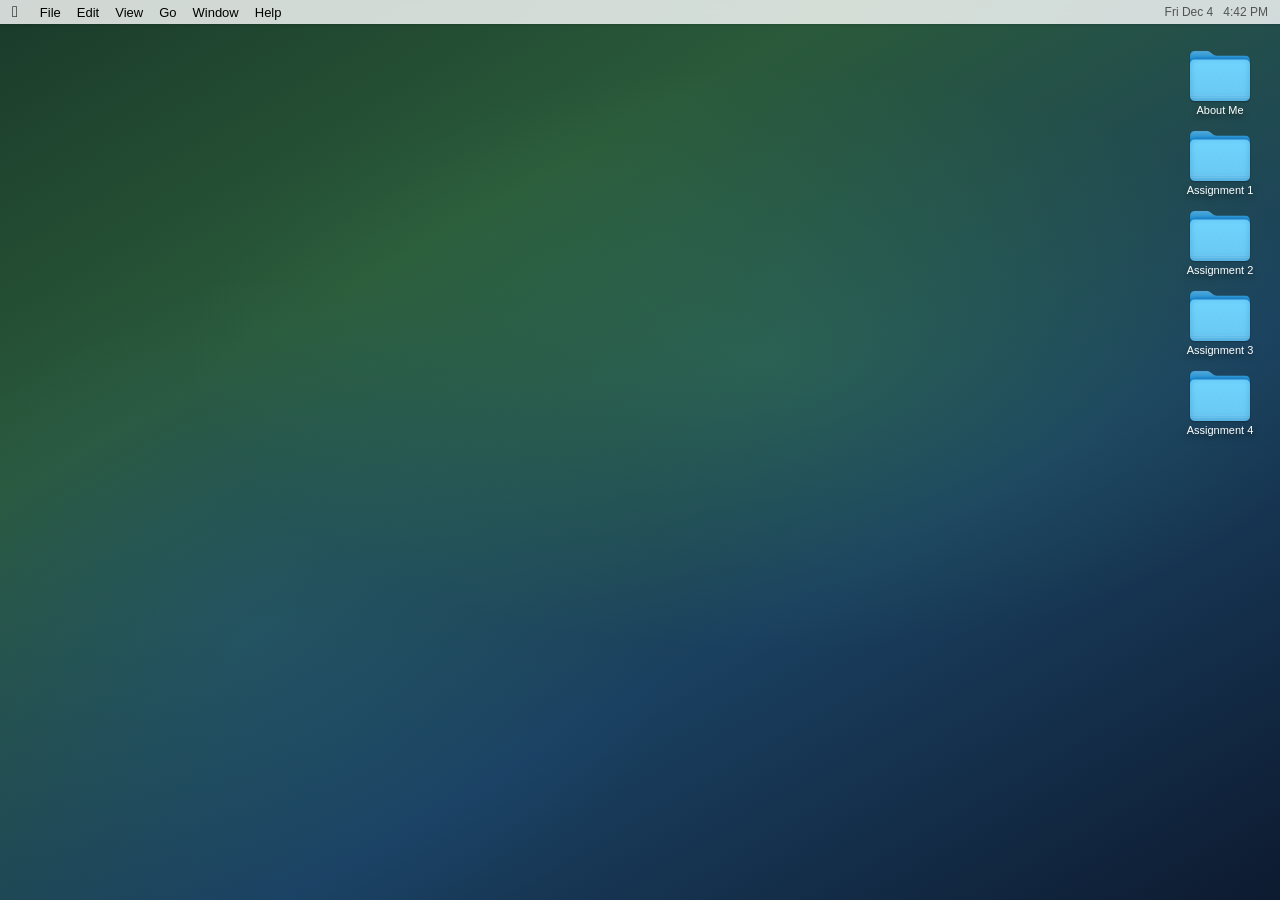
<file: index.html>
<!doctype html>
<html lang="en">
  <head>
    <meta charset="UTF-8" />
    <meta name="viewport" content="width=device-width, initial-scale=1.0" />
    <title>Mediated Expression Studio</title>
    <link rel="stylesheet" href="style.css" />
  </head>
  <body>
    <!-- The homepage is designed with a macOS-inspired interface to simulate a working digital environment.
     A folder-based system is used to organise the project’s process, reinforcing the concept of navigation,
     exploration, and structured storage of different works. -->

    <!-- Top menu bar -->
    <div class="menu-bar">
      <div class="apple-logo"></div>
      <div class="menu-items">
        <span>File</span>
        <span>Edit</span>
        <span>View</span>
        <span>Go</span>
        <span>Window</span>
        <span>Help</span>
      </div>
      <div class="menu-right">
        <span id="date">Wed Mar 18</span><span id="time">12:00 PM</span>
      </div>
    </div>

    <!-- Learning to use the 'onblclick' from claude Ai since I want to put multiple different folders in the future, 
     doing this was easier for my to link up in JS. -->

    <!-- Desktop -->
    <div class="desktop">
      <section class="about-me">
        <div class="folder">
          <img
            src="img/Folder.png"
            alt="folder-1"
            id="about-me-file"
            ondblclick="openWindow('about-me')"
          />

          <p style="margin: 0px"><span>About Me</span></p>
        </div>
      </section>

      <section class="assingment-1">
        <div class="folder">
          <img
            src="img/Folder.png"
            alt="folder-1"
            id="ass-1-file"
            ondblclick="openWindow('ass-1')"
          />
          <p style="margin: 0px"><span>Assignment 1</span></p>
        </div>
      </section>

      <section class="assingment-2">
        <div class="folder">
          <img
            src="img/Folder.png"
            alt="folder-1"
            id="ass-2-file"
            ondblclick="openWindow('ass-2')"
          />
          <p style="margin: 0px"><span>Assignment 2</span></p>
        </div>
      </section>

      <section class="assingment-3">
        <div class="folder">
          <img
            src="img/Folder.png"
            alt="folder-1"
            id="ass-3-file"
            ondblclick="openWindow('ass-3')"
          />
          <p style="margin: 0px"><span>Assignment 3</span></p>
        </div>
      </section>

      <section class="assingment-4">
        <div class="folder">
          <img
            src="img/Folder.png"
            alt="folder-1"
            id="ass-4-file"
            ondblclick="openWindow('ass-4')"
          />
          <p style="margin: 0px"><span>Assignment 4</span></p>
        </div>
      </section>
    </div>

    <!-- This is the folder system I tried to recreate from the finder in Mac system. -->

    <!-- Finder Window -->
    <div class="finder-window" id="finder-win">
      <div class="titlebar" id="win-titlebar">
        <!-- Window Button -->
        <div class="traffic-lights">
          <div class="tl tl-red" id="close-btn"></div>
          <div class="tl tl-yellow"></div>
          <div class="tl tl-green"></div>
        </div>
        <div class="win-title" id="win-title-text">About Me</div>
      </div>

      <!-- Window Sidebar -->
      <div class="win-body">
        <div class="sidebar">
          <div class="sidebar-head">Favourites</div>
          <div class="sidebar-row" data-tab="about-me">👻 About Me</div>
          <div class="sidebar-row" data-tab="ass-1">🗂️ Assignment 1</div>
          <div class="sidebar-row" data-tab="ass-2">🗂️ Assignment 2</div>
          <div class="sidebar-row" data-tab="ass-3">🗂️ Assignment 3</div>
          <div class="sidebar-row" data-tab="ass-4">🗂️ Assignment 4</div>
        </div>

        <!-- Window Conten -->
        <div class="win-content active" id="tab-about-me">
          <h2>Hello, I'm Jannalyn!</h2>
          <p style="font-size: 14px">
            I grew up in Singapore but moved to Melbourne in 2024 to further my
            studies at RMIT, where I'm focusing on digital media specifically,
            UX/UI design.
          </p>
          <ul>
            <li>
              <p>My favourite emoji is 🥲</p>
            </li>
            <li>
              <p>
                My go-to software is After Effects, Premiere Pro and
                Illustrator. I've also coded in HTML, CSS, JS and a bit of
                Xcode.
              </p>
            </li>
          </ul>

          <a
            href="https://github.com/jannalyntan/mediatedExpressionStudio"
            target="_blank"
            >🔗 Link to my GitHub</a
          >
        </div>

        <div class="win-content" id="tab-ass-1">
          <h2>Assignment 1 🗂️</h2>
          <a href="assignment-1/index.html" target="_blank"
            >🔗 Link to my Project Speculation</a
          >
        </div>

        <div class="win-content" id="tab-ass-2">
          <h2>Assignment 2 🗂️</h2>
          <a
            href="https://mediatedexpression-prototype-a2.netlify.app/"
            target="_blank"
            >🔗 Link to my Prototype</a
          >
          <br />
          <a
            href="https://jannalyntan.github.io/mediatedExpressionStudio2/about/"
            target="_blank"
            >🔗 Link to my Reflection</a
          >
        </div>

        <div class="win-content" id="tab-ass-3">
          <h2>Assignment 3 🗂️</h2>

          <a href="https://klotzbeats.netlify.app/" target="_blank"
            >🔗 Link to my Final Website Klotz Beats</a
          >

          <br />
          <br /><br />
          <h2>Fun Fact 💡</h2>
          <p style="font-size: 14px">
            Klotz, the German word for block, pays homage to the origins of
            wooden toy blocks and to German educator Friedrich Fröbel, who
            helped popularise educational wooden blocks in the 19th century.
          </p>
        </div>

        <div class="win-content" id="tab-ass-4">
          <h2>Assignment 4 🗂️</h2>
          <a href="assignment-4/index.html" target="_blank"
            >🔗 Link to my Reflection</a
          >
          <br />
          <a href="assignment-4/community/index.html" target="_blank"
            >🔗 Link to my Community of Practice</a
          >
        </div>
      </div>

      <div class="win-statusbar">5 item</div>
    </div>

    <script src="script.js"></script>
  </body>
</html>
</file>
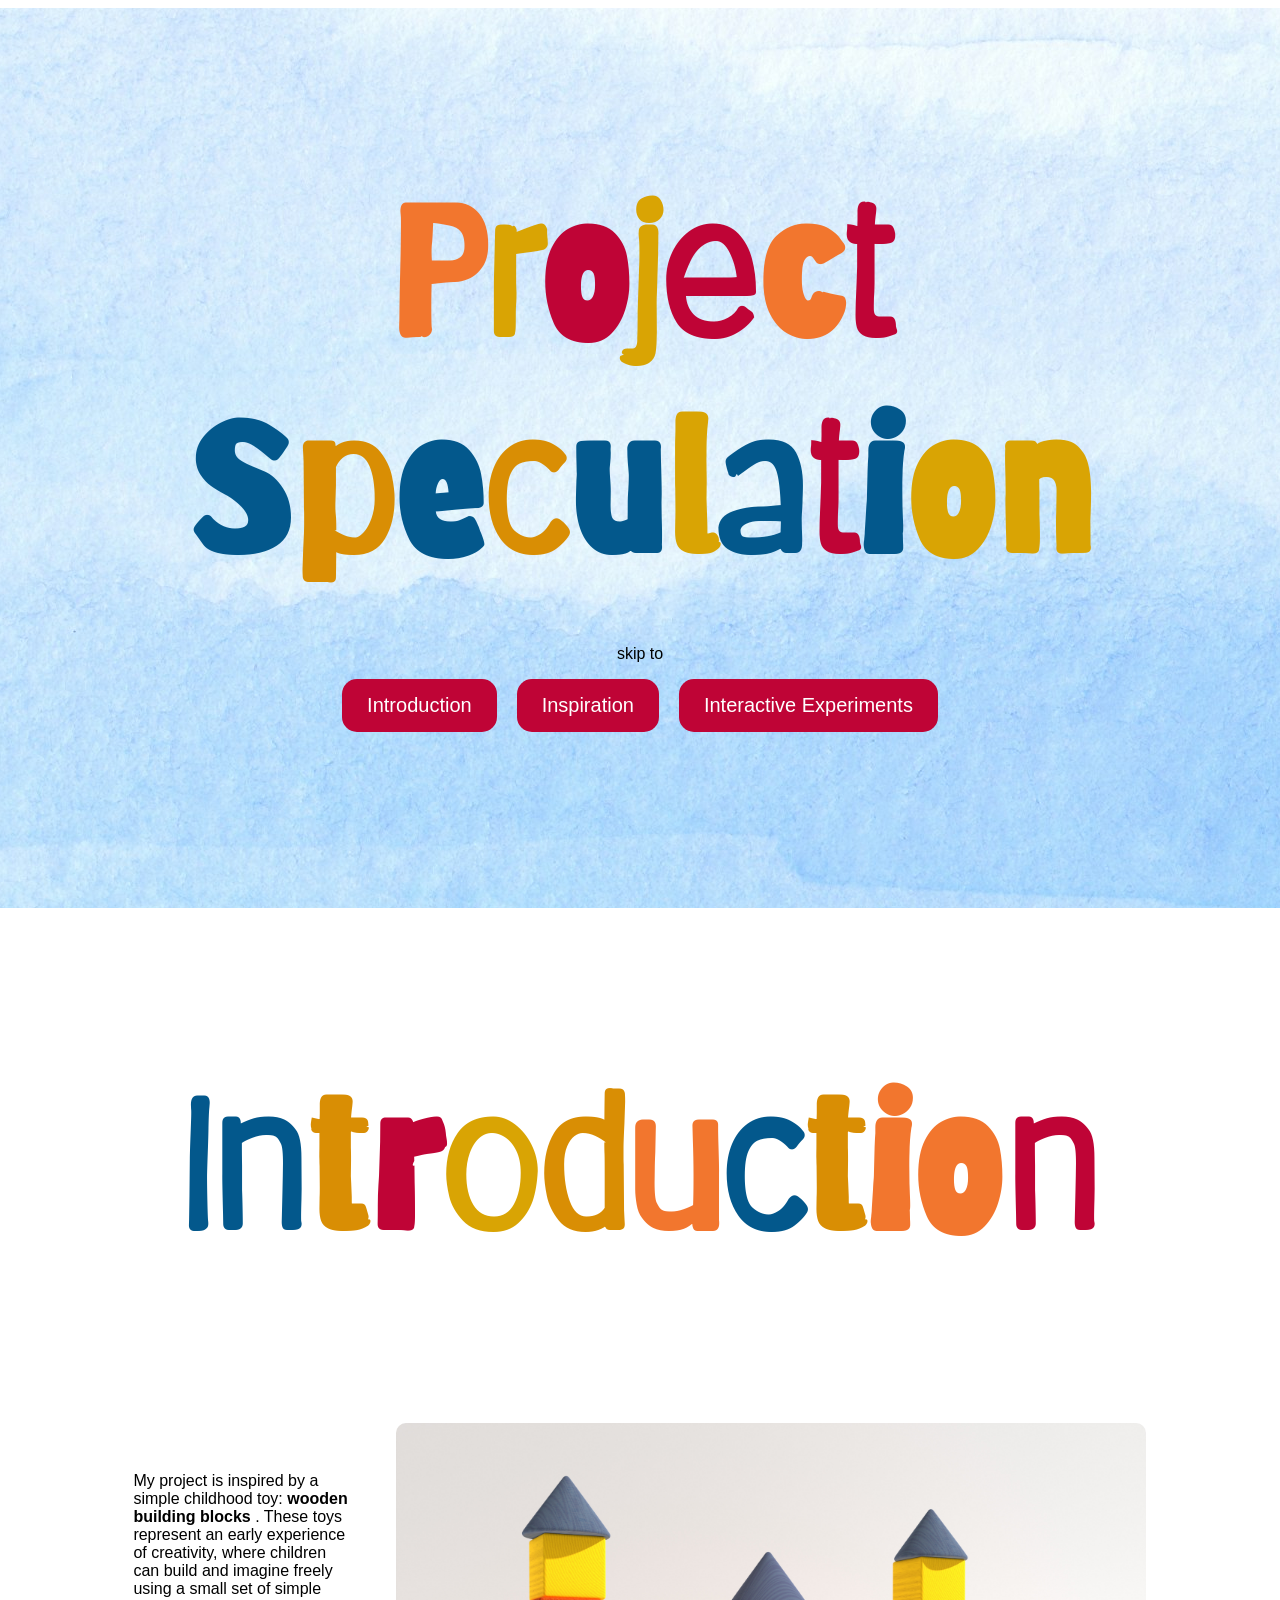
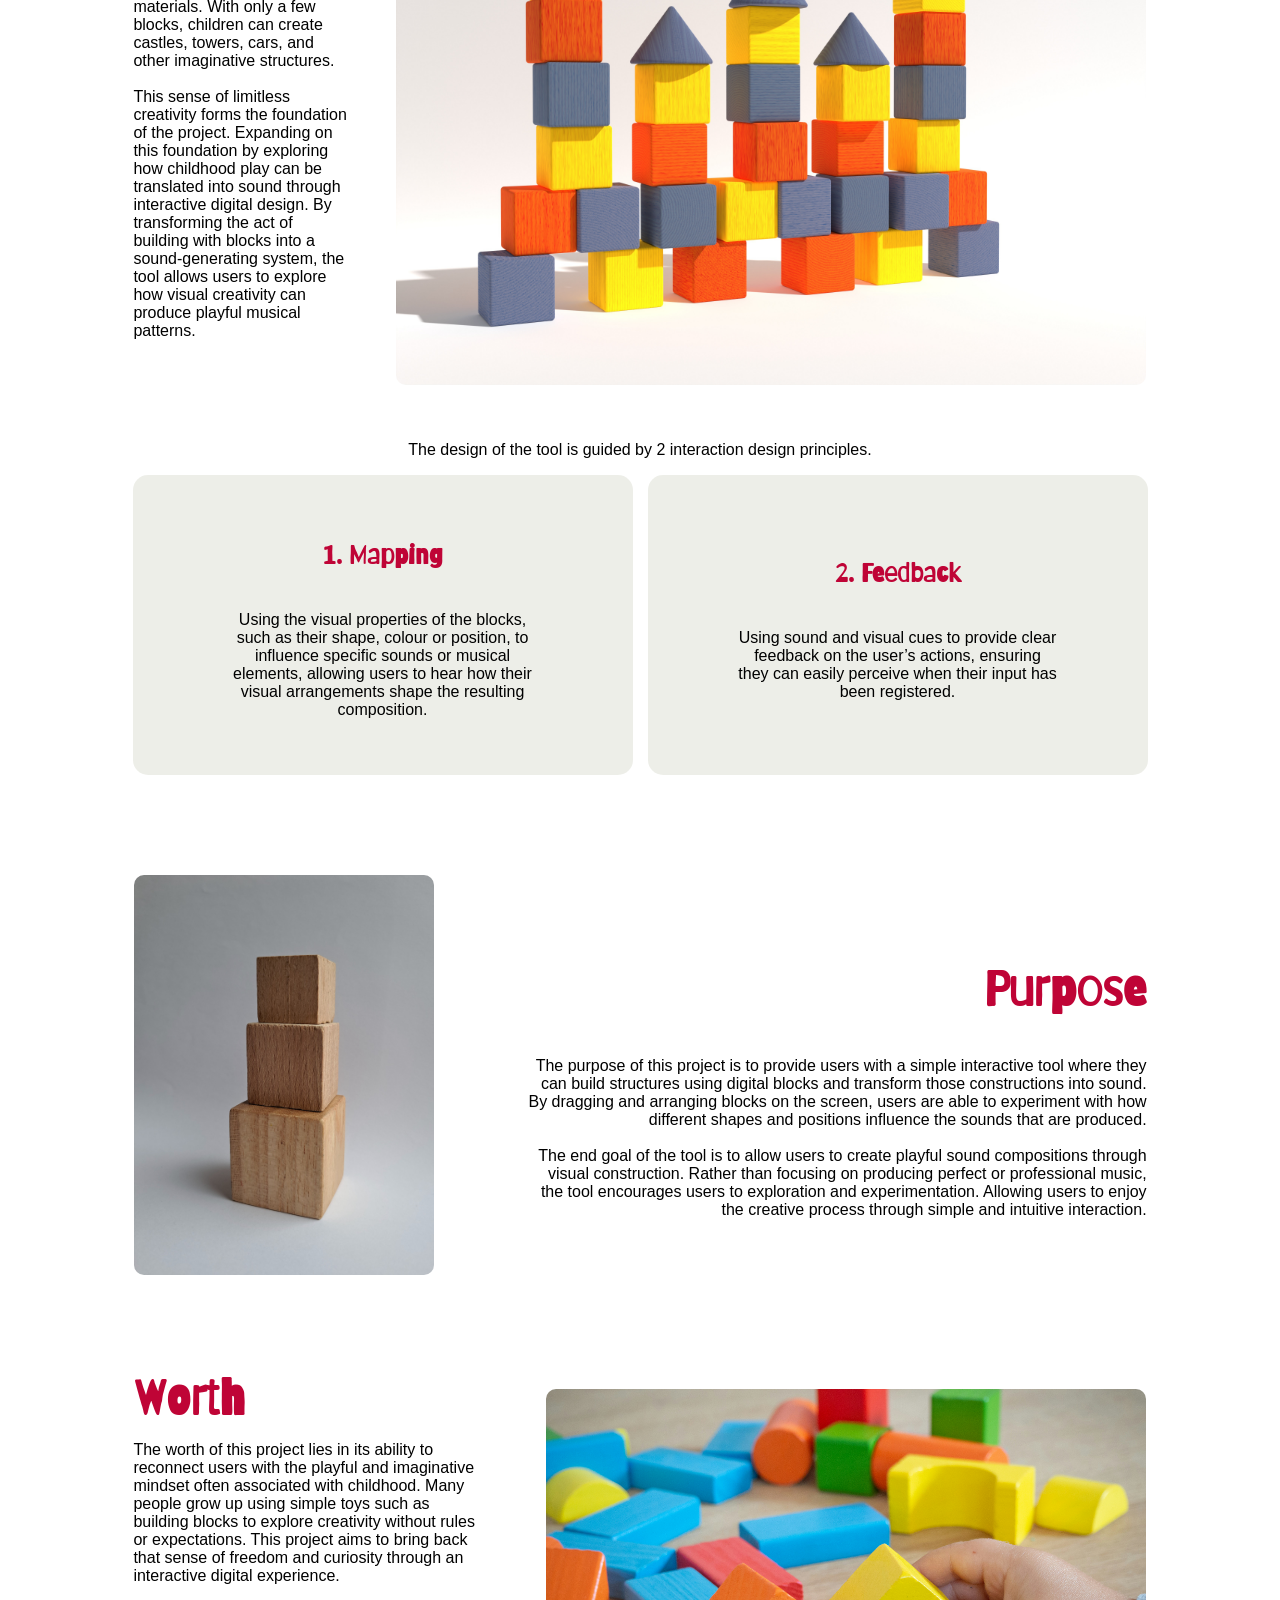
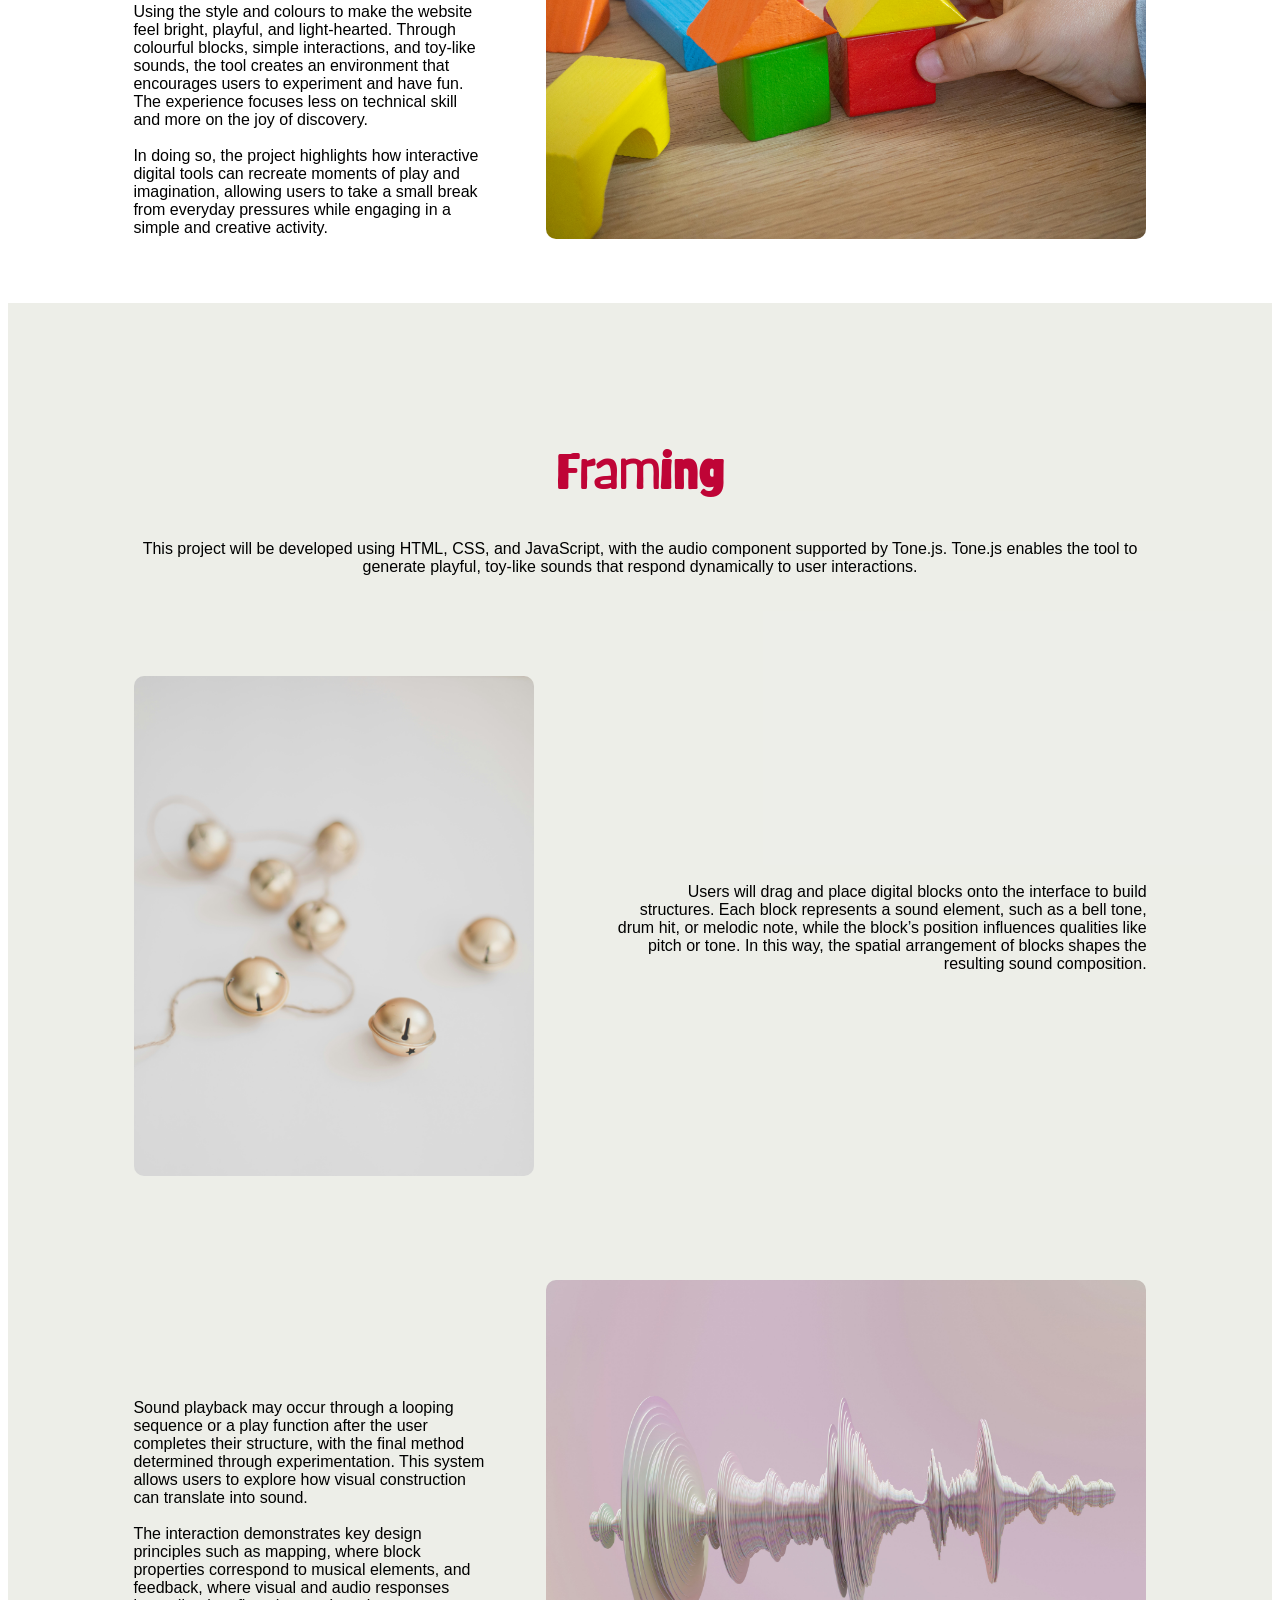
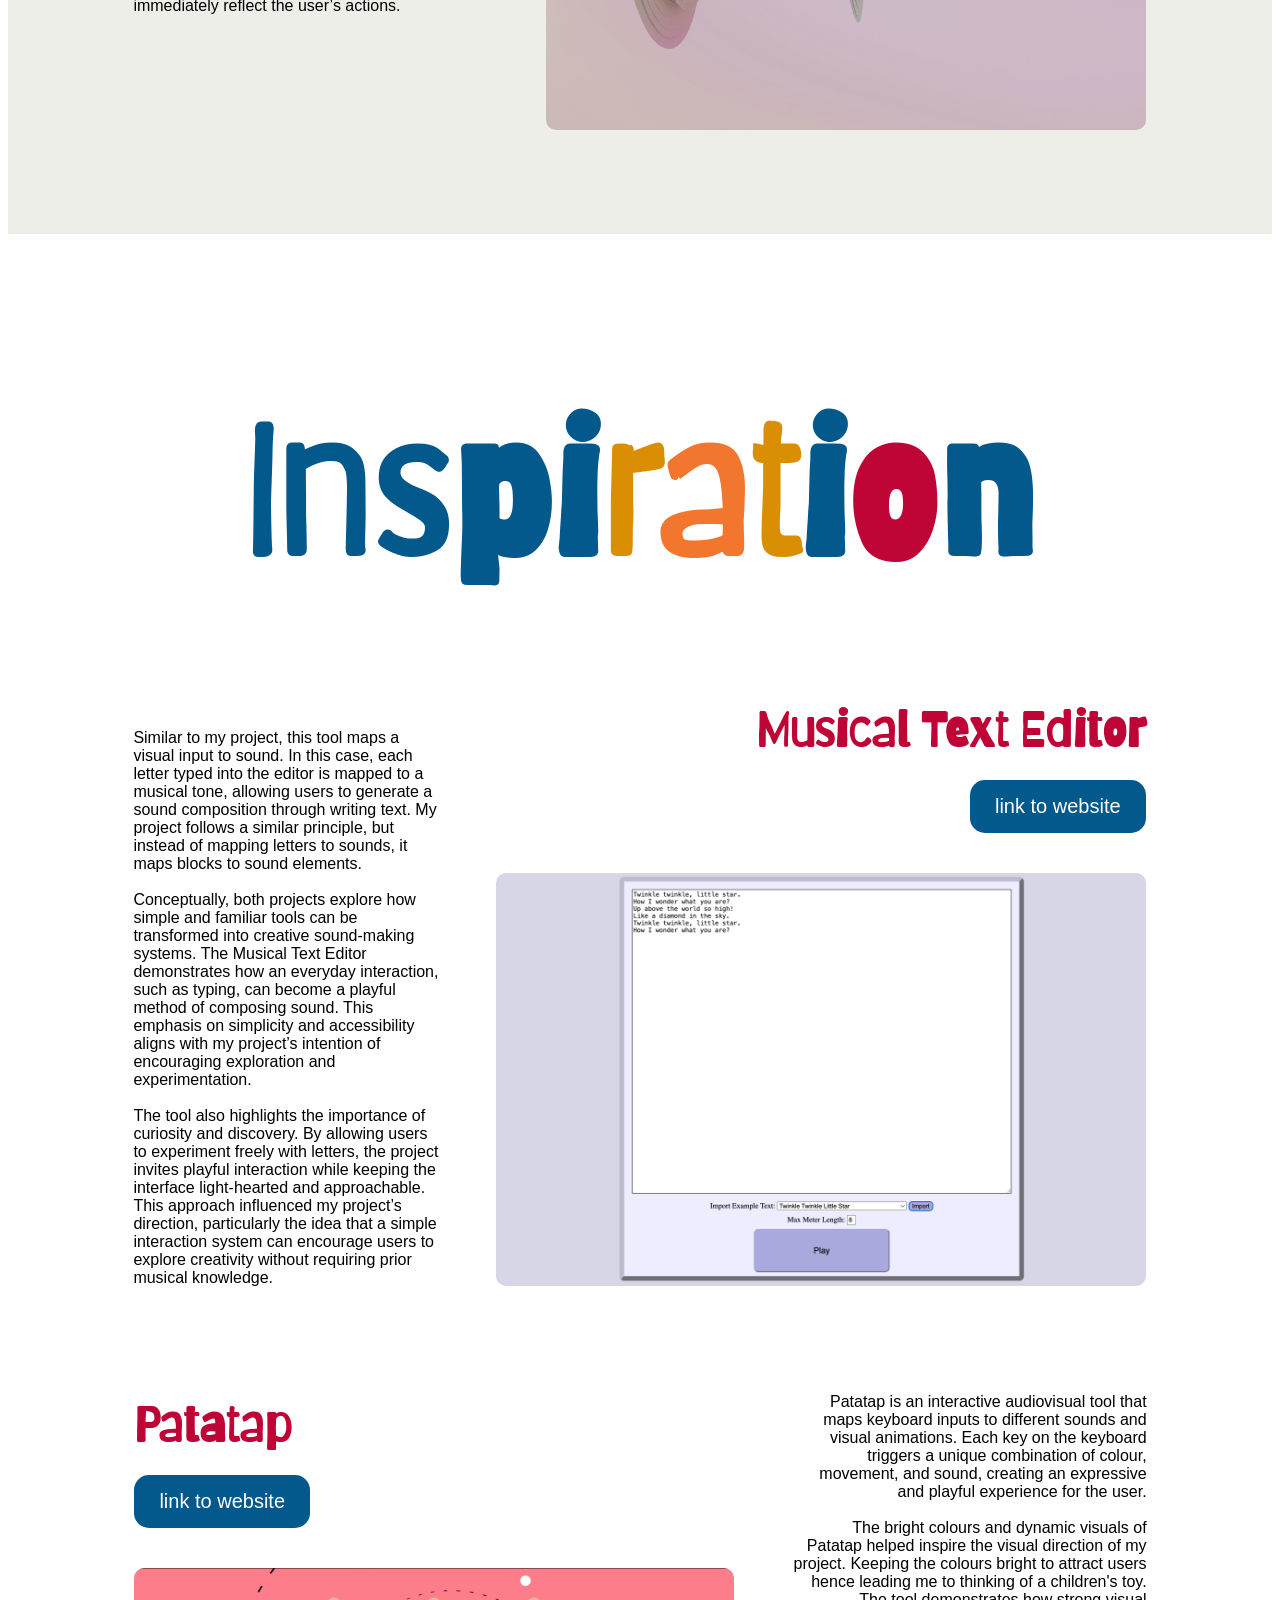
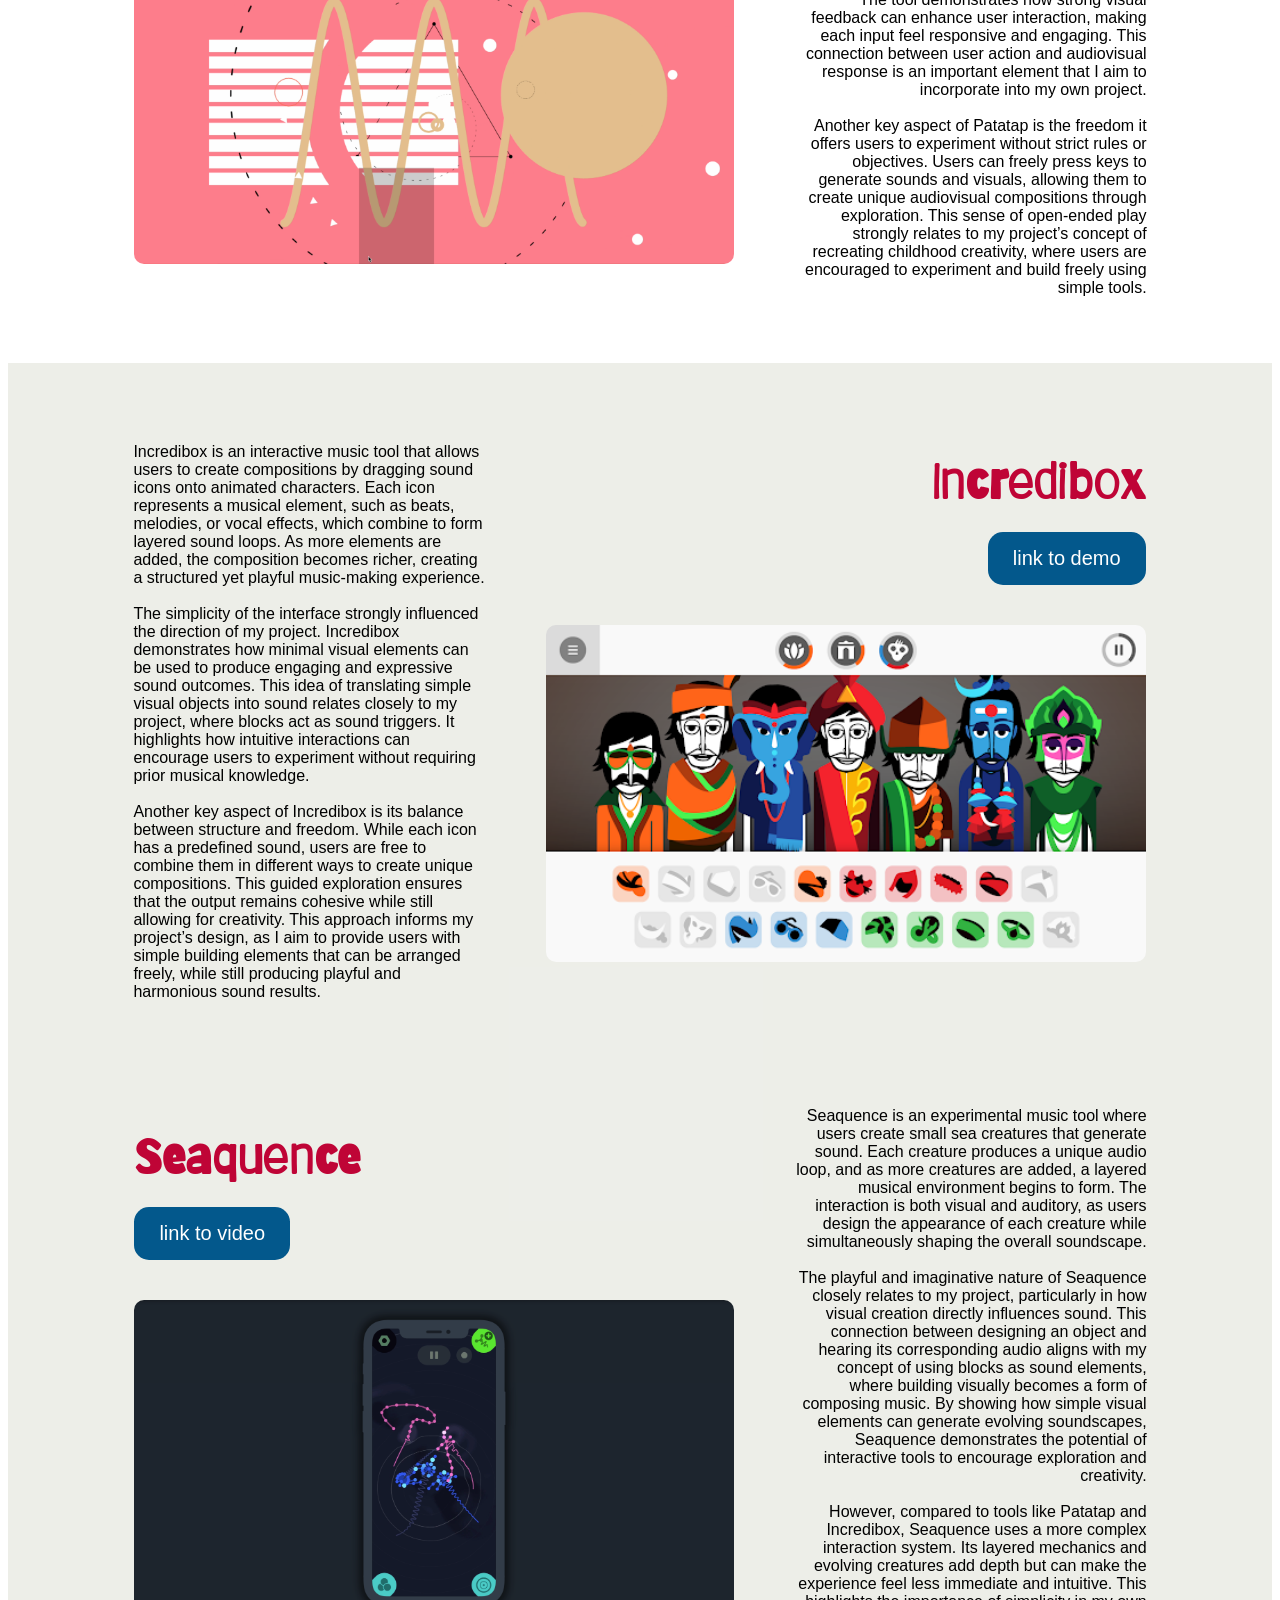
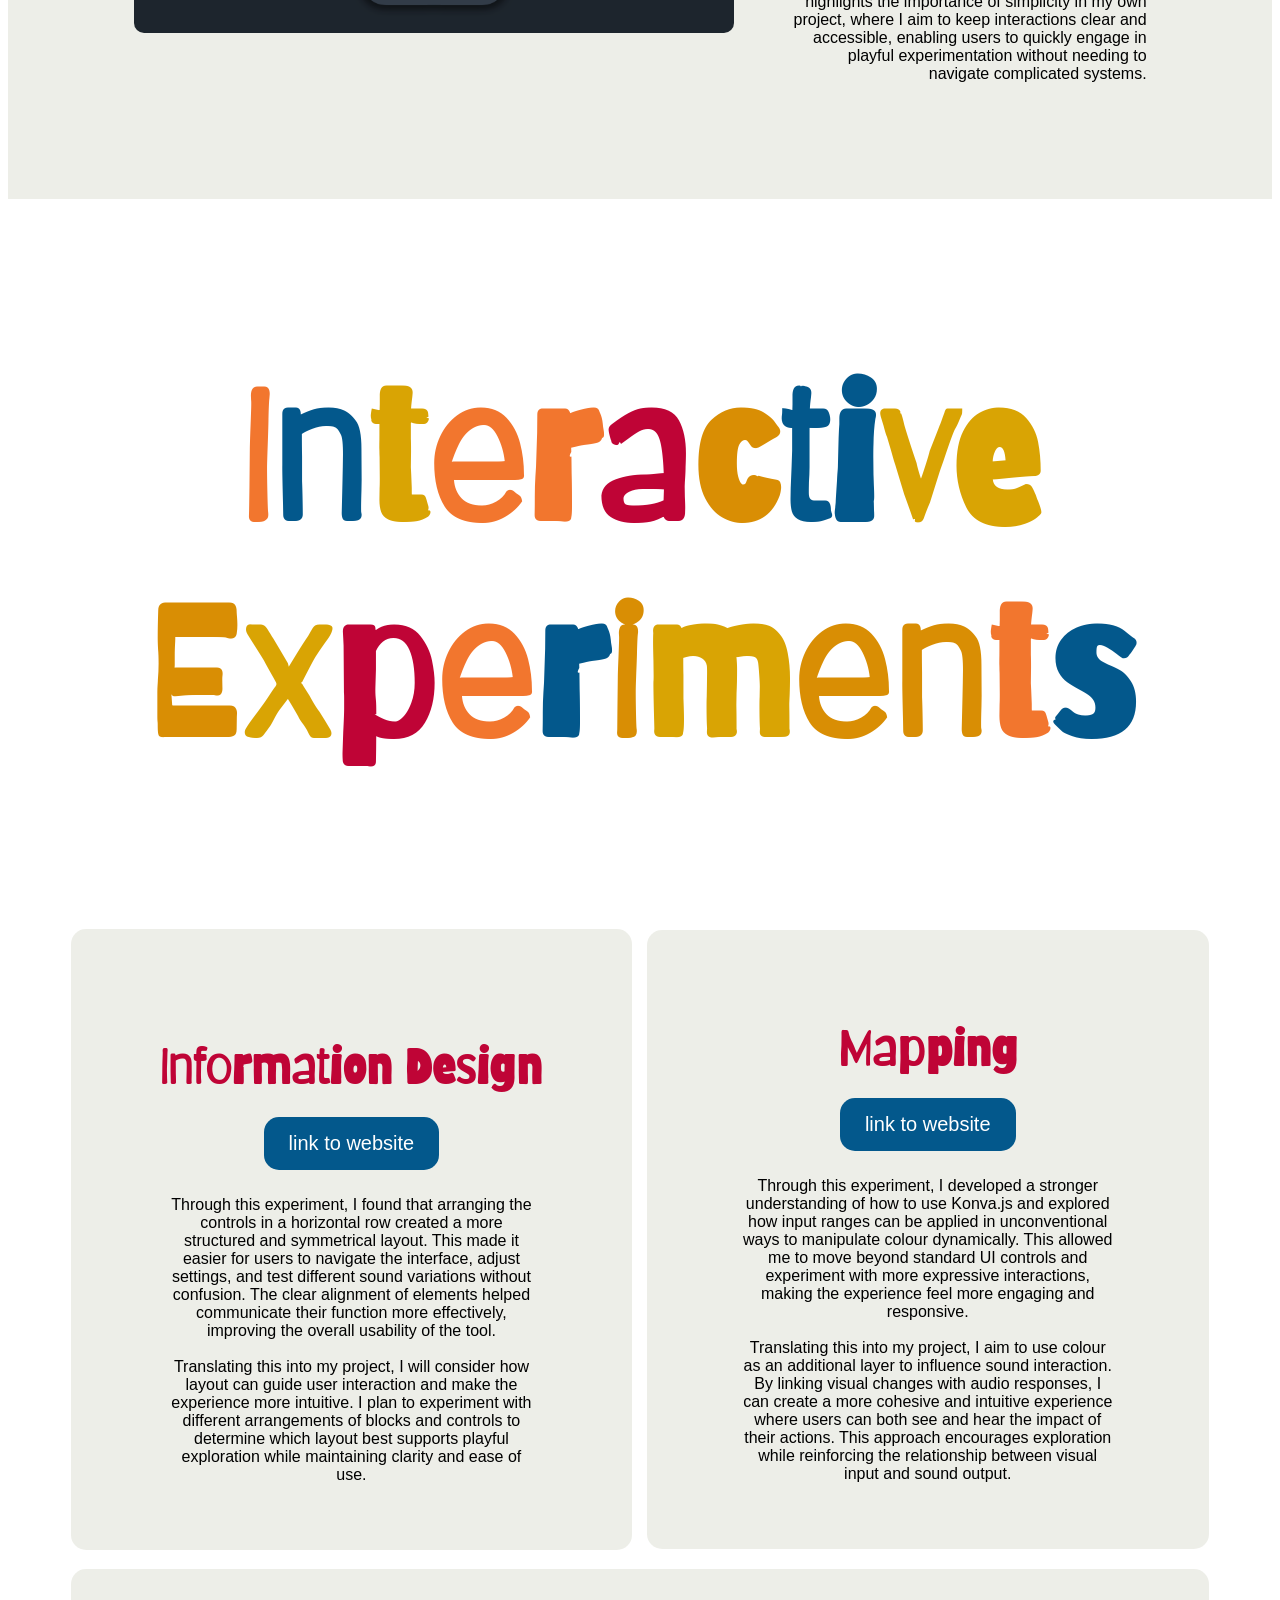
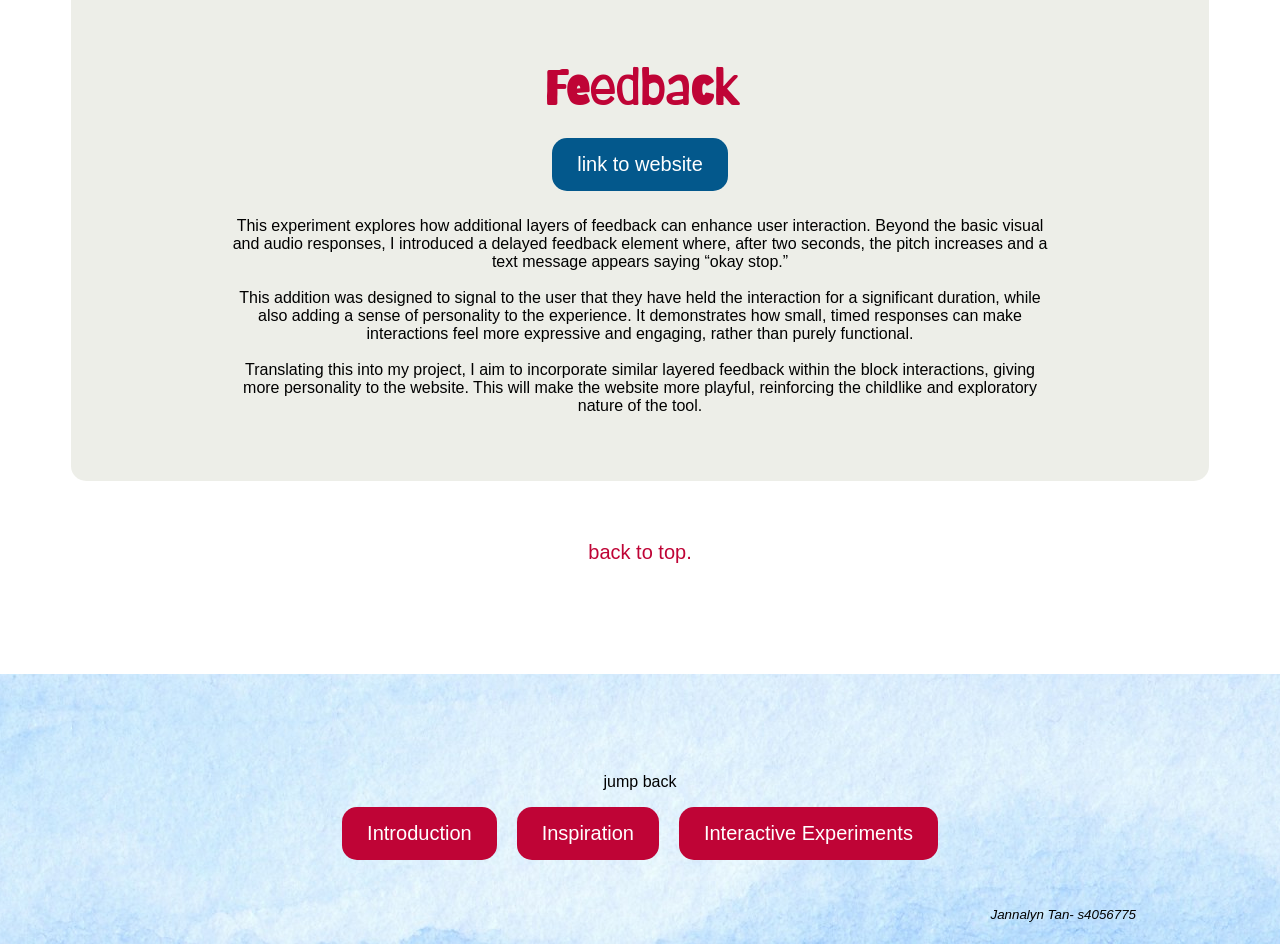
<file: assignment-1/index.html>
<!doctype html>
<html lang="en">
  <head>
    <meta charset="UTF-8" />
    <meta name="viewport" content="width=device-width, initial-scale=1.0" />
    <title>Assignment 3</title>

    <!-- Fonts -->
    <link rel="preconnect" href="https://fonts.googleapis.com" />
    <link rel="preconnect" href="https://fonts.gstatic.com" crossorigin />
    <link
      href="https://fonts.googleapis.com/css2?family=Barriecito&family=Bodoni+Moda:ital,opsz,wght@0,6..96,400..900;1,6..96,400..900&family=Intel+One+Mono:ital,wght@0,300..700;1,300..700&family=Lexend:wght@100..900&family=Open+Sans:ital,wght@0,300..800;1,300..800&family=Roboto:ital,wght@0,100..900;1,100..900&display=swap"
      rel="stylesheet"
    />

    <!-- Styles -->
    <link rel="stylesheet" href="assignment1.css" />

    <!-- Scripts -->
    <script src="assignment1.js" defer></script>
  </head>

  <body>
    <section class="content">
      <div id="heading">
        <h1 id="headertitle" style="font-size: 180px; margin-top: -20px">
          Project Speculation
        </h1>

        <p style="margin-top: -100px">skip to</p>
        <div class="sidebyside">
          <button
            class="project"
            id="projectSpeculationBtn"
            data-target="introduction"
          >
            Introduction
          </button>
          <button class="project" id="inspirationBtn" data-target="inspiration">
            Inspiration
          </button>
          <button class="project" id="interactiveBtn" data-target="interactive">
            Interactive Experiments
          </button>
        </div>
      </div>

      <!------------------------------------------------------------------->
      <!-- Introduction --------------------------------------------------->
      <!------------------------------------------------------------------->
      <h1 id="introduction">Introduction</h1>

      <!-- Decided to use a side by side layout since I wanted to add more images to showcase my ideas and to make the document less wordy. -->
      <div class="sidebyside">
        <div class="left">
          <p style="margin-left: -1px">
            My project is inspired by a simple childhood toy:
            <span style="font-weight: bold">wooden building blocks</span> .
            These toys represent an early experience of creativity, where
            children can build and imagine freely using a small set of simple
            materials. With only a few blocks, children can create castles,
            towers, cars, and other imaginative structures. <br /><br />
            This sense of limitless creativity forms the foundation of the
            project. Expanding on this foundation by exploring how childhood
            play can be translated into sound through interactive digital
            design. By transforming the act of building with blocks into a
            sound-generating system, the tool allows users to explore how visual
            creativity can produce playful musical patterns.
          </p>
        </div>
        <div class="right">
          <img
            src="images/vetvisst-bricks-6909999.jpg"
            alt="code-1"
            style="width: 750px"
          />
        </div>
      </div>
      <p>
        <br /><br />The design of the tool is guided by 2 interaction design
        principles.
      </p>

      <!-- Since there was 2 points decided to use a flex box to better showcase this information. -->

      <div class="sidebyside2">
        <div class="background">
          <h3>1. Mapping</h3>
          <p>
            Using the visual properties of the blocks, such as their shape,
            colour or position, to influence specific sounds or musical
            elements, allowing users to hear how their visual arrangements shape
            the resulting composition.
          </p>
        </div>

        <div class="background">
          <h3>2. Feedback</h3>
          <p>
            Using sound and visual cues to provide clear feedback on the user’s
            actions, ensuring they can easily perceive when their input has been
            registered.
          </p>
        </div>
      </div>

      <!------------------------------------------------------------------->
      <!-- Purpose --------------------------------------------------->
      <!------------------------------------------------------------------->

      <div class="sidebyside" style="margin-top: 100px">
        <div class="left">
          <img
            src="images/trune-blocks-9395299_1920.jpg"
            alt="code-1"
            style="height: 400px"
          />
        </div>
        <div class="right">
          <h2>Purpose</h2>
          <p style="margin-right: -1px">
            The purpose of this project is to provide users with a simple
            interactive tool where they can build structures using digital
            blocks and transform those constructions into sound. By dragging and
            arranging blocks on the screen, users are able to experiment with
            how different shapes and positions influence the sounds that are
            produced.
            <br /><br />
            The end goal of the tool is to allow users to create playful sound
            compositions through visual construction. Rather than focusing on
            producing perfect or professional music, the tool encourages users
            to exploration and experimentation. Allowing users to enjoy the
            creative process through simple and intuitive interaction.
          </p>
        </div>
      </div>

      <!------------------------------------------------------------------->
      <!-- Worth --------------------------------------------------->
      <!------------------------------------------------------------------->

      <div class="sidebyside" style="margin-top: 100px">
        <div class="left">
          <h2 style="margin-top: -10px">Worth</h2>
          <p style="margin-left: -1px; margin-top: -25px">
            The worth of this project lies in its ability to reconnect users
            with the playful and imaginative mindset often associated with
            childhood. Many people grow up using simple toys such as building
            blocks to explore creativity without rules or expectations. This
            project aims to bring back that sense of freedom and curiosity
            through an interactive digital experience.
            <br /><br />
            Using the style and colours to make the website feel bright,
            playful, and light-hearted. Through colourful blocks, simple
            interactions, and toy-like sounds, the tool creates an environment
            that encourages users to experiment and have fun. The experience
            focuses less on technical skill and more on the joy of discovery.
            <br /><br />

            In doing so, the project highlights how interactive digital tools
            can recreate moments of play and imagination, allowing users to take
            a small break from everyday pressures while engaging in a simple and
            creative activity.
          </p>
        </div>
        <div class="right">
          <img
            src="images/michal-bozek-RcxR1aLw8X0-unsplash.jpg"
            alt="code-1"
            style="width: 600px"
          />
        </div>
      </div>

      <!------------------------------------------------------------------->
      <!-- Framing --------------------------------------------------->
      <!------------------------------------------------------------------->
      <div class="backgroundcolour">
        <h2 style="font-size: 3rem">Framing</h2>
        <p>
          This project will be developed using HTML, CSS, and JavaScript, with
          the audio component supported by Tone.js. Tone.js enables the tool to
          generate playful, toy-like sounds that respond dynamically to user
          interactions.
        </p>
        <div class="sidebyside" style="margin-top: 100px">
          <div class="left">
            <img
              src="images/sixteen-miles-out-epWeaZ225Cw-unsplash.jpg"
              alt="code-1"
              style="height: 500px"
            />
          </div>
          <div class="right">
            <p style="margin-right: -1px">
              Users will drag and place digital blocks onto the interface to
              build structures. Each block represents a sound element, such as a
              bell tone, drum hit, or melodic note, while the block’s position
              influences qualities like pitch or tone. In this way, the spatial
              arrangement of blocks shapes the resulting sound composition.
            </p>
          </div>
        </div>

        <div class="sidebyside" style="margin-top: 100px">
          <div class="left">
            <p style="margin-left: -1px">
              Sound playback may occur through a looping sequence or a play
              function after the user completes their structure, with the final
              method determined through experimentation. This system allows
              users to explore how visual construction can translate into sound.
              <br /><br />
              The interaction demonstrates key design principles such as
              mapping, where block properties correspond to musical elements,
              and feedback, where visual and audio responses immediately reflect
              the user’s actions.
            </p>
          </div>
          <div class="right">
            <img
              src="images/yassine-ait-tahit-uBqd-tGQI8o-unsplash.jpg"
              style="width: 600px"
            />
          </div>
        </div>
      </div>
      <!------------------------------------------------------------------->
      <!-- Inspiration-------------------------------------------------------->
      <!------------------------------------------------------------------->
      <h1 id="inspiration">Inspiration</h1>

      <!-- Intially the title and button was above both side by side layout. However, 
       I changed it to have the title and button above the image instead since the text 
       was long. Having both the title and button at the top made it look better. This was
        an instance of trial and eroor. -->

      <div class="sidebyside" style="margin-top: -100px">
        <div class="left">
          <p style="margin-left: -1px; margin-top: 80px">
            Similar to my project, this tool maps a visual input to sound. In
            this case, each letter typed into the editor is mapped to a musical
            tone, allowing users to generate a sound composition through writing
            text. My project follows a similar principle, but instead of mapping
            letters to sounds, it maps blocks to sound elements.
            <br /><br />
            Conceptually, both projects explore how simple and familiar tools
            can be transformed into creative sound-making systems. The Musical
            Text Editor demonstrates how an everyday interaction, such as
            typing, can become a playful method of composing sound. This
            emphasis on simplicity and accessibility aligns with my project’s
            intention of encouraging exploration and experimentation.
            <br /><br />
            The tool also highlights the importance of curiosity and discovery.
            By allowing users to experiment freely with letters, the project
            invites playful interaction while keeping the interface
            light-hearted and approachable. This approach influenced my
            project’s direction, particularly the idea that a simple interaction
            system can encourage users to explore creativity without requiring
            prior musical knowledge.
          </p>
        </div>
        <div class="right">
          <h2 id="musicalText">Musical Text Editor</h2>
          <button
            class="links"
            data-url="https://yirggzmb.itch.io/musical-text-editor"
          >
            link to website
          </button>
          <img
            src="images/Screenshot 2026-03-17 at 5.46.13 PM.png"
            alt="code-1"
            style="width: 650px"
          />
        </div>
      </div>

      <div class="sidebyside" style="margin-top: 10px">
        <div class="left">
          <h2 id="musicalText">Patatap</h2>
          <button class="links" data-url="https://www.patatap.com/">
            link to website
          </button>
          <img
            src="images/Screenshot 2026-03-17 at 5.52.07 PM.png"
            alt="code-1"
            style="width: 600px"
          />
        </div>
        <div class="right">
          <p style="margin-right: -1px; margin-top: 80px">
            Patatap is an interactive audiovisual tool that maps keyboard inputs
            to different sounds and visual animations. Each key on the keyboard
            triggers a unique combination of colour, movement, and sound,
            creating an expressive and playful experience for the user.
            <br /><br />
            The bright colours and dynamic visuals of Patatap helped inspire the
            visual direction of my project. Keeping the colours bright to
            attract users hence leading me to thinking of a children's toy. The
            tool demonstrates how strong visual feedback can enhance user
            interaction, making each input feel responsive and engaging. This
            connection between user action and audiovisual response is an
            important element that I aim to incorporate into my own project.
            <br /><br />
            Another key aspect of Patatap is the freedom it offers users to
            experiment without strict rules or objectives. Users can freely
            press keys to generate sounds and visuals, allowing them to create
            unique audiovisual compositions through exploration. This sense of
            open-ended play strongly relates to my project’s concept of
            recreating childhood creativity, where users are encouraged to
            experiment and build freely using simple tools.
          </p>
        </div>
      </div>

      <!------------------------------------------------------------------->
      <!-- Found Example-------------------------------------------------------->
      <!------------------------------------------------------------------->

      <section class="backgroundcolour">
        <div class="sidebyside" style="margin-top: -100px">
          <div class="left">
            <p style="margin-left: -1px; margin-top: 80px">
              Incredibox is an interactive music tool that allows users to
              create compositions by dragging sound icons onto animated
              characters. Each icon represents a musical element, such as beats,
              melodies, or vocal effects, which combine to form layered sound
              loops. As more elements are added, the composition becomes richer,
              creating a structured yet playful music-making experience.
              <br /><br />
              The simplicity of the interface strongly influenced the direction
              of my project. Incredibox demonstrates how minimal visual elements
              can be used to produce engaging and expressive sound outcomes.
              This idea of translating simple visual objects into sound relates
              closely to my project, where blocks act as sound triggers. It
              highlights how intuitive interactions can encourage users to
              experiment without requiring prior musical knowledge.
              <br /><br />
              Another key aspect of Incredibox is its balance between structure
              and freedom. While each icon has a predefined sound, users are
              free to combine them in different ways to create unique
              compositions. This guided exploration ensures that the output
              remains cohesive while still allowing for creativity. This
              approach informs my project’s design, as I aim to provide users
              with simple building elements that can be arranged freely, while
              still producing playful and harmonious sound results.
            </p>
          </div>
          <div class="right">
            <h2 id="musicalText">Incredibox</h2>
            <button class="links" data-url="https://www.incredibox.com/demo/">
              link to demo
            </button>
            <img
              src="images/incredibox.png"
              alt="code-1"
              style="width: 600px"
            />
          </div>
        </div>

        <div class="sidebyside" style="margin-top: 10px">
          <div class="left">
            <h2 id="musicalText">Seaquence</h2>
            <button class="links" data-url="https://seaquence.app/">
              link to video
            </button>
            <img
              src="images/Screenshot 2026-03-17 at 6.24.53 PM.png"
              alt="code-1"
              style="width: 600px"
            />
          </div>
          <div class="right">
            <p style="margin-right: -1px; margin-top: 80px">
              Seaquence is an experimental music tool where users create small
              sea creatures that generate sound. Each creature produces a unique
              audio loop, and as more creatures are added, a layered musical
              environment begins to form. The interaction is both visual and
              auditory, as users design the appearance of each creature while
              simultaneously shaping the overall soundscape.
              <br /><br />
              The playful and imaginative nature of Seaquence closely relates to
              my project, particularly in how visual creation directly
              influences sound. This connection between designing an object and
              hearing its corresponding audio aligns with my concept of using
              blocks as sound elements, where building visually becomes a form
              of composing music. By showing how simple visual elements can
              generate evolving soundscapes, Seaquence demonstrates the
              potential of interactive tools to encourage exploration and
              creativity.
              <br /><br />
              However, compared to tools like Patatap and Incredibox, Seaquence
              uses a more complex interaction system. Its layered mechanics and
              evolving creatures add depth but can make the experience feel less
              immediate and intuitive. This highlights the importance of
              simplicity in my own project, where I aim to keep interactions
              clear and accessible, enabling users to quickly engage in playful
              experimentation without needing to navigate complicated systems.
            </p>
          </div>
        </div>
      </section>

      <!------------------------------------------------------------------->
      <!-- Interactive Experiment --------------------------------------------------->
      <!------------------------------------------------------------------->
      <h1 id="interactive">Interactive Experiments</h1>

      <div class="sidebyside2">
        <div class="colouredBg">
          <br />
          <h2>Information Design</h2>
          <a href="../informationDesignExperiment/index.html">
            <button class="experimentsBtn">link to website</button>
          </a>
          <p>
            Through this experiment, I found that arranging the controls in a
            horizontal row created a more structured and symmetrical layout.
            This made it easier for users to navigate the interface, adjust
            settings, and test different sound variations without confusion. The
            clear alignment of elements helped communicate their function more
            effectively, improving the overall usability of the tool.
            <br /><br />
            Translating this into my project, I will consider how layout can
            guide user interaction and make the experience more intuitive. I
            plan to experiment with different arrangements of blocks and
            controls to determine which layout best supports playful exploration
            while maintaining clarity and ease of use.
          </p>
        </div>

        <div class="colouredBg">
          <h2>Mapping</h2>
          <a href="../mappingDesignExperiement/index.html">
            <button class="experimentsBtn">link to website</button>
          </a>
          <p>
            Through this experiment, I developed a stronger understanding of how
            to use Konva.js and explored how input ranges can be applied in
            unconventional ways to manipulate colour dynamically. This allowed
            me to move beyond standard UI controls and experiment with more
            expressive interactions, making the experience feel more engaging
            and responsive.
            <br /><br />
            Translating this into my project, I aim to use colour as an
            additional layer to influence sound interaction. By linking visual
            changes with audio responses, I can create a more cohesive and
            intuitive experience where users can both see and hear the impact of
            their actions. This approach encourages exploration while
            reinforcing the relationship between visual input and sound output.
          </p>
        </div>
      </div>
      <br />
      <div class="sidebyside2">
        <div class="colouredBg">
          <h2>Feedback</h2>
          <a href="../feedbackDesignExperiement/index.html" target="_blank">
            <button class="experimentsBtn">link to website</button>
          </a>
          <p>
            This experiment explores how additional layers of feedback can
            enhance user interaction. Beyond the basic visual and audio
            responses, I introduced a delayed feedback element where, after two
            seconds, the pitch increases and a text message appears saying “okay
            stop.”
            <br /><br />
            This addition was designed to signal to the user that they have held
            the interaction for a significant duration, while also adding a
            sense of personality to the experience. It demonstrates how small,
            timed responses can make interactions feel more expressive and
            engaging, rather than purely functional.
            <br />
            <br />
            Translating this into my project, I aim to incorporate similar
            layered feedback within the block interactions, giving more
            personality to the website. This will make the website more playful,
            reinforcing the childlike and exploratory nature of the tool.
          </p>
        </div>
      </div>

      <button id="backTopBtn" style="margin-top: 50px">back to top.</button>

      <div id="ending">
        <p>jump back</p>
        <div class="sidebyside">
          <button
            class="project"
            id="projectSpeculationBtn"
            data-target="projectSpeculation"
          >
            Introduction
          </button>
          <button class="project" id="inspirationBtn" data-target="inspiration">
            Inspiration
          </button>
          <button class="project" id="interactiveBtn" data-target="interactive">
            Interactive Experiments
          </button>
        </div>

        <p class="subtext" id="name">Jannalyn Tan- s4056775</p>
      </div>
    </section>

    <button id="backToTopBtn" title="Back to top">↑</button>
  </body>
</html>
</file>
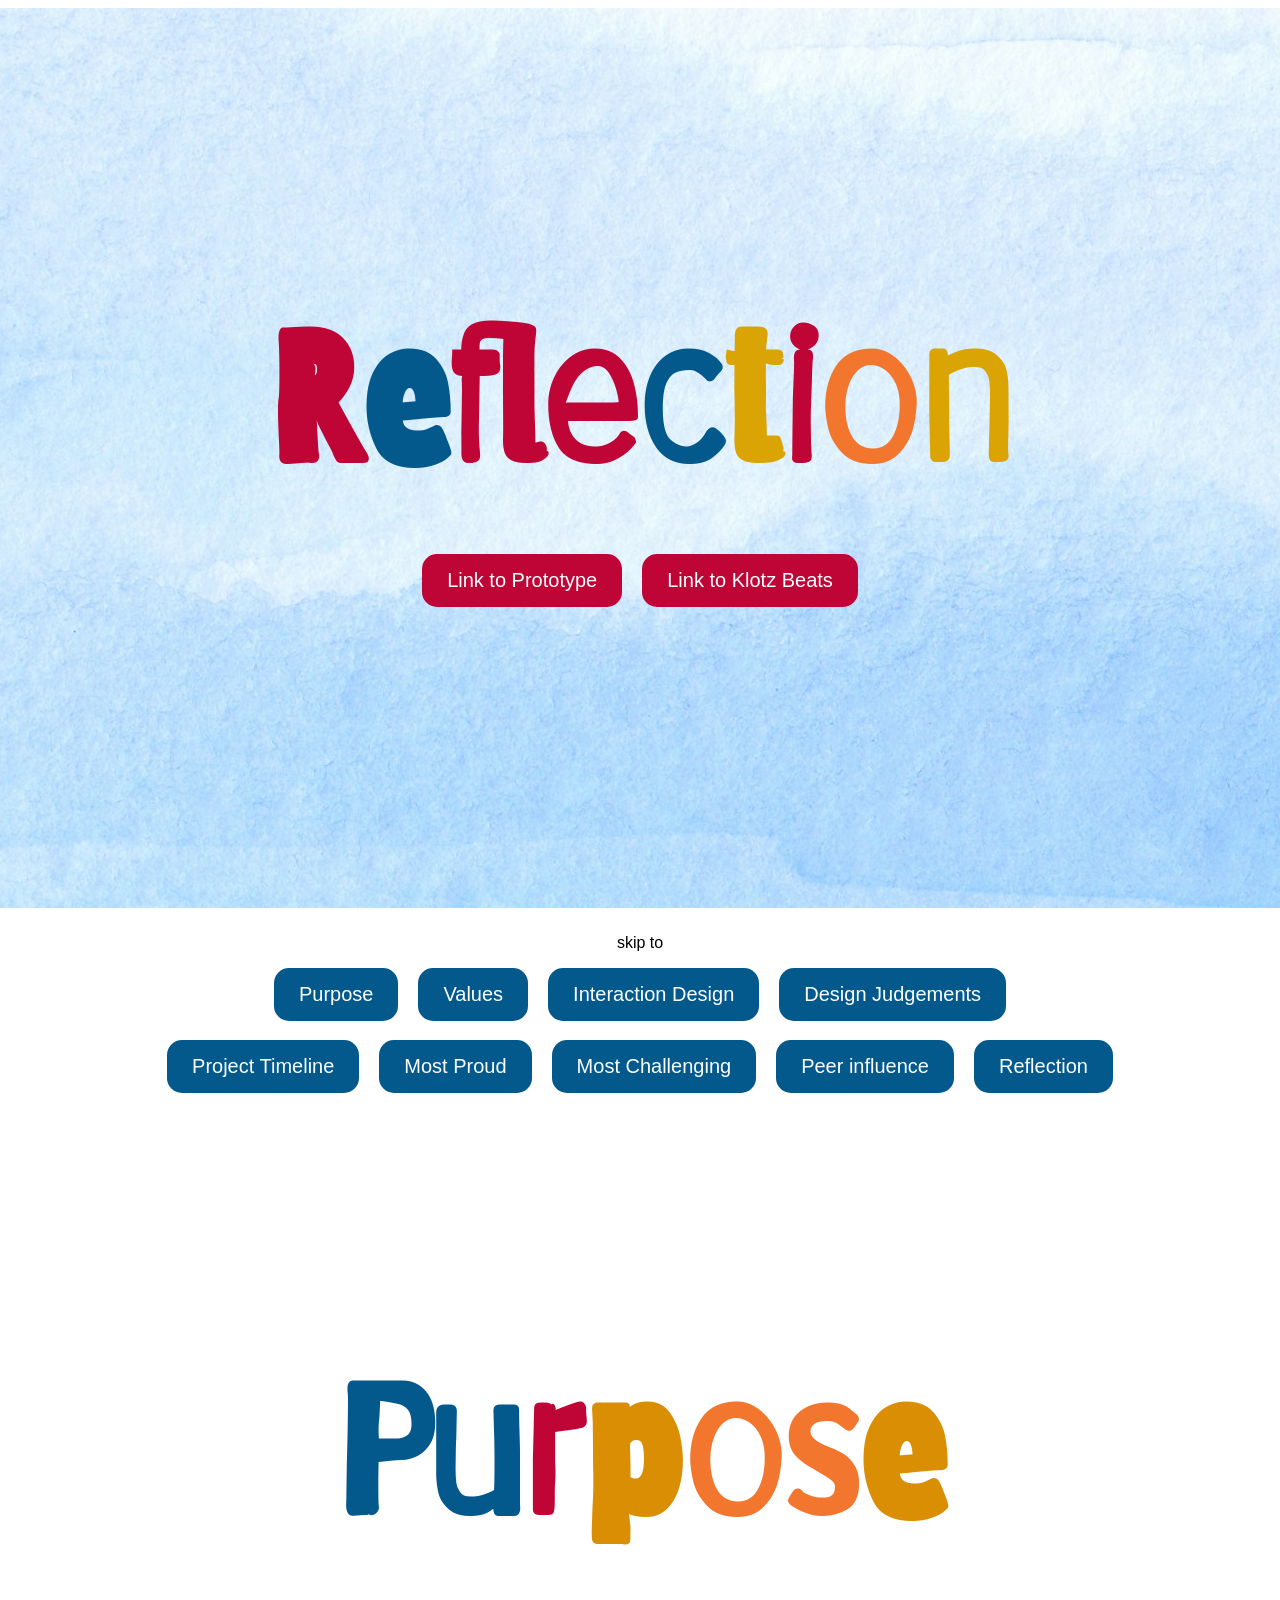
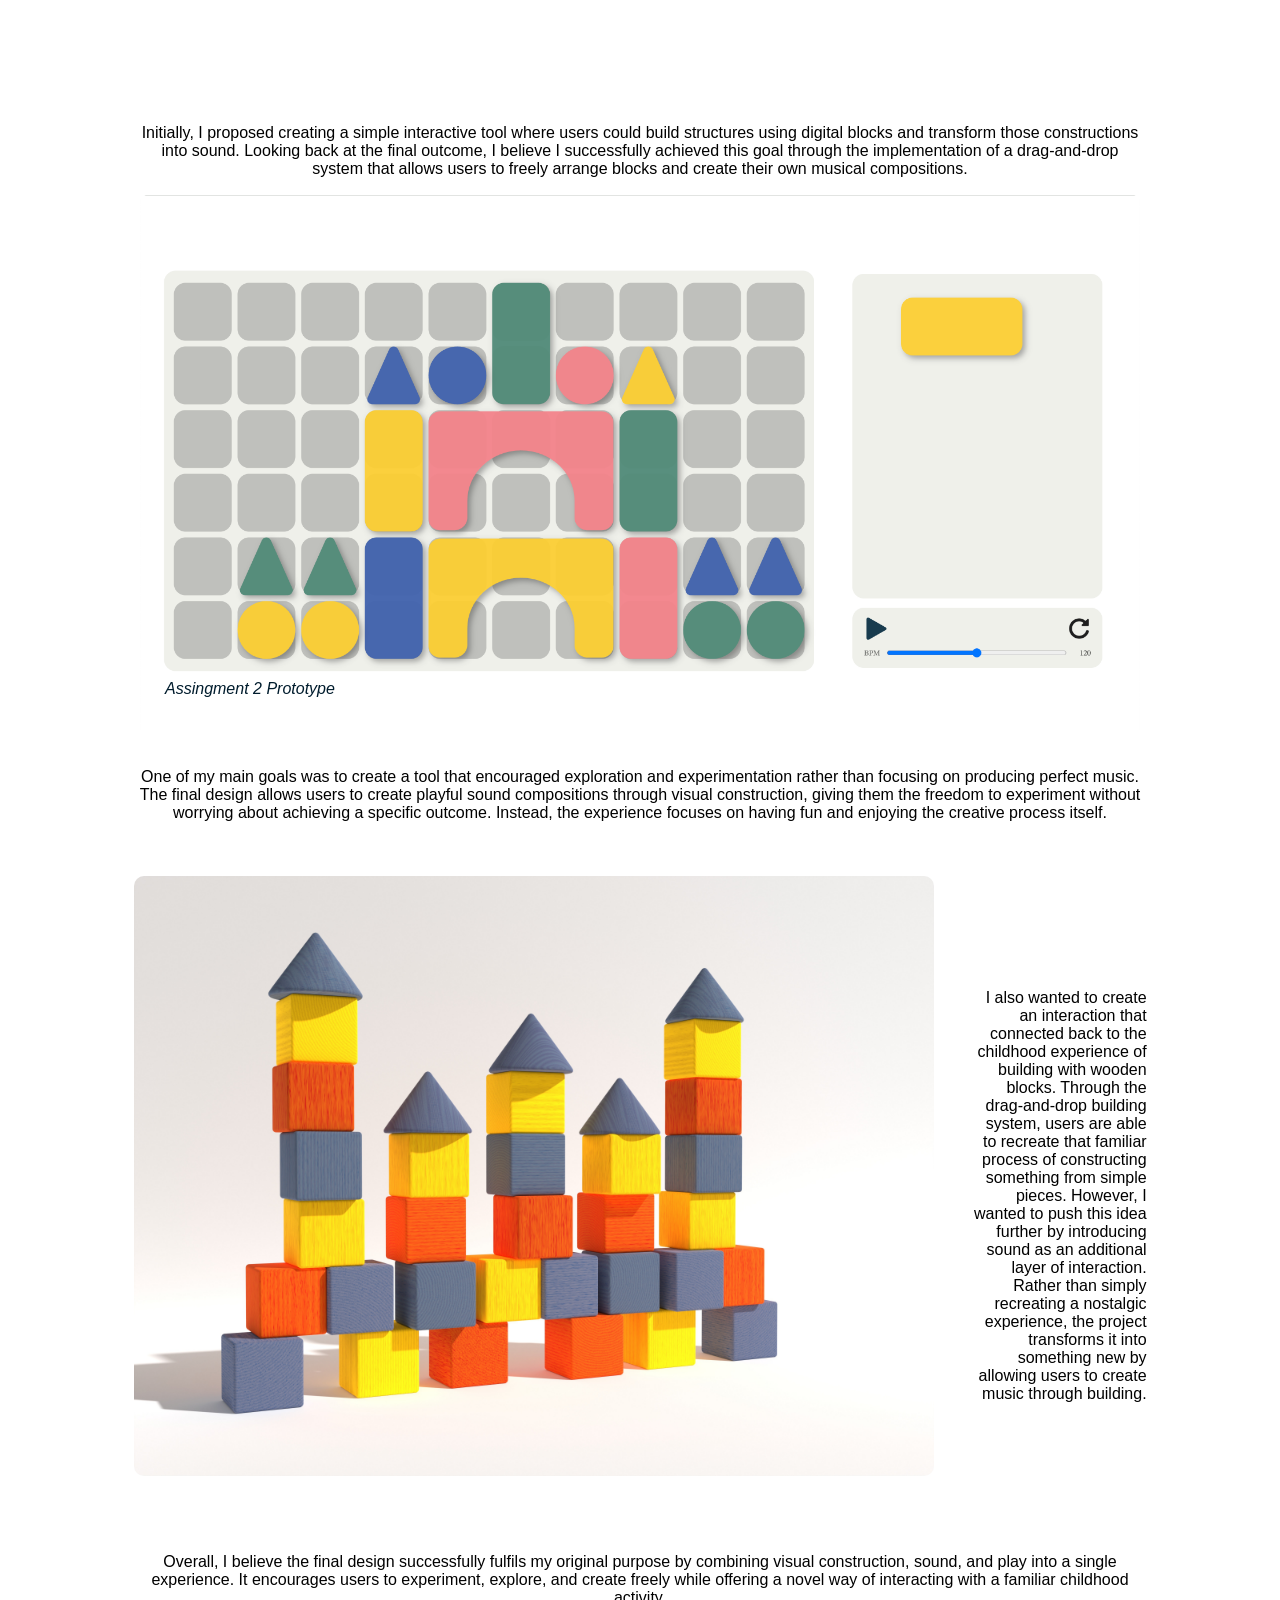
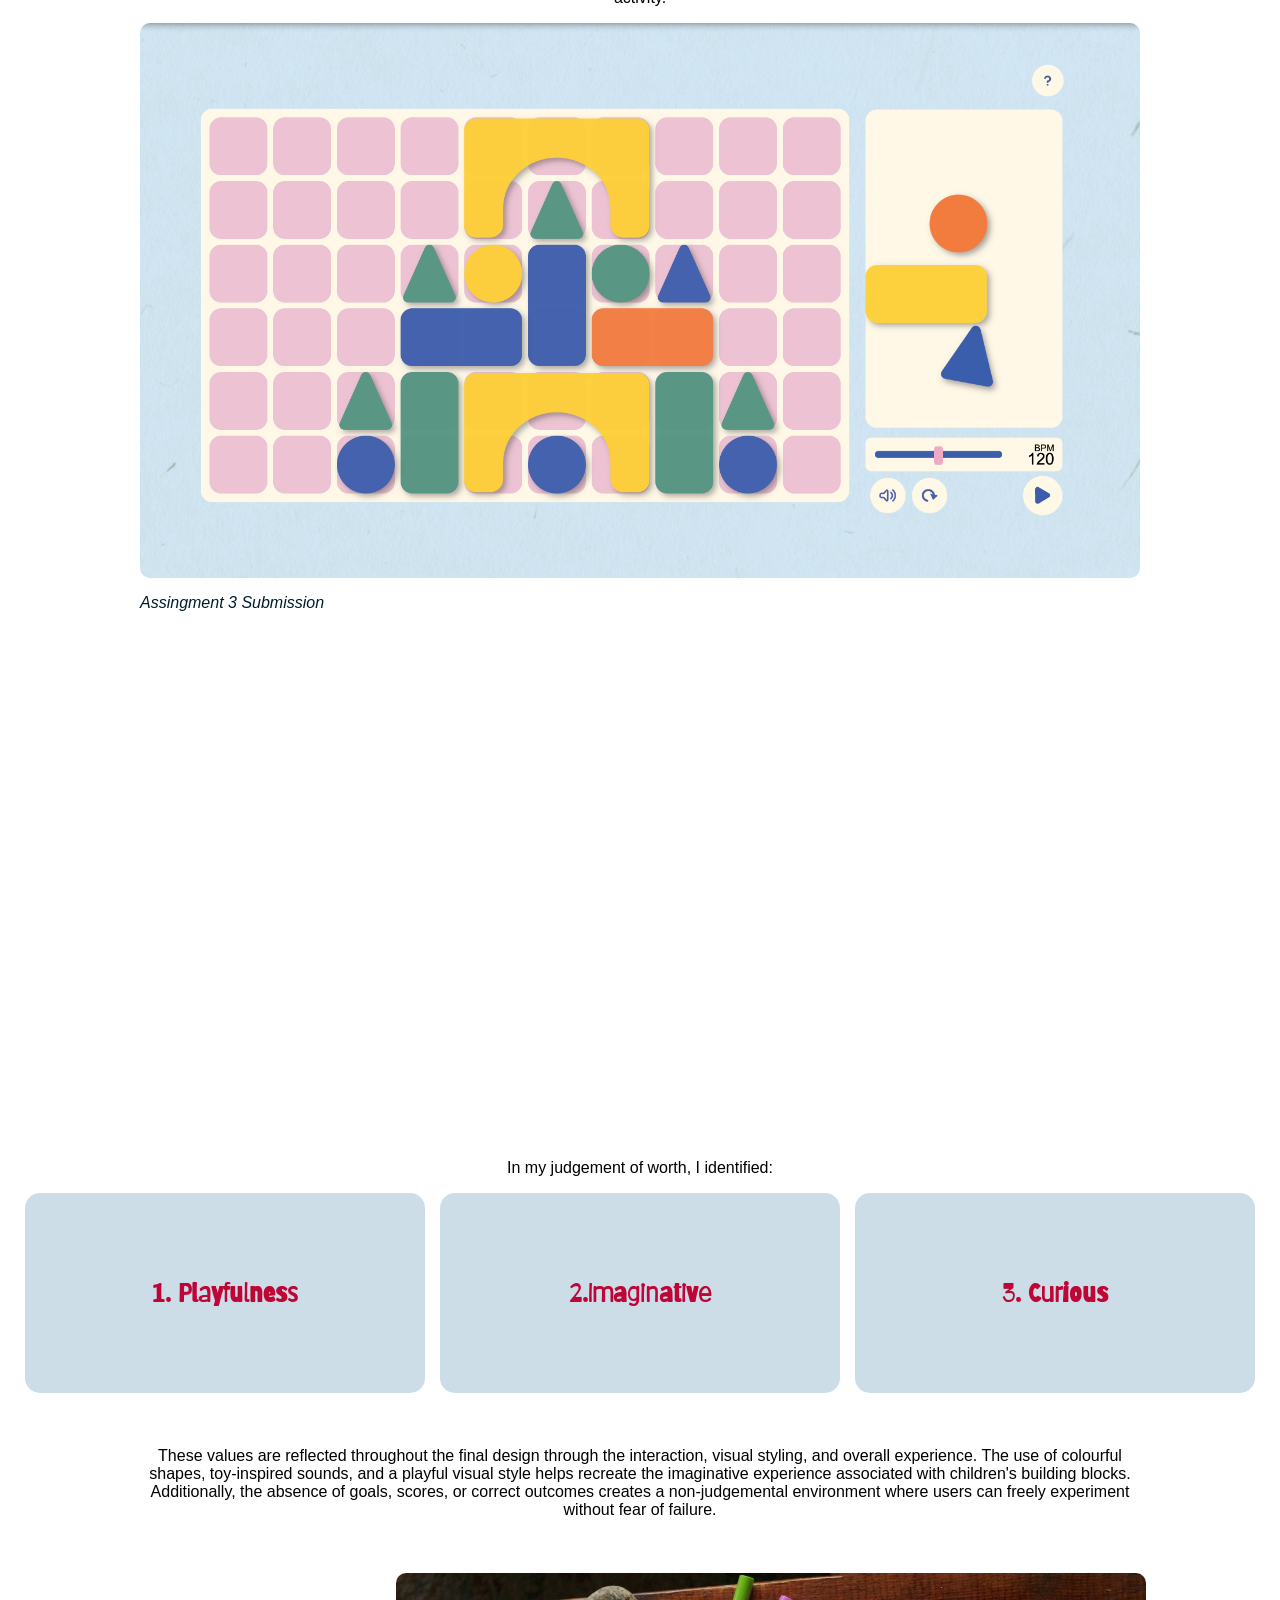
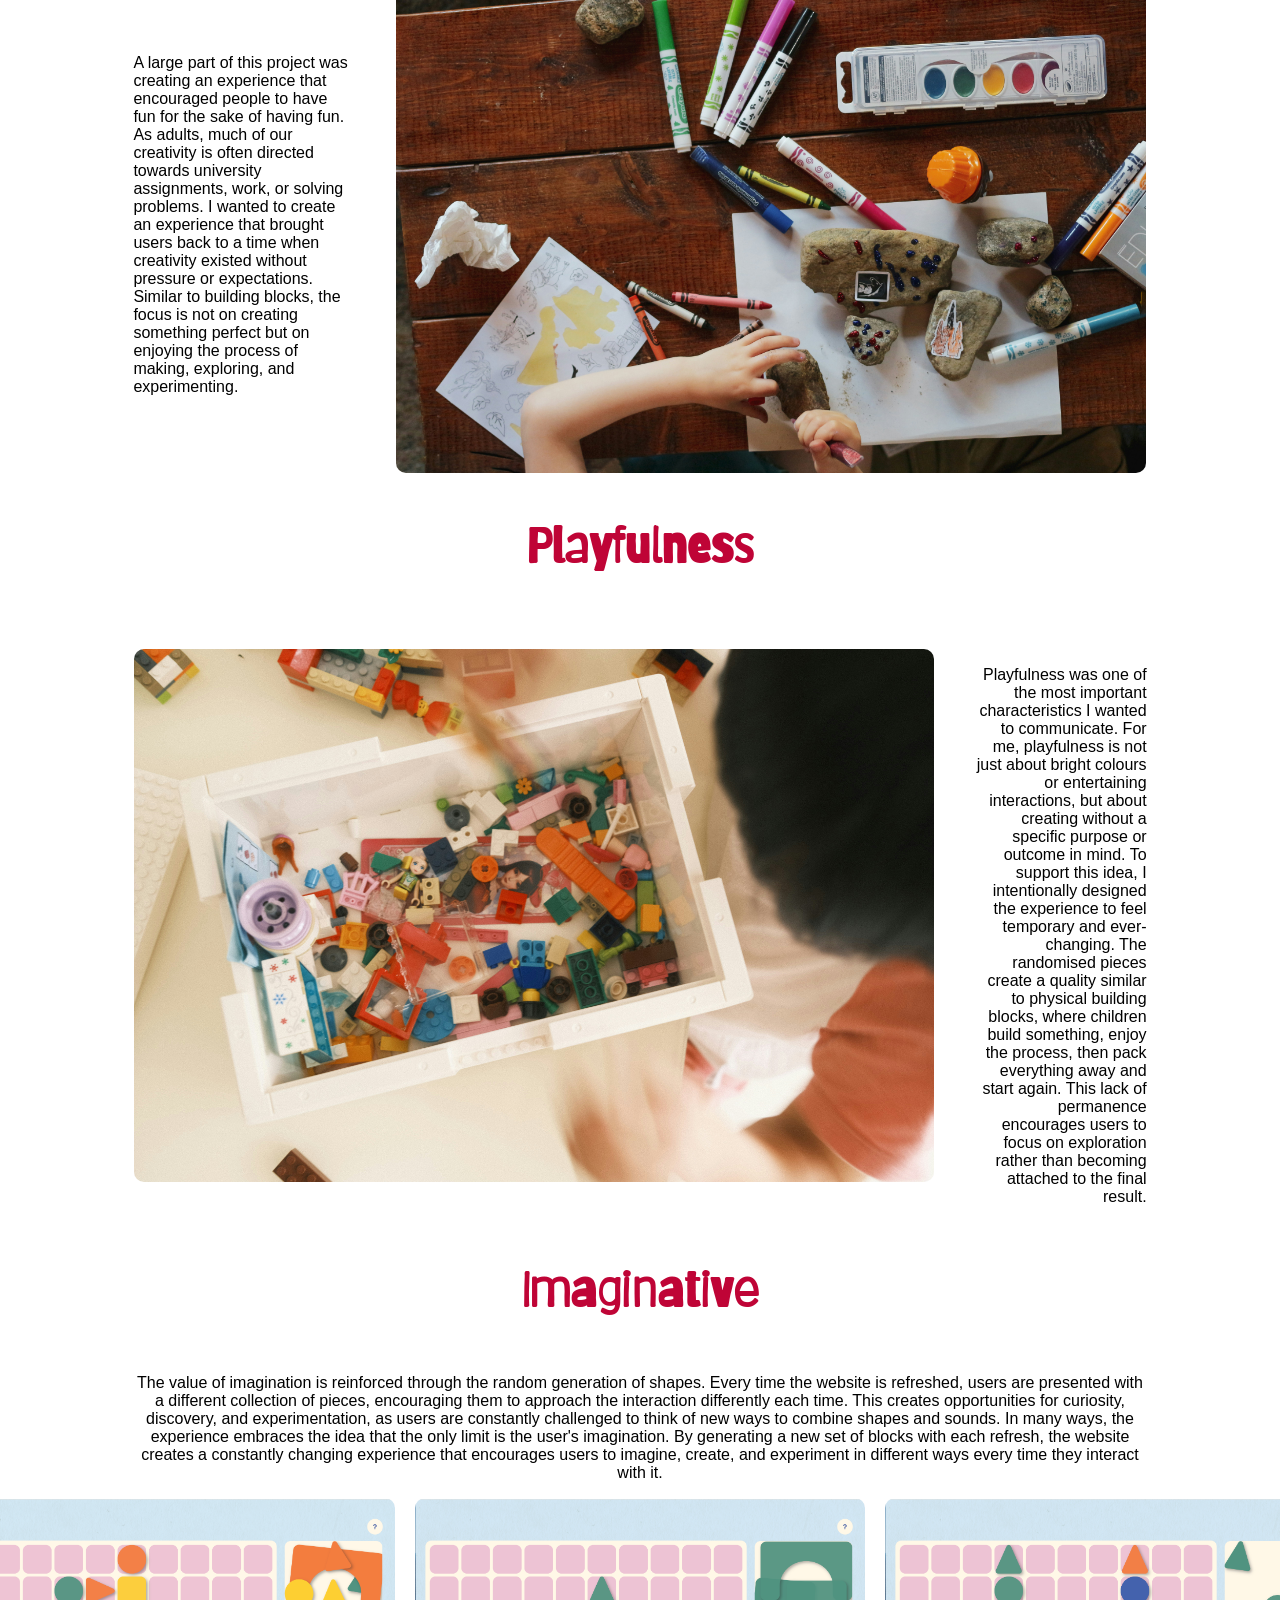
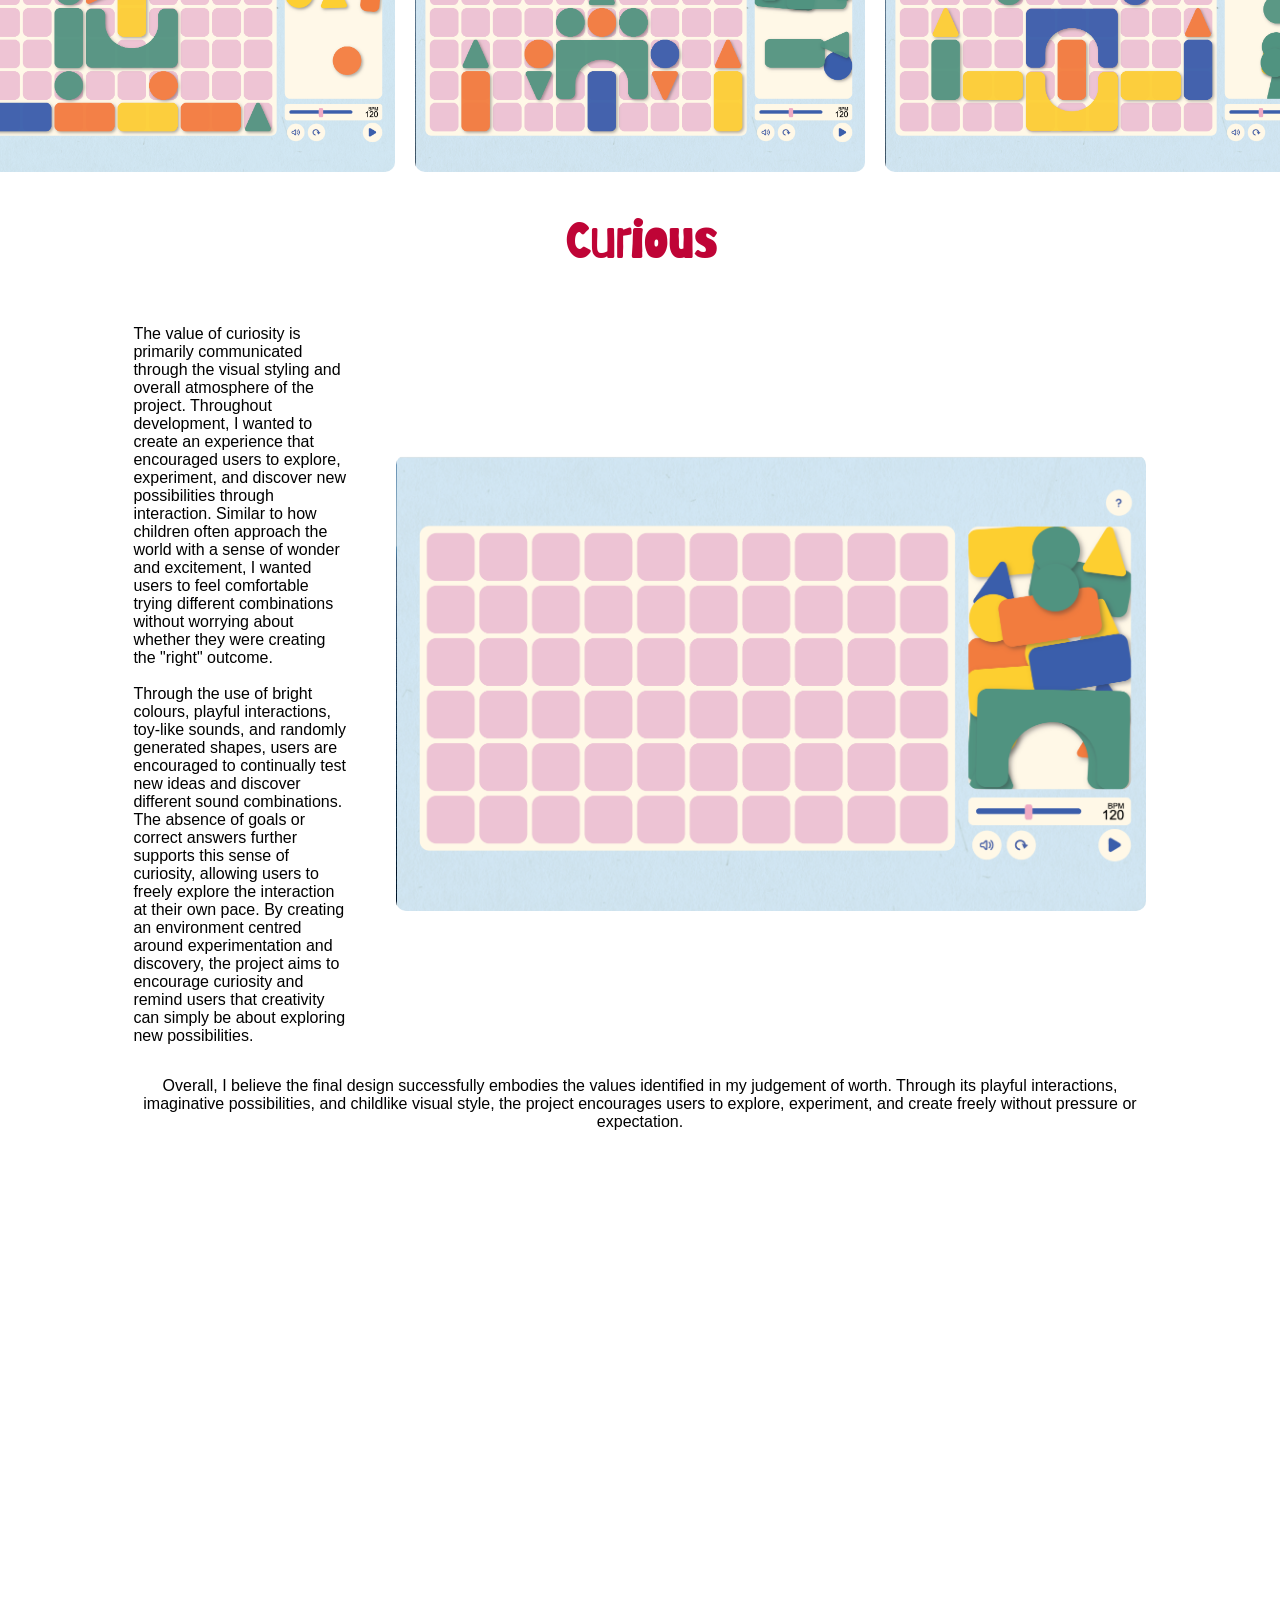
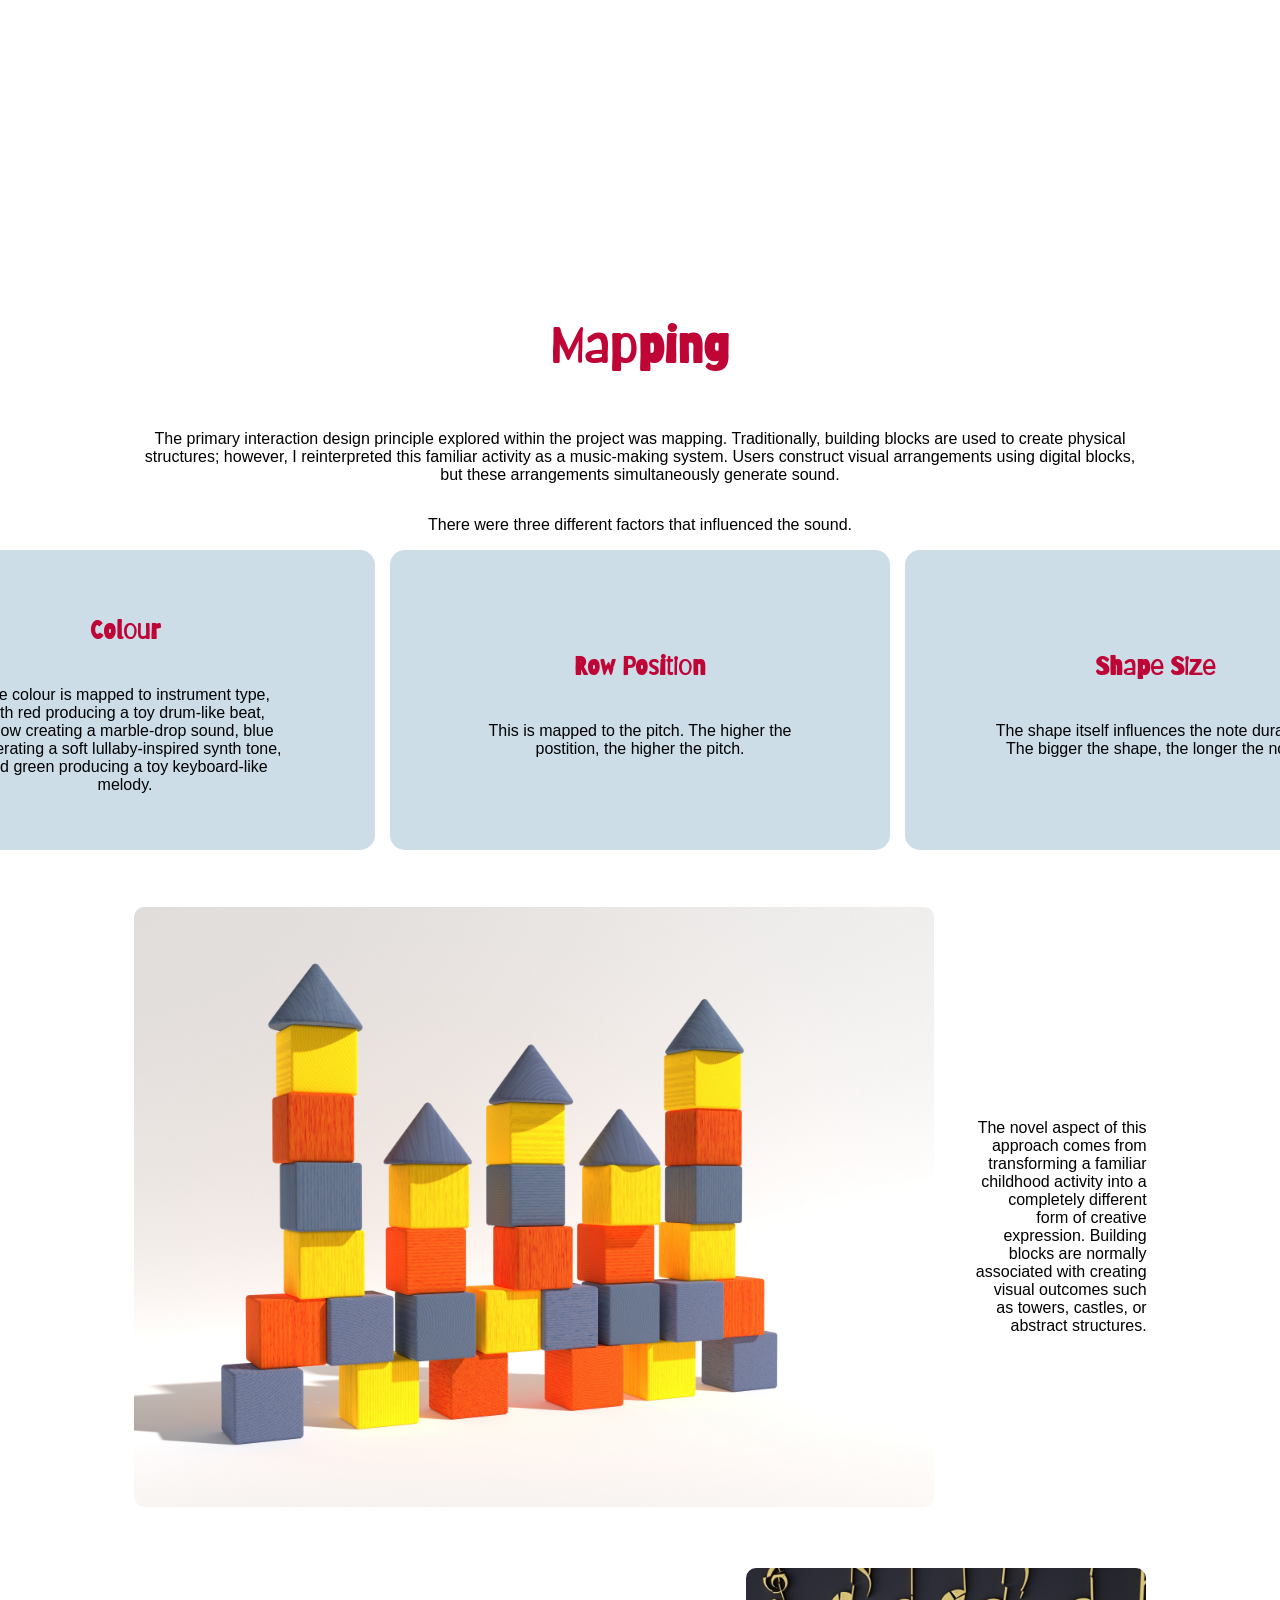
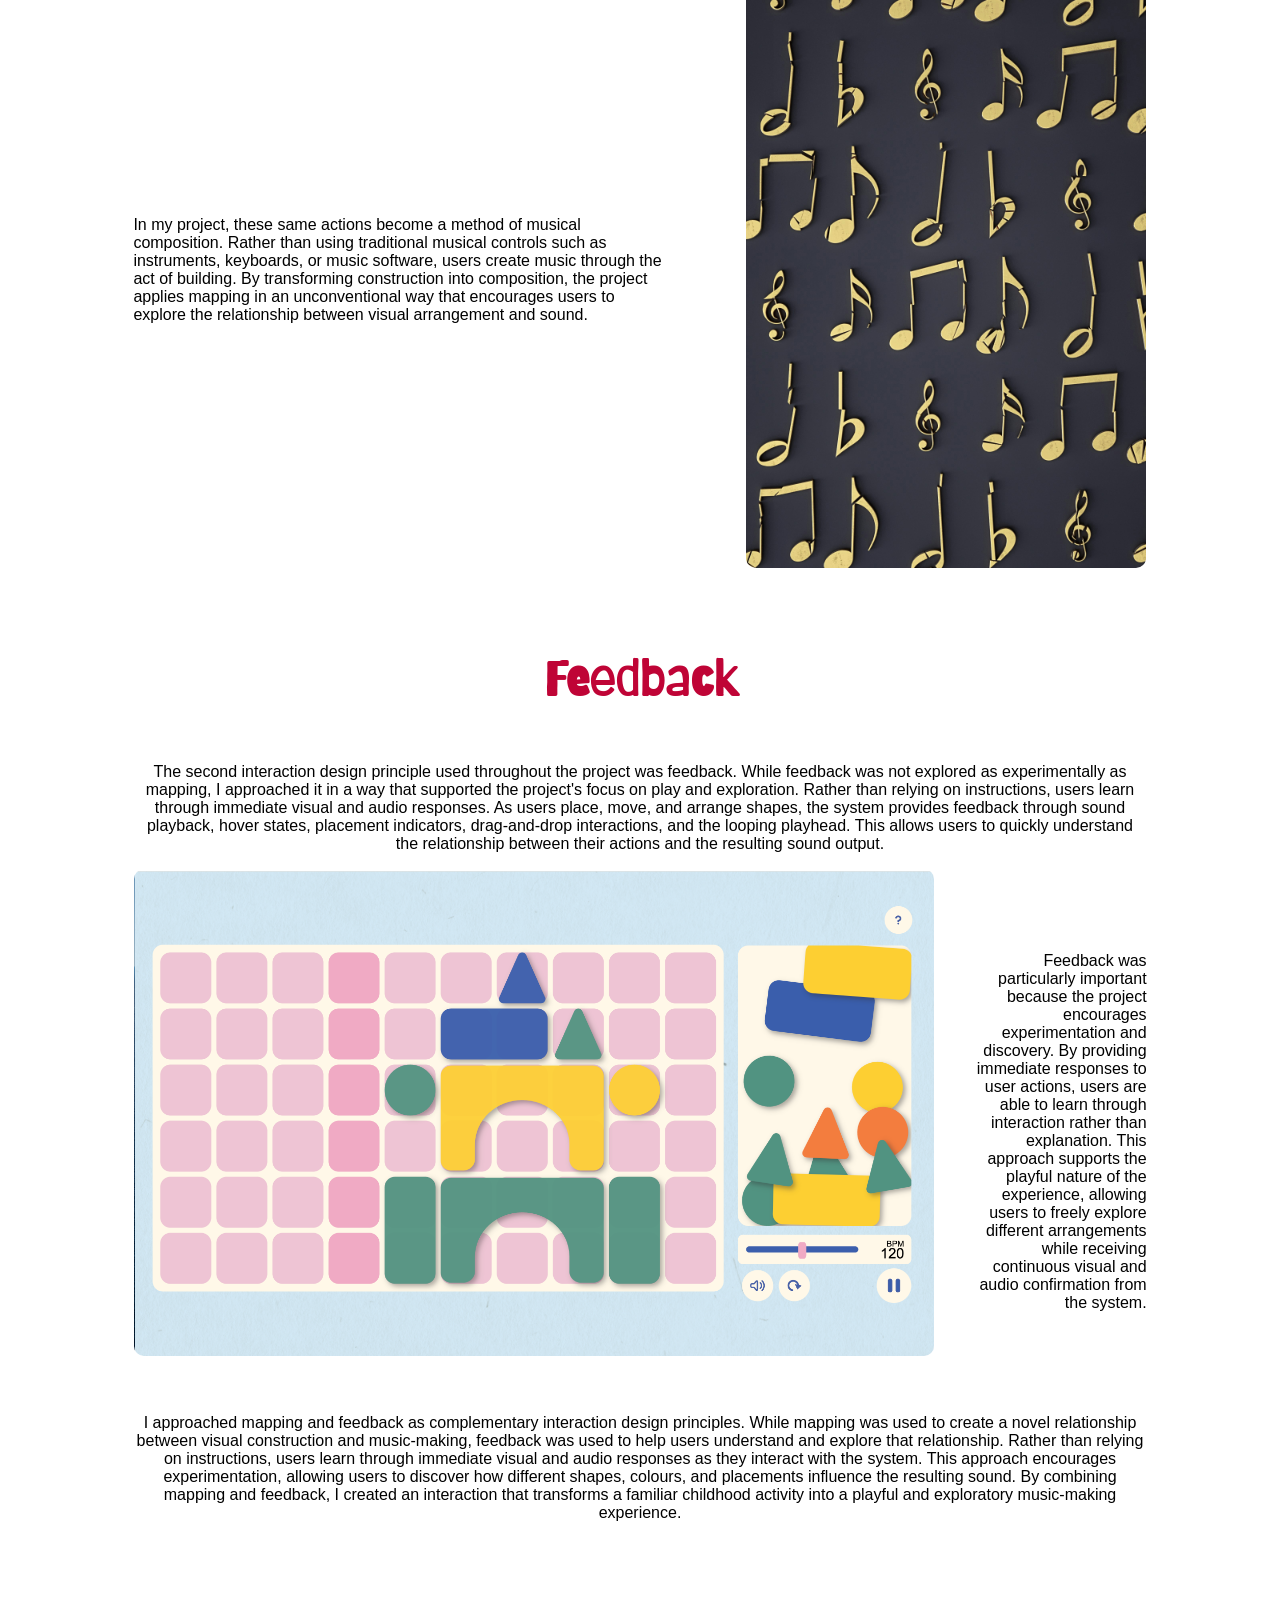
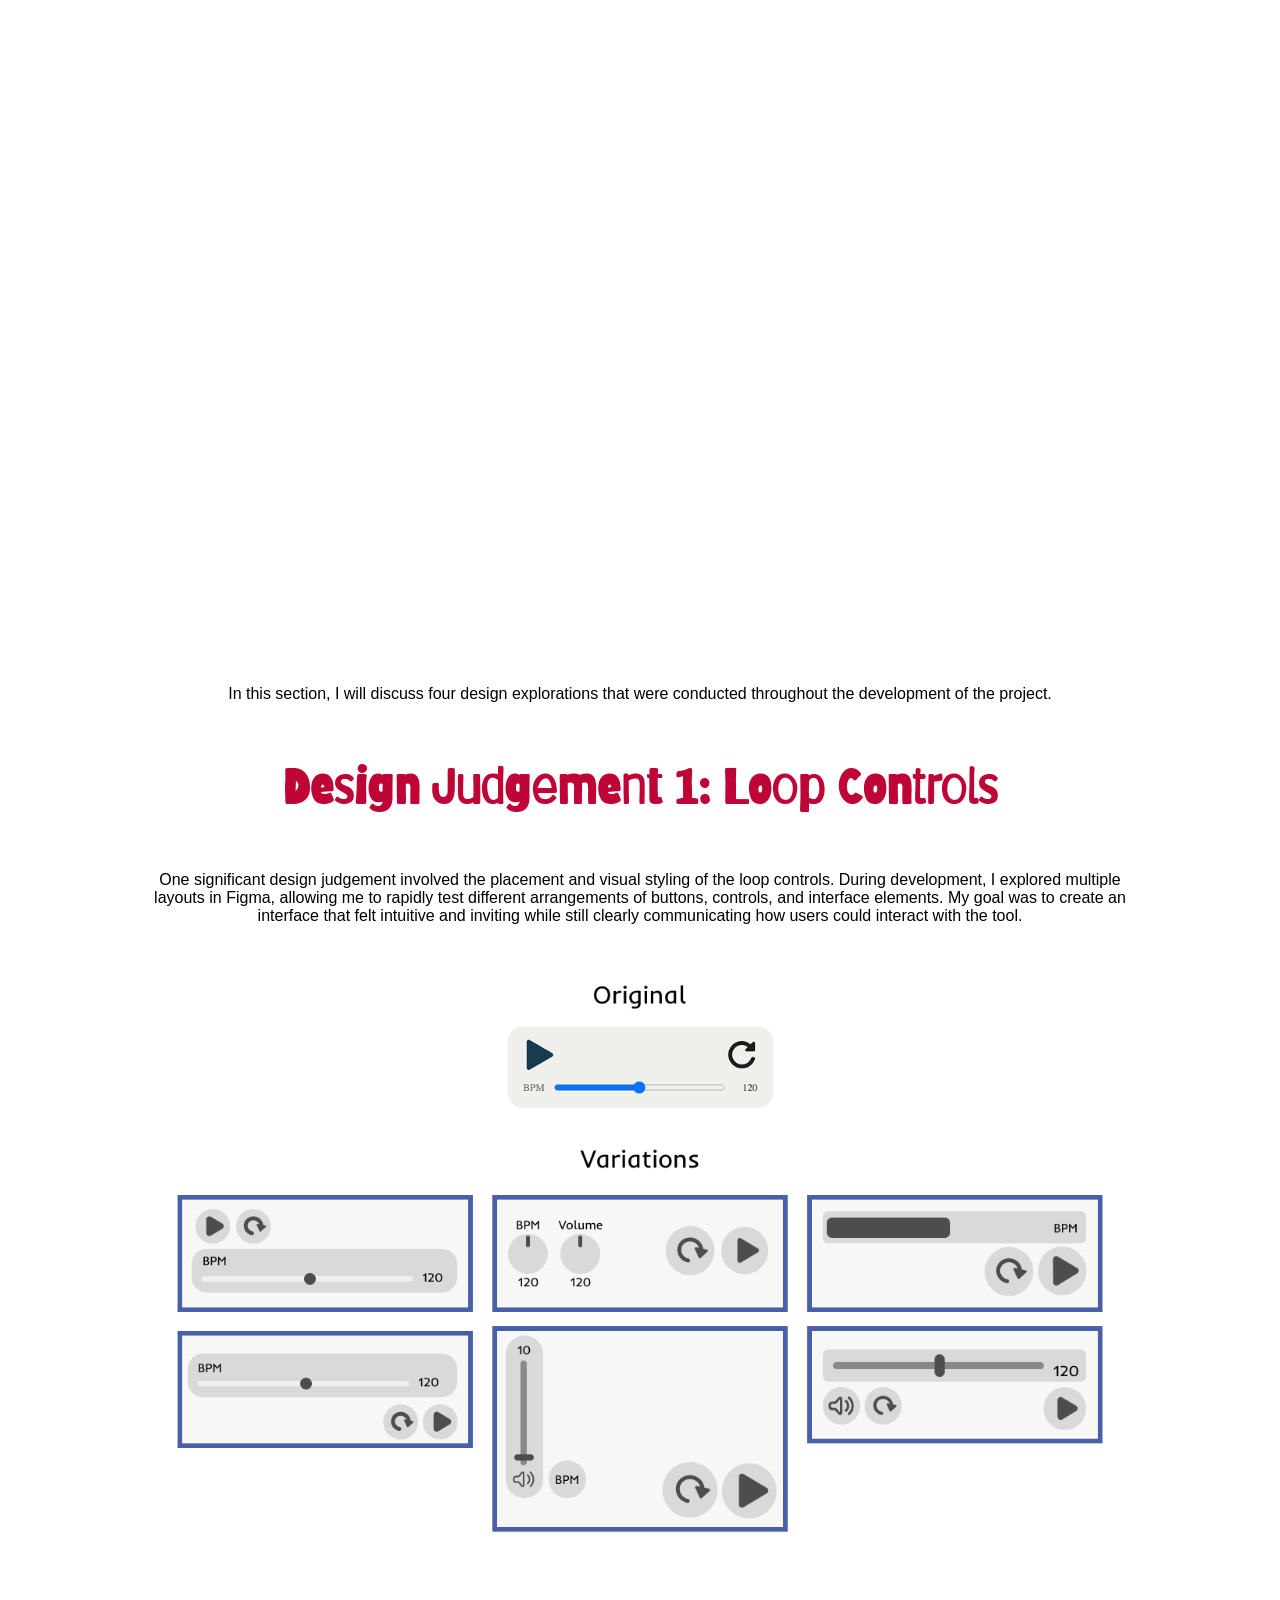
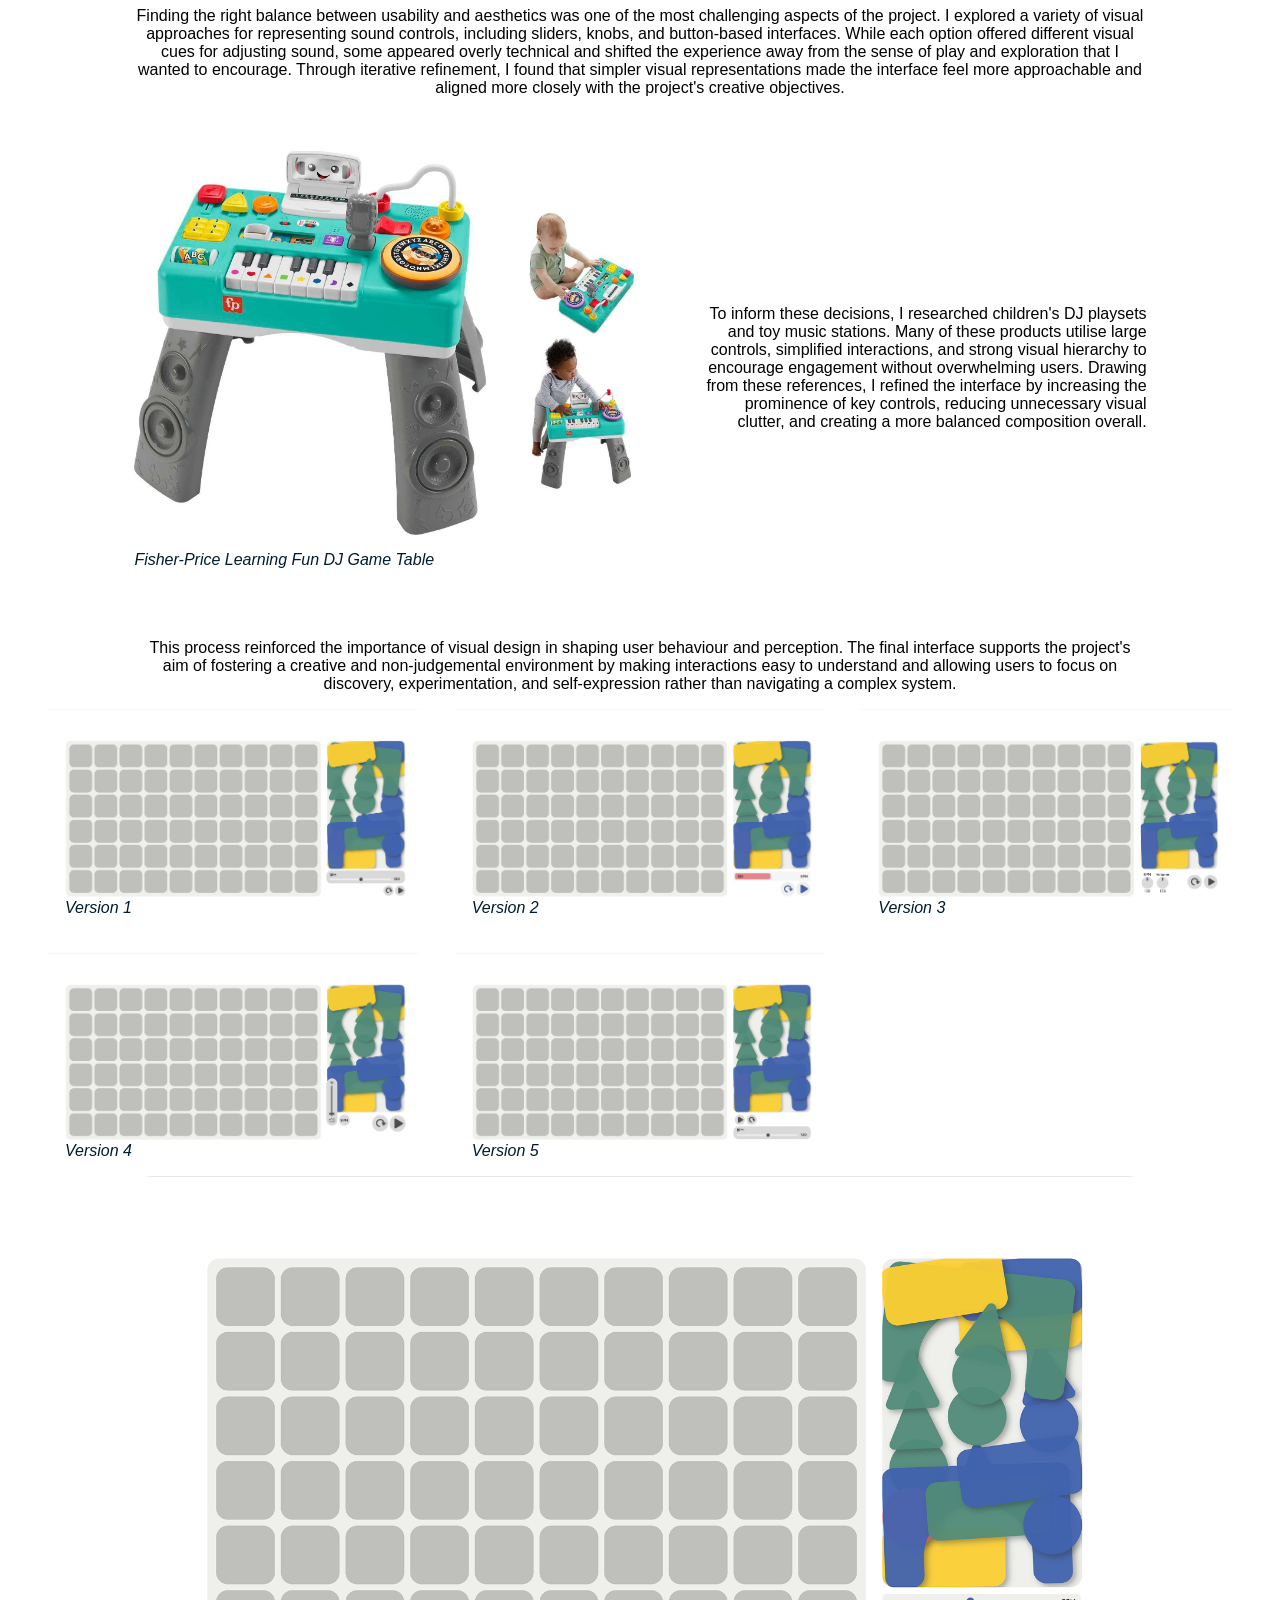
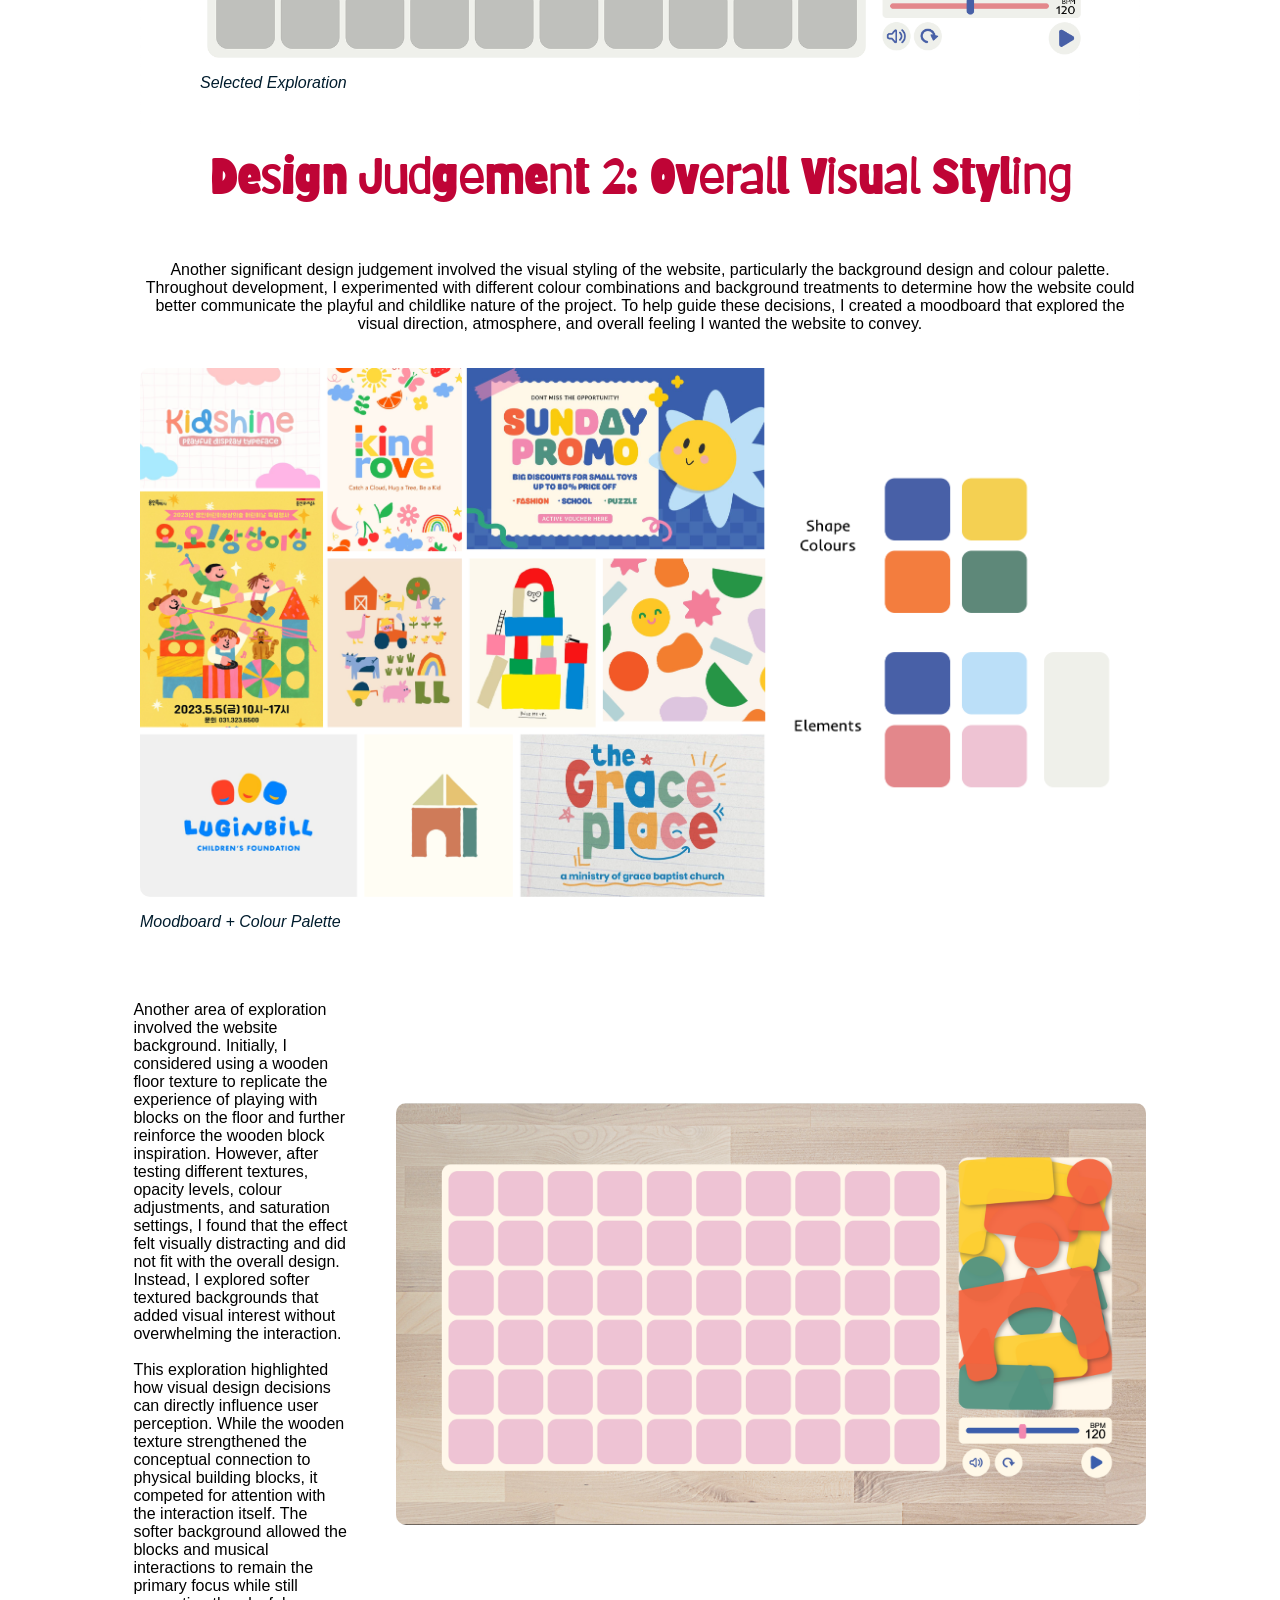
<file: assignment-4/index.html>
<!doctype html>
<html lang="en">
  <head>
    <meta charset="UTF-8" />
    <meta name="viewport" content="width=device-width, initial-scale=1.0" />
    <title>Klotz Beats Reflection</title>

    <!-- Fonts -->
    <link rel="preconnect" href="https://fonts.googleapis.com" />
    <link rel="preconnect" href="https://fonts.gstatic.com" crossorigin />
    <link
      href="https://fonts.googleapis.com/css2?family=Barriecito&family=Bodoni+Moda:ital,opsz,wght@0,6..96,400..900;1,6..96,400..900&family=Intel+One+Mono:ital,wght@0,300..700;1,300..700&family=Lexend:wght@100..900&family=Open+Sans:ital,wght@0,300..800;1,300..800&family=Roboto:ital,wght@0,100..900;1,100..900&display=swap"
      rel="stylesheet"
    />

    <!-- Styles -->
    <link rel="stylesheet" href="assignment4.css" />

    <!-- Scripts -->
    <script src="assignment4.js" defer></script>
  </head>

  <body>
    <!-- title -->
    <section class="content">
      <div id="heading">
        <h1 id="headertitle" style="font-size: 180px; margin-top: -20px">
          Reflection
        </h1>
        <div class="sidebyside" style="margin-top: -100px">
          <a
            href="https://mediatedexpression-prototype-a2.netlify.app/"
            target="_blank"
          >
            <button class="project" id="peerUserTestingBtn">
              Link to Prototype
            </button></a
          >

          <a href="https://klotzbeats.netlify.app/" target="_blank">
            <button class="project" id="peerUserTestingBtn">
              Link to Klotz Beats
            </button></a
          >
        </div>
      </div>

      <!------------------------------------------------------------------->
      <!-- Skip To --------------------------------------------------->
      <!------------------------------------------------------------------->

      <section id="skipto">
        <p>skip to</p>

        <div class="sidebyside">
          <button class="project" id="purposeBtn" data-target="purpose">
            Purpose
          </button>

          <button class="project" id="valuesBtn" data-target="values">
            Values
          </button>

          <button
            class="project"
            id="interactionDesignBtn"
            data-target="interactionDesign"
          >
            Interaction Design
          </button>
          <button
            class="project"
            id="designJudgementsBtn"
            data-target="designJudgements"
          >
            Design Judgements
          </button>
        </div>
        <br />
        <div class="sidebyside">
          <button class="project" id="timelineBtn" data-target="timeline">
            Project Timeline
          </button>

          <button class="project" id="proudBtn" data-target="proud">
            Most Proud
          </button>

          <button class="project" id="challengeBtn" data-target="challenge">
            Most Challenging
          </button>

          <button class="project" id="peerBtn" data-target="peer">
            Peer influence
          </button>

          <button class="project" id="reflectionrBtn" data-target="reflection">
            Reflection
          </button>
        </div>
      </section>

      <!------------------------------------------------------------------->
      <!-- conceptual Response --------------------------------------------------->
      <!------------------------------------------------------------------->
      <h1 id="purpose">Purpose</h1>

      <p>
        Initially, I proposed creating a simple interactive tool where users
        could build structures using digital blocks and transform those
        constructions into sound. Looking back at the final outcome, I believe I
        successfully achieved this goal through the implementation of a
        drag-and-drop system that allows users to freely arrange blocks and
        create their own musical compositions.
      </p>

      <div class="imageText">
        <img src="images/webpage.png" alt="code-1" class="fullimg" />
        <p class="tag" style="margin-top: -55px; margin-left: 25px">
          Assingment 2 Prototype
        </p>
      </div>

      <br /><br />
      <p>
        One of my main goals was to create a tool that encouraged exploration
        and experimentation rather than focusing on producing perfect music. The
        final design allows users to create playful sound compositions through
        visual construction, giving them the freedom to experiment without
        worrying about achieving a specific outcome. Instead, the experience
        focuses on having fun and enjoying the creative process itself.
      </p>

      <br /><br />

      <div class="sidebyside">
        <div class="left">
          <img
            src="images/vetvisst-bricks-6909999.jpg"
            alt="code-1"
            style="width: 800px"
          />
        </div>
        <div class="right">
          <p style="margin-right: -1px">
            <br /><br />
            I also wanted to create an interaction that connected back to the
            childhood experience of building with wooden blocks. Through the
            drag-and-drop building system, users are able to recreate that
            familiar process of constructing something from simple pieces.
            However, I wanted to push this idea further by introducing sound as
            an additional layer of interaction. Rather than simply recreating a
            nostalgic experience, the project transforms it into something new
            by allowing users to create music through building.
          </p>
        </div>
      </div>

      <br /><br /><br />

      <p>
        Overall, I believe the final design successfully fulfils my original
        purpose by combining visual construction, sound, and play into a single
        experience. It encourages users to experiment, explore, and create
        freely while offering a novel way of interacting with a familiar
        childhood activity.
      </p>

      <div class="imageText">
        <img
          src="images/Screenshot 2026-06-03 at 2.20.17 PM.png"
          alt=""
          class="fullimg"
        />
        <p class="tag">Assingment 3 Submission</p>
      </div>
      <!------------------------------------------------------------------->
      <!-- Values--------------------------------------------->
      <!------------------------------------------------------------------->
      <h1 id="values">Values</h1>

      <p>In my judgement of worth, I identified:</p>

      <div class="sidebyside2">
        <div class="background" id="background4">
          <h3>1. Playfulness</h3>
        </div>

        <div class="background" id="background4">
          <h3>2.Imaginative</h3>
        </div>
        <div class="background" id="background4">
          <h3>3. Curious</h3>
        </div>
      </div>

      <br /><br />

      <p>
        These values are reflected throughout the final design through the
        interaction, visual styling, and overall experience. The use of
        colourful shapes, toy-inspired sounds, and a playful visual style helps
        recreate the imaginative experience associated with children's building
        blocks. Additionally, the absence of goals, scores, or correct outcomes
        creates a non-judgemental environment where users can freely experiment
        without fear of failure.
      </p>

      <br /><br />

      <div class="sidebyside">
        <div class="left">
          <p style="margin-left: -1px">
            A large part of this project was creating an experience that
            encouraged people to have fun for the sake of having fun. As adults,
            much of our creativity is often directed towards university
            assignments, work, or solving problems. I wanted to create an
            experience that brought users back to a time when creativity existed
            without pressure or expectations. Similar to building blocks, the
            focus is not on creating something perfect but on enjoying the
            process of making, exploring, and experimenting.
          </p>
        </div>
        <div class="right">
          <img
            src="images/compagnons-OV44gxH71DU-unsplash.jpg"
            alt="code-1"
            style="width: 750px"
          />
        </div>
      </div>

      <h2>Playfulness</h2>

      <div class="sidebyside">
        <div class="left">
          <img
            src="images/jason-sung-0rPp7mDrmwQ-unsplash.jpg"
            alt="code-1"
            style="width: 800px"
          />
        </div>
        <div class="right">
          <p style="margin-right: -1px">
            <br /><br />
            Playfulness was one of the most important characteristics I wanted
            to communicate. For me, playfulness is not just about bright colours
            or entertaining interactions, but about creating without a specific
            purpose or outcome in mind. To support this idea, I intentionally
            designed the experience to feel temporary and ever-changing. The
            randomised pieces create a quality similar to physical building
            blocks, where children build something, enjoy the process, then pack
            everything away and start again. This lack of permanence encourages
            users to focus on exploration rather than becoming attached to the
            final result.
          </p>
        </div>
      </div>

      <h2>Imaginative</h2>

      <p>
        The value of imagination is reinforced through the random generation of
        shapes. Every time the website is refreshed, users are presented with a
        different collection of pieces, encouraging them to approach the
        interaction differently each time. This creates opportunities for
        curiosity, discovery, and experimentation, as users are constantly
        challenged to think of new ways to combine shapes and sounds. In many
        ways, the experience embraces the idea that the only limit is the user's
        imagination. By generating a new set of blocks with each refresh, the
        website creates a constantly changing experience that encourages users
        to imagine, create, and experiment in different ways every time they
        interact with it.
      </p>

      <div class="sidebysideImg">
        <img
          src="images/Screenshot 2026-06-03 at 2.43.55 PM.png"
          alt=""
          width="450px"
        />
        <img
          src="images/Screenshot 2026-06-03 at 2.45.28 PM.png"
          alt=""
          width="450px"
        />

        <img
          src="images/Screenshot 2026-06-03 at 2.46.39 PM.png"
          alt=""
          width="450px"
        />
      </div>

      <h2>Curious</h2>

      <div class="sidebyside">
        <div class="left">
          <p style="margin-left: -1px">
            The value of curiosity is primarily communicated through the visual
            styling and overall atmosphere of the project. Throughout
            development, I wanted to create an experience that encouraged users
            to explore, experiment, and discover new possibilities through
            interaction. Similar to how children often approach the world with a
            sense of wonder and excitement, I wanted users to feel comfortable
            trying different combinations without worrying about whether they
            were creating the "right" outcome.
            <br /><br />
            Through the use of bright colours, playful interactions, toy-like
            sounds, and randomly generated shapes, users are encouraged to
            continually test new ideas and discover different sound
            combinations. The absence of goals or correct answers further
            supports this sense of curiosity, allowing users to freely explore
            the interaction at their own pace. By creating an environment
            centred around experimentation and discovery, the project aims to
            encourage curiosity and remind users that creativity can simply be
            about exploring new possibilities.
          </p>
        </div>
        <div class="right">
          <img
            src="images/Screenshot 2026-06-03 at 2.51.56 PM.png"
            alt="code-1"
            style="width: 750px"
          />
        </div>
      </div>

      <p>
        Overall, I believe the final design successfully embodies the values
        identified in my judgement of worth. Through its playful interactions,
        imaginative possibilities, and childlike visual style, the project
        encourages users to explore, experiment, and create freely without
        pressure or expectation.
      </p>

      <!------------------------------------------------------------------->
      <!-- Interaction Design---------------------------------------------->
      <!------------------------------------------------------------------->

      <h1 id="interactionDesign">Interaction Design</h1>
      <h2>Mapping</h2>
      <p>
        The primary interaction design principle explored within the project was
        mapping. Traditionally, building blocks are used to create physical
        structures; however, I reinterpreted this familiar activity as a
        music-making system. Users construct visual arrangements using digital
        blocks, but these arrangements simultaneously generate sound.
      </p>

      <p>There were three different factors that influenced the sound.</p>
      <div class="sidebyside2">
        <div class="background" id="background3">
          <h3>Colour</h3>
          <p>
            The colour is mapped to instrument type, with red producing a toy
            drum-like beat, yellow creating a marble-drop sound, blue generating
            a soft lullaby-inspired synth tone, and green producing a toy
            keyboard-like melody.
          </p>
        </div>

        <div class="background" id="background3">
          <h3>Row Position</h3>
          <p>
            This is mapped to the pitch. The higher the postition, the higher
            the pitch.
          </p>
        </div>
        <div class="background" id="background3">
          <h3>Shape Size</h3>
          <p>
            The shape itself influences the note duration. The bigger the shape,
            the longer the note.
          </p>
        </div>
      </div>

      <br /><br /><br />

      <div class="sidebyside">
        <div class="left">
          <img
            src="images/vetvisst-bricks-6909999.jpg"
            alt="code-1"
            style="width: 800px"
          />
        </div>
        <div class="right">
          <p style="margin-right: -1px">
            <br /><br />
            The novel aspect of this approach comes from transforming a familiar
            childhood activity into a completely different form of creative
            expression. Building blocks are normally associated with creating
            visual outcomes such as towers, castles, or abstract structures.
          </p>
        </div>
      </div>

      <br /><br /><br />

      <div class="sidebyside">
        <div class="left">
          <p style="margin-left: -1px">
            In my project, these same actions become a method of musical
            composition. Rather than using traditional musical controls such as
            instruments, keyboards, or music software, users create music
            through the act of building. By transforming construction into
            composition, the project applies mapping in an unconventional way
            that encourages users to explore the relationship between visual
            arrangement and sound.
          </p>
        </div>
        <div class="right">
          <img
            src="images/yumu-zlpST4Dkja8-unsplash.jpg"
            alt="code-1"
            style="height: 600px"
          />
        </div>
      </div>

      <br /><br />
      <h2>Feedback</h2>
      <p>
        The second interaction design principle used throughout the project was
        feedback. While feedback was not explored as experimentally as mapping,
        I approached it in a way that supported the project's focus on play and
        exploration. Rather than relying on instructions, users learn through
        immediate visual and audio responses. As users place, move, and arrange
        shapes, the system provides feedback through sound playback, hover
        states, placement indicators, drag-and-drop interactions, and the
        looping playhead. This allows users to quickly understand the
        relationship between their actions and the resulting sound output.
      </p>

      <div class="sidebyside">
        <div class="left">
          <img
            src="images/Screenshot 2026-06-03 at 2.36.18 PM.png"
            alt="code-1"
            style="width: 800px"
          />
        </div>
        <div class="right">
          <p style="margin-right: -1px">
            <br /><br />
            Feedback was particularly important because the project encourages
            experimentation and discovery. By providing immediate responses to
            user actions, users are able to learn through interaction rather
            than explanation. This approach supports the playful nature of the
            experience, allowing users to freely explore different arrangements
            while receiving continuous visual and audio confirmation from the
            system.
          </p>
        </div>
      </div>
      <br /><br />
      <p>
        I approached mapping and feedback as complementary interaction design
        principles. While mapping was used to create a novel relationship
        between visual construction and music-making, feedback was used to help
        users understand and explore that relationship. Rather than relying on
        instructions, users learn through immediate visual and audio responses
        as they interact with the system. This approach encourages
        experimentation, allowing users to discover how different shapes,
        colours, and placements influence the resulting sound. By combining
        mapping and feedback, I created an interaction that transforms a
        familiar childhood activity into a playful and exploratory music-making
        experience.
      </p>

      <!------------------------------------------------------------------->
      <!-- Design Judgments---------------------------------------------->
      <!------------------------------------------------------------------->

      <h1 id="designJudgements">Design Judgements</h1>

      <p>
        In this section, I will discuss four design explorations that were
        conducted throughout the development of the project.
      </p>

      <!------------------------------------------------------------------->
      <!-- Loop Control---------------------------------------------->
      <!------------------------------------------------------------------->

      <h2>Design Judgement 1: Loop Controls</h2>
      <p>
        One significant design judgement involved the placement and visual
        styling of the loop controls. During development, I explored multiple
        layouts in Figma, allowing me to rapidly test different arrangements of
        buttons, controls, and interface elements. My goal was to create an
        interface that felt intuitive and inviting while still clearly
        communicating how users could interact with the tool.
      </p>

      <div class="imageText">
        <img
          src="images/exploration/MacBook Air - 1.png"
          alt="code-1"
          class="fullimg"
        />
      </div>

      <p>
        Finding the right balance between usability and aesthetics was one of
        the most challenging aspects of the project. I explored a variety of
        visual approaches for representing sound controls, including sliders,
        knobs, and button-based interfaces. While each option offered different
        visual cues for adjusting sound, some appeared overly technical and
        shifted the experience away from the sense of play and exploration that
        I wanted to encourage. Through iterative refinement, I found that
        simpler visual representations made the interface feel more approachable
        and aligned more closely with the project's creative objectives.
      </p>

      <br /><br />

      <div class="sidebyside">
        <div class="left">
          <div class="imageText">
            <img
              src="images/71KJ7t2q2XL.jpg"
              alt="code-1"
              style="width: 500px"
            />
            <p class="tag">Fisher-Price Learning Fun DJ Game Table</p>
          </div>
        </div>

        <div class="right">
          <p style="margin-right: -1px">
            To inform these decisions, I researched children's DJ playsets and
            toy music stations. Many of these products utilise large controls,
            simplified interactions, and strong visual hierarchy to encourage
            engagement without overwhelming users. Drawing from these
            references, I refined the interface by increasing the prominence of
            key controls, reducing unnecessary visual clutter, and creating a
            more balanced composition overall.
          </p>
        </div>
      </div>

      <br /><br />
      <p>
        This process reinforced the importance of visual design in shaping user
        behaviour and perception. The final interface supports the project's aim
        of fostering a creative and non-judgemental environment by making
        interactions easy to understand and allowing users to focus on
        discovery, experimentation, and self-expression rather than navigating a
        complex system.
      </p>

      <div class="gallery">
        <div class="imageText">
          <img
            src="images/exploration/Frame 4.png"
            alt="project 1"
            class="fullimg"
          />
          <p class="tag" style="margin-top: -25px; margin-left: 25px">
            Version 1
          </p>
        </div>
        <div class="imageText">
          <img
            src="images/exploration/Frame 5.png"
            alt="project 2"
            class="fullimg"
          />
          <p class="tag" style="margin-top: -25px; margin-left: 25px">
            Version 2
          </p>
        </div>
        <div class="imageText">
          <img
            src="images/exploration/Frame 6.png"
            alt="project 3"
            class="fullimg"
          />
          <p class="tag" style="margin-top: -25px; margin-left: 25px">
            Version 3
          </p>
        </div>
        <div class="imageText">
          <img
            src="images/exploration/Frame 7.png"
            alt="project 4"
            class="fullimg"
          />
          <p class="tag" style="margin-top: -25px; margin-left: 25px">
            Version 4
          </p>
        </div>
        <div class="imageText">
          <img
            src="images/exploration/Frame 2.png"
            alt="project 5"
            class="fullimg"
          />
          <p class="tag" style="margin-top: -25px; margin-left: 25px">
            Version 5
          </p>
        </div>
      </div>

      <div class="imageText">
        <img
          src="images/exploration/Frame 8.png"
          alt="code-1"
          class="fullimg"
        />
        <p class="tag" style="margin-top: -55px; margin-left: 60px">
          Selected Exploration
        </p>
      </div>
      <!------------------------------------------------------------------->
      <!-- Visual Styling---------------------------------------------->
      <!------------------------------------------------------------------->
      <h2>Design Judgement 2: Overall Visual Styling</h2>

      <p>
        Another significant design judgement involved the visual styling of the
        website, particularly the background design and colour palette.
        Throughout development, I experimented with different colour
        combinations and background treatments to determine how the website
        could better communicate the playful and childlike nature of the
        project. To help guide these decisions, I created a moodboard that
        explored the visual direction, atmosphere, and overall feeling I wanted
        the website to convey.
      </p>
      <br />
      <div class="imageText">
        <img src="images/Frame 18.png" alt="code-1" class="fullimg" />
        <p class="tag">Moodboard + Colour Palette</p>
      </div>

      <br /><br />
      <div class="sidebyside">
        <div class="left">
          <p style="margin-left: -1px">
            Another area of exploration involved the website background.
            Initially, I considered using a wooden floor texture to replicate
            the experience of playing with blocks on the floor and further
            reinforce the wooden block inspiration. However, after testing
            different textures, opacity levels, colour adjustments, and
            saturation settings, I found that the effect felt visually
            distracting and did not fit with the overall design. Instead, I
            explored softer textured backgrounds that added visual interest
            without overwhelming the interaction.

            <br /><br />

            This exploration highlighted how visual design decisions can
            directly influence user perception. While the wooden texture
            strengthened the conceptual connection to physical building blocks,
            it competed for attention with the interaction itself. The softer
            background allowed the blocks and musical interactions to remain the
            primary focus while still supporting the playful atmosphere of the
            project.
          </p>
        </div>
        <div class="right">
          <img
            src="images/Studio 5 (1).png"
            alt="code-1"
            style="width: 750px"
          />
        </div>
      </div>

      <br /><br />

      <p>
        This process helped me realise how much visual design influences the way
        users perceive an experience before they even begin interacting with it.
        The final colour palette and styling were chosen to reinforce feelings
        of creativity, curiosity, and nostalgia. By creating a visually inviting
        environment, I was able to better support the project's goal of
        encouraging playful experimentation and exploration.
      </p>

      <!------------------------------------------------------------------->
      <!-- Audio Mapping---------------------------------------------->
      <!------------------------------------------------------------------->
      <h2>Design Judgement 3: Audio Mapping</h2>

      <p>
        The development of the sound system involved extensive experimentation
        throughout the project. One of my main goals was to create sounds that
        felt playful, approachable, and connected to the childhood inspiration
        behind the project. Rather than using realistic instruments or
        professional music-production sounds, I explored different synthesizers,
        waveforms, envelopes, and effects within Tone.js to create a more
        toy-like sound palette.
      </p>

      <div class="sidebyside">
        <div class="left">
          <div class="imageText">
            <img
              src="images/CodeMapping.png"
              alt="code-1"
              style="width: 750px"
            />

            <p class="tag" style="margin-top: -1px">Code for each colour</p>
          </div>
        </div>

        <div class="right">
          <p style="margin-right: -1px">
            Through testing, I discovered that even small changes to sound
            characteristics could significantly change how the interaction felt.
            Softer sine waves created a gentler and more welcoming atmosphere,
            while square waves introduced contrast and energy. This process
            helped me better understand how sound contributes to the overall
            personality of an interactive experience.
          </p>
        </div>
      </div>

      <div class="sidebyside">
        <div class="left">
          <p style="margin-left: -1px">
            I also explored how different visual properties could influence
            sound. Colour was ultimately mapped to different instruments, row
            position influenced pitch, and shape size affected note duration.
            However, arriving at this system required considerable
            experimentation. Initially, I considered mapping the different
            shapes to different instruments, as I felt this would create a
            stronger distinction between each block. However, I quickly found
            that this approach became difficult for users to understand,
            especially when combined with colour and position-based mappings. It
            also made the relationship between the visual elements and sound
            feel more complicated than intended.
          </p>
        </div>
        <div class="right">
          <img src="images/Mapping.png" alt="code-1" style="width: 750px" />
        </div>
      </div>
      <br /><br />

      <p>
        Through experimentation, I realised that colour provided a much clearer
        way of communicating instrument type, while shape size and form could
        instead influence note duration. This allowed me to create variation
        between the blocks without overwhelming users with too many mappings.
        Finding the right balance between creativity and usability took a
        significant amount of testing, but ultimately resulted in a system that
        felt both intuitive and playful.
      </p>
      <br /><br />
      <div class="sidebyside">
        <div class="left">
          <div class="imageText">
            <img
              src="images/Screenshot 2026-06-03 at 2.36.18 PM.png"
              alt="code-1"
              style="width: 750px"
            />

            <p class="tag" style="margin-top: -1px">
              Screenshot of experiement
            </p>
          </div>
        </div>

        <div class="right">
          <p style="margin-right: -1px">
            Another exploration was how I considered allowing the rotation of
            blocks to affect the sound. However, when multiple blocks were
            layered together, the differences created by rotation became
            difficult to hear. The subtle changes were often masked by the other
            sounds being played, making it challenging for users to recognise
            the relationship between rotating a block and the resulting audio
            output. Similarly, I explored using the curve of the bridge-shaped
            block as an additional sound modifier. While this added another
            level of complexity to the system, the resulting audio differences
            were not distinct enough to justify introducing another variable for
            users to learn.
            <br /><br />
            As a result, I chose not to map rotation or the bridge curve to
            sound parameters and instead focused on a smaller number of more
            noticeable relationships. This required a significant amount of
            testing and refinement to determine which visual properties created
            the clearest and most meaningful feedback. By limiting the number of
            factors that influenced the sound, I was able to create a system
            that remained expressive and engaging while avoiding unnecessary
            complexity. The final mapping balanced creativity with usability,
            allowing users to experiment freely while still understanding how
            their actions shaped the music.
          </p>
        </div>
      </div>

      <p>
        This exploration reinforced the importance of effective mapping within
        the project. Through testing and refinement, I realised that successful
        mapping was not about maximising the number of relationships between
        visual and audio elements, but rather selecting the ones that were most
        meaningful and noticeable to users. By carefully designing how visual
        properties corresponded to specific sounds, pitches, and durations,
        while avoiding mappings that were too subtle or difficult to perceive, I
        was able to create a system that encouraged experimentation without
        overwhelming users. This balance between expressiveness and simplicity
        helped ensure that the experience remained intuitive and accessible,
        allowing users to engage creatively with the musical interactions
        regardless of their prior musical knowledge.
      </p>

      <!------------------------------------------------------------------->
      <!-- User Guide System---------------------------------------------->
      <!------------------------------------------------------------------->
      <h2>Design Judgement 4: User Guidance System</h2>

      <div class="imageText">
        <img
          src="images/Screenshot 2026-06-04 at 11.07.47 AM.png"
          alt="code-1"
          class="fullimg"
        />
        <p class="tag" style="margin-top: -1px">Guide System</p>
      </div>
      <br />
      <p>
        Another important design judgement involved determining how to guide
        users through the experience without relying heavily on written
        instructions. As the project was designed around childhood play and
        exploration, I wanted users to learn through observation and
        experimentation rather than reading large amounts of text. This related
        back to how children often learn through play and discovery rather than
        being told exactly what to do. I felt that introducing too many
        instructions would take away from the sense of exploration that I wanted
        the experience to encourage and make the interaction feel less natural.
      </p>
      <br />
      <div class="sidebyside">
        <div class="left">
          <p style="margin-left: -1px">
            Initially, I explored creating an interactive tutorial using
            JavaScript. My intention was to provide users with a guided
            introduction to the interaction while still maintaining the playful
            nature of the project. However, as development progressed, this
            approach became increasingly complex and required significantly more
            development time than anticipated. Through experimentation, I
            realised that a simpler solution would better align with both the
            project's characteristics and my production timeline.
          </p>
        </div>
        <div class="right">
          <img
            src="images/Screenshot 2026-05-11 at 8.47.10 PM.png"
            alt="code-1"
            style="height: 650px"
          />
        </div>
      </div>

      <div class="sidebyside">
        <div class="left">
          <img
            src="images/Ghost Tutorial.png"
            alt="code-1"
            style="height: 650px"
          />
        </div>
        <div class="right">
          <p style="margin-right: -1px">
            As a result, I transitioned to a CSS-based animated guide that
            visually demonstrates how to interact with the tool. The animation
            shows users the expected drag-and-drop behaviour while maintaining
            the minimal and childlike aesthetic of the website. This approach
            allowed me to communicate the interaction without interrupting the
            experience or requiring users to read lengthy instructions.
          </p>
        </div>
      </div>

      <br /><br />

      <div class="sidebyside">
        <div class="left">
          <p style="margin-left: -1px">
            Another design judgement involved determining how to draw attention
            to the play button, which serves as the primary entry point into the
            experience. Initially, I considered implementing an overlay that
            would visually highlight the button and direct users towards the
            intended starting interaction. However, I found that this approach
            felt intrusive, as it interrupted the flow of the website and pulled
            users out of the playful, exploratory experience I wanted to create.
            It also introduced additional design and development complexity for
            a relatively simple interaction. Instead, I implemented a subtle
            pulsing animation on the play button, allowing it to naturally stand
            out without requiring explicit instruction. This approach
            effectively guided users towards the intended interaction while
            maintaining the immersive, minimal, and playful nature of the
            website.
          </p>
        </div>
        <div class="right">
          <img
            src="images/Screenshot 2026-06-03 at 4.20.25 PM.png"
            alt="code-1"
            style="width: 750px"
          />
        </div>
      </div>
      <br /><br />

      <p>
        This exploration taught me that effective design solutions do not always
        need to be technically complex. Sometimes a simple visual cue can
        communicate information more effectively than a fully interactive
        system. By prioritising clarity, simplicity, and consistency with the
        project's creative intent, the final guidance system became more
        accessible while also reinforcing the playful and exploratory nature of
        the experience.
      </p>

      <!------------------------------------------------------------------->
      <!-- Timeline-------------------------------------------------->
      <!------------------------------------------------------------------->

      <h1 id="timeline">Timeline</h1>

      <p>
        This project was completed over the span of eight weeks, moving through
        several key stages:
      </p>
      <section>
        <img src="images/Timeline-1.png" alt="code-1" style="width: 1450px" />
        <div class="timeline-container">
          <a href="#week1content" id="week1">
            <h2>Week 1</h2>
            <p>Concept Development</p>
          </a>
          <a href="#week2content" class="weeks" id="week2">
            <h2>Week 2</h2>
            <p>Initial Prototype Development</p>
          </a>
          <a href="#week3content" class="weeks" id="week3">
            <h2>Week 3</h2>
            <p>Sound System Development</p>
          </a>
          <a href="#week4content" class="weeks" id="week4">
            <h2>Week 4</h2>
            <p>User Testing</p>
          </a>
          <a href="#week5content" class="weeks" id="week5">
            <h2>Week 5</h2>
            <p>Techincal Improvements</p>
          </a>
          <a href="#week6content" class="weeks" id="week6">
            <h2>Week 6</h2>
            <p>Sound & Styling Improvements</p>
          </a>
          <a href="#week7content" class="weeks" id="week7">
            <h2>Week 7</h2>
            <p>Refinement & Development Meeting</p>
          </a>
          <a href="#week8content" class="weeks" id="week8">
            <h2>Week 8</h2>
            <p>Final Development & Testing</p>
          </a>
        </div>
      </section>

      <section class="timeline">
        <div class="timeline-item left" id="week1content">
          <div class="content">
            <h2>Concept Development <span>(Week 1)</span></h2>
            <p>
              Finalised the concept of transforming children's wooden building
              blocks into an interactive music-making tool. During this stage, I
              established the project's core direction, identified key features
              and interactions, and developed a plan for how to start coding it.
            </p>

            <div class="imageText">
              <img
                src="images/Screenshot 2026-06-03 at 4.28.22 PM.png"
                alt="code-1"
                style="width: 500px"
              />

              <p class="tag" style="margin-top: -1px">
                Initial thoughts when breaking it down
              </p>
            </div>
          </div>
        </div>

        <div class="timeline-item right">
          <div class="content" id="week2content">
            <h2>Initial Prototype Development <span>(Week 2)</span></h2>
            <p>
              Focused on developing the drag-and-drop system and grid structure.
              Experimented with shape placement, occupancy detection, and
              rotation mechanics while creating the foundations of the
              interaction.
            </p>
            <div class="imageText">
              <img
                src="images/Studio 5 _Layout (2).png"
                alt="code-1"
                style="width: 500px"
              />

              <p class="tag" style="margin-top: -1px">
                Initial Figma Layout design
              </p>
            </div>

            <p>
              This stage took the longest as it involved refining many small
              details to ensure the interaction felt intuitive and responsive. I
              spent considerable time testing how shapes snapped into place, how
              the grid responded to user actions, and how different pieces could
              be rotated and positioned without causing confusion. Although
              these adjustments were often minor, they played an important role
              in creating a smooth and reliable user experience.
            </p>
          </div>
        </div>

        <div class="timeline-item left">
          <div class="content" id="week3content">
            <h2>Sound System Development<span>(Week 3)</span></h2>
            <p>
              Implemented the initial sound system using Tone.js. Explored
              different synthesizers, sounds, and mapping methods to determine
              how colour, shape, size, and position could influence audio
              output. Prepared the prototype for peer user testing.
            </p>

            <div class="imageText">
              <img src="images/webpage.png" alt="code-1" style="width: 500px" />

              <p class="tag" style="margin-top: -1px">Website progress</p>
            </div>
          </div>
        </div>

        <div class="timeline-item right">
          <div class="content" id="week4content">
            <h2>User Testing <span>(Week 4)</span></h2>
            <p>
              Conducted peer user testing to observe how users interacted with
              the website. Feedback highlighted several areas for improvement,
              including rotation not being obvious enough, uncertainty around
              the sound mapping system, and confusion surrounding some
              interactions.
            </p>

            <div class="imageText">
              <img
                src="images/Screenshot 2026-04-23 at 1.40.15 PM.png"
                alt="code-1"
                style="width: 500px"
              />

              <p class="tag" style="margin-top: -1px">User Testing Feedback</p>
            </div>

            <p>
              It was also a good reminder of how users interpret interfaces
              differently from how I imagined them as a designer. This feedback
              loop was crucial in shaping the final version.
            </p>
          </div>
        </div>

        <div class="timeline-item left">
          <div class="content" id="week5content">
            <h2>Technical Improvements <span>(Week 5)</span></h2>
            <p>
              Following user testing, I took the feedback into consideration and
              began refining both the responsiveness and overall layout of the
              experience.
              <br /><br />
              This stage focused on improving the usability of the drag-and-drop
              system by addressing issues identified during testing. Changes
              included refining rotation behaviour, and resolving various bugs
              that affected the user experience.
              <br /><br />
              One refinement involved improving responsiveness to ensure the
              interaction functioned correctly across different browser sizes.
              To maintain the intended user experience, a warning screen was
              introduced for screen sizes that were too small to properly
              support the drag-and-drop interaction.
            </p>

            <div class="imageText">
              <img
                src="images/Screenshot 2026-06-04 at 2.00.26 PM.png"
                alt="code-1"
                style="width: 500px"
              />

              <p class="tag" style="margin-top: -1px">Small Screen Warning</p>
            </div>

            <p>
              These refinements helped create a smoother and more reliable
              interaction while making the system easier for users to understand
              and navigate.
            </p>
          </div>
        </div>

        <div class="timeline-item right">
          <div class="content" id="week6content">
            <h2>Sound & Styling Improvements<span>(Week 6)</span></h2>
            <p>
              Further developed the sound system by refining sound mappings and
              experimenting with different audio characteristics. Continued
              developing the visual identity of the project through colour
              exploration, background styling, and interface design.
            </p>

            <div class="imageText">
              <img
                src="images/Screenshot 2026-06-03 at 2.51.56 PM.png"
                alt="code-1"
                style="width: 500px"
              />

              <p class="tag" style="margin-top: -1px">Styling Improvements</p>
            </div>
          </div>
        </div>

        <div class="timeline-item left">
          <div class="content" id="week7content">
            <h2>Refinement & Development Meeting <span>(Week 7)</span></h2>
            <p>
              Presented the prototype during the development meeting and
              gathered feedback on the interaction and overall user experience.
              One key area of discussion was how users would learn to interact
              with the tool, leading me to explore the idea of incorporating a
              visual guide. Following the meeting, I began investigating
              different approaches to user guidance while continuing to refine
              the interface and interaction design.
            </p>
          </div>
        </div>

        <div class="timeline-item right">
          <div class="content" id="week8content">
            <h2>Final Development & Testing <span>(Week 8)</span></h2>
            <p>
              Added the animated user guidance system based on earlier feedback
              and continued polishing the overall user experience. This included
              adjusting the timing and visual presentation of the guidance
              animation to better communicate the interaction while maintaining
              the playful aesthetic of the project. As a final touch, I also
              designed and implemented a logo animation to strengthen the visual
              identity of the website.
            </p>

            <div class="imageText">
              <img
                src="images/Screenshot 2026-06-03 at 5.16.08 PM.png"
                alt="code-1"
                style="width: 500px"
              />

              <p class="tag" style="margin-top: -1px">Logo Animation</p>
            </div>

            <p>
              Conducted final testing and resolved remaining technical issues,
              including a drag preview rendering issue on 4K displays. Completed
              final refinements to the interaction, sound system, visual design,
              and presentation materials before submission.
            </p>
          </div>
        </div>
      </section>

      <br /><br />

      <div class="sidebyside">
        <div class="left">
          <div class="imageText">
            <img
              src="images/Drag & Drop.png"
              alt="code-1"
              style="width: 750px"
            />

            <p class="tag" style="margin-top: -1px">
              Code for the Drag and Drop System
            </p>
          </div>
        </div>

        <div class="right">
          <p style="margin-right: -1px">
            Overall, development progressed at a fairly steady pace, however
            some aspects of the project took significantly longer than expected.
            Initially, I underestimated the complexity of the drag-and-drop
            system, as what appeared to be a simple interaction required
            extensive work behind the scenes. Features such as shape rotation,
            occupancy detection, preventing overlaps, and ensuring accurate
            placement all required more time than originally planned.
            <br /><br />
            Similarly, developing the sound mapping system took longer than
            expected as I spent considerable time experimenting with different
            ways of connecting visual elements to sound while ensuring the
            interaction remained intuitive.
          </p>
        </div>
      </div>

      <br /><br />

      <p>
        On the other hand, some aspects progressed faster than anticipated. Once
        I had established a clear visual direction inspired by children's
        building blocks and toy music stations, the overall styling and colour
        palette came together relatively quickly. The user guidance system also
        took less time than expected after I shifted from a JavaScript-based
        tutorial to a simpler CSS animation.
      </p>
      <!------------------------------------------------------------------->
      <!-- Most Proud ---------------------------------------------->
      <!------------------------------------------------------------------->

      <h1 id="proud">Most Proud</h1>

      <p>
        The aspect of the project I am most proud of is the overall styling and
        sound implementation of the website. More importantly, I am proud that I
        was able to successfully translate my original idea into a fully
        realised interactive experience. Throughout the semester, I had a clear
        vision of creating a playful and mindless creative tool inspired by
        childhood building blocks, and I feel that the final outcome
        successfully reflects the characteristics and values that I initially
        set out to achieve.
      </p>

      <br /><br />

      <div class="sidebyside">
        <div class="left">
          <p style="margin-left: -1px">
            More specifically, I am particularly proud of the sound mapping
            system. This was one of the areas I struggled with the most
            throughout development. Finding sounds that felt playful, childlike,
            and aligned with the overall character of the project required a
            significant amount of experimentation. I spent a lot of time testing
            different synthesizers, effects, and sound combinations before
            settling on the final set of sounds. Through this process, I was
            able to create four distinct sound types that worked together while
            still maintaining the playful atmosphere I wanted users to
            experience.
          </p>
        </div>
        <div class="right">
          <img
            src="images/pawel-czerwinski-eybM9n4yrpE-unsplash.jpg"
            alt="code-1"
            style="width: 750px"
          />
        </div>
      </div>

      <br /><br />

      <div class="sidebyside">
        <div class="left">
          <div class="imageText">
            <img
              src="images/Drag & Drop.png"
              alt="code-1"
              style="width: 750px"
            />

            <p class="tag" style="margin-top: -1px">
              Code for the Drag and Drop System
            </p>
          </div>
        </div>
        <div class="right">
          <p style="margin-right: -1px">
            I am also proud of the drag-and-drop system. While it appears
            relatively simple from the user's perspective, it required a
            considerable amount of problem solving behind the scenes. There were
            many technical challenges that needed to be addressed, such as
            ensuring shapes could only be placed within valid spaces, preventing
            overlapping placements, handling rotations correctly, and
            maintaining the overall stability of the interaction. What initially
            seemed like a straightforward drag-and-drop feature quickly became
            much more complex as additional functionality was introduced.
          </p>
        </div>
      </div>

      <br /><br />

      <p>
        Although there were many moments of frustration throughout development,
        I am proud that I was able to work through these challenges and create a
        system that feels smooth and reliable. Looking back, I think the
        successful combination of the drag-and-drop interaction, sound system,
        and visual styling is what makes the project feel cohesive. More than
        anything, I am proud that I was able to transform an idea inspired by a
        simple childhood toy into an interactive creative tool that encourages
        experimentation, play, and imagination.
      </p>

      <!------------------------------------------------------------------->
      <!-- Most Challenging ---------------------------------------------->
      <!------------------------------------------------------------------->

      <h1 id="challenge">Most Challenging</h1>

      <p>
        There were two aspects of the project that I found particularly
        challenging.
      </p>

      <div class="sidebyside2">
        <div class="background" id="background4">
          <h3>1. Mapping</h3>
        </div>

        <div class="background" id="background4">
          <h3>2. Debugging</h3>
        </div>
      </div>

      <h2>Mapping</h2>
      <p>
        The first was developing the mapping system and determining how
        different visual properties should influence the resulting sound. While
        I knew from the beginning that I wanted to use mapping as the primary
        interaction design principle, deciding what should be mapped and how
        those mappings should behave proved more difficult than expected.
      </p>
      <br /><br />

      <div class="sidebyside">
        <div class="left">
          <p style="margin-left: -1px">
            Throughout development, I experimented with different ways of
            connecting the visual and audio elements of the project. I explored
            how properties such as colour, shape, size, position, and rotation
            could influence different aspects of the generated sound. One of the
            main challenges was finding a mapping system that felt logical and
            meaningful to users without introducing too many variables at once.
          </p>
        </div>
        <div class="right">
          <img src="images/Mapping.png" alt="code-1" style="width: 750px" />
        </div>
      </div>

      <br /><br />

      <div class="sidebyside">
        <div class="left">
          <div class="imageText">
            <img
              src="images/Drag & Drop.png"
              alt="code-1"
              style="width: 750px"
            />

            <p class="tag" style="margin-top: -1px">
              Code for the Drag and Drop System
            </p>
          </div>
        </div>
        <div class="right">
          <p style="margin-right: -1px">
            As more visual properties were linked to sound parameters, the
            interaction became increasingly difficult to understand. If multiple
            factors simultaneously affected the sound, users could struggle to
            identify which action was responsible for a particular outcome. This
            risked making the experience feel random rather than encouraging
            intentional experimentation and creative play. Because the project
            was designed around exploration and discovery, it was important that
            users could gradually learn the relationships between the blocks and
            the sounds through interaction.
          </p>
        </div>
      </div>

      <br /><br />

      <h2>Debugging</h2>

      <p>
        The second, and most stressful, challenge occurred very late in
        development when I discovered a drag-and-drop rendering issue that only
        appeared on larger 4K displays. The website had been tested extensively
        on my own laptop, multiple browsers, and several other devices without
        any issues. Because of this, I initially believed the system was
        functioning correctly and had no reason to suspect there was a problem.
      </p>

      <div class="sidebyside">
        <div class="left">
          <p style="margin-left: -1px">
            The challenge became particularly difficult because I did not have
            access to a 4K monitor myself. To continue investigating the issue,
            I ended up video calling my brother in Singapore, who had access to
            a 4K display, so I could observe the bug remotely while testing
            different solutions. This created a highly iterative debugging
            process where I would make changes, ask him to refresh the website,
            observe the results, and then repeat the process.
          </p>
        </div>
        <div class="right">
          <div class="imageText">
            <img src="images/IMG_0882.JPG" alt="code-1" style="width: 750px" />

            <p class="tag" style="margin-top: -1px">
              Error found for large screens
            </p>
          </div>
        </div>
      </div>

      <br /><br />

      <div class="sidebyside">
        <div class="left">
          <div class="imageText">
            <img
              src="images/Screenshot 2026-06-04 at 11.18.10 AM.png"
              alt="code-1"
              style="width: 750px"
            />

            <p class="tag" style="margin-top: -1px">
              Additional Code to help system
            </p>
          </div>
        </div>
        <div class="right">
          <p style="margin-right: -1px">
            Over several hours, I experimented with numerous potential
            solutions. I initially assumed the issue was caused by the SVG files
            themselves, leading me to test different SVG sizes, dimensions,
            viewBox settings, opacity values, filters, and responsive scaling
            methods. I also explored resizing the drag preview according to the
            grid dimensions rather than the browser dimensions, believing that
            the responsive layout might be causing the issue. Many of these
            solutions either had no effect or introduced new problems elsewhere
            in the interaction.
            <br /><br />
            Through a process of elimination, I eventually narrowed the problem
            down to the browser's drag preview system generated through
            dataTransfer.setDragImage(). The issue was not caused by the
            drag-and-drop functionality itself, but rather by how certain
            browsers rendered large SVG drag previews on high-resolution
            displays. The final solution involved limiting the size of the
            generated drag preview while leaving the actual shape size and grid
            interaction unchanged.
          </p>
        </div>
      </div>

      <br /><br />

      <p>
        Although the final code change was relatively small, arriving at the
        solution required a significant amount of testing, experimentation, and
        troubleshooting across devices that I did not physically have access to.
        More importantly, this experience taught me the importance of testing
        interactive work across different hardware configurations and reminded
        me that some problems only emerge outside the developer's own
        environment. It was one of the most frustrating parts of the project,
        but it ultimately became one of the most valuable learning experiences
        of the semester.
      </p>

      <!------------------------------------------------------------------->
      <!-- Peer Influence ---------------------------------------------->
      <!------------------------------------------------------------------->

      <h1 id="peer">Peer Influence</h1>

      <p>
        One aspect of a peer's project that provided an insightful contrast to
        my own design decisions was Spike's use of logo animation and motion
        design. During the prototype stage, I was impressed by how his animated
        logo immediately established the tone and personality of the experience
        before users even began interacting with it. Rather than functioning
        solely as a branding element, the animation helped create a sense of
        anticipation and introduced users to the overall mood of the website.
        The movement, timing, and visual style communicated what kind of
        experience users could expect, making the interface feel more engaging
        and intentional from the moment it loaded.
      </p>

      <br /><br />

      <div class="sidebyside">
        <div class="left">
          <p style="margin-left: -1px">
            This made me reflect on the role that motion can play in shaping a
            user's first impression of a website. While users often focus on
            functionality and content, the initial emotional response to a
            website is frequently influenced by subtle visual details such as
            animations, transitions, and movement. Spike's project demonstrated
            how an animated logo could act as an introduction to the experience,
            setting the atmosphere and reinforcing the website's personality
            before any interaction took place. It showed me that motion design
            is not purely decorative but can serve as an important communication
            tool that helps establish a connection between the user and the
            interface.
          </p>
        </div>
        <div class="right">
          <div class="imageText">
            <img
              src="images/Screenshot 2026-06-04 at 11.24.47 AM.png"
              alt="code-1"
              style="width: 750px"
            />

            <p class="tag" style="margin-top: -1px">Spike's Prototype</p>
          </div>
        </div>
      </div>
      <br /><br />

      <div class="sidebyside">
        <div class="left">
          <div class="imageText">
            <img
              src="images/Screenshot 2026-06-03 at 5.16.08 PM.png"
              alt="code-1"
              style="width: 750px"
            />

            <p class="tag" style="margin-top: -1px">My Logo Animation</p>
          </div>
        </div>
        <div class="right">
          <p style="margin-right: -1px">
            Compared to my own project, which initially focused more heavily on
            functionality, Spike's project highlighted how small animated
            details can help create a more cohesive and polished experience. It
            reinforced the idea that users often form opinions about a website
            within the first few moments of viewing it, and that motion can be
            used to communicate the mood and personality of an experience before
            any interaction occurs. As a result, I decided to incorporate my own
            logo animation into the project. Rather than serving purely as a
            visual effect, the animation was designed to provide users with a
            brief preview of what the website was about and establish the
            playful, creative atmosphere from the outset. By introducing
            movement that reflected the project's themes of experimentation,
            music, and childhood play, the logo animation helped set
            expectations for the experience and created a stronger emotional
            connection between the user and the website before they began
            interacting with its core features.
          </p>
        </div>
      </div>

      <!------------------------------------------------------------------->
      <!-- Reflection ---------------------------------------------->
      <!------------------------------------------------------------------->

      <h1 id="reflection">Reflection</h1>

      <p>
        Reflecting on this project as a whole, I have gained a greater
        appreciation for the importance of balancing creativity, functionality,
        and user experience throughout the design process. While my initial
        focus was on creating an engaging interactive system that allowed users
        to experiment with sound and visual composition, the development process
        taught me that successful interaction design extends beyond
        functionality alone. Decisions surrounding visual communication, motion,
        feedback, user guidance, and the mapping between actions and outcomes
        all played a significant role in shaping the overall experience. Through
        continuous testing and iteration, I learned the value of simplifying
        complex interactions, ensuring that users could understand and enjoy the
        experience without becoming overwhelmed.
      </p>

      <br /><br />
      <div class="imageText">
        <img
          src="images/Screenshot 2026-06-03 at 2.20.17 PM.png"
          alt="code-1"
          class="fullimg"
        />
        <p class="tag" style="margin-top: -1px">Final Project</p>
      </div>

      <br /><br />
      <p>
        One of the most valuable lessons I learned was that successful
        interaction design is often less about adding more features and more
        about carefully refining the relationships between user actions and
        system responses. Throughout development, I frequently found myself
        exploring additional functionality and more complex mappings, only to
        discover that these additions often reduced clarity and made the
        experience more difficult for users to understand. This taught me the
        importance of restraint as a designer and reinforced the idea that
        simplicity can often create stronger and more meaningful interactions
        than complexity.
      </p>

      <br /><br />

      <div class="sidebyside">
        <div class="left">
          <div class="imageText">
            <img
              src="images/Studio 5 _Layout (3).png"
              alt="code-1"
              style="width: 750px"
            />

            <p class="tag" style="margin-top: -1px">Initial Rotation Hover</p>
          </div>
        </div>
        <div class="right">
          <p style="margin-right: -1px">
            Another important takeaway was the value of user testing and
            iteration. Many aspects of the project that seemed obvious to me as
            the designer were interpreted differently by users during testing.
            Feedback surrounding the rotation controls, sound mappings, and
            overall discoverability of the interaction highlighted how easily
            assumptions can influence design decisions. This experience
            reinforced the importance of involving users throughout the design
            process and reminded me that effective interaction design should be
            informed by real user behaviour rather than the designer's
            expectations alone.
          </p>
        </div>
      </div>

      <div id="summary" class="sidebyside">
        <h1 class="left">Future Plans...</h1>
        <p class="right">
          If I were to continue developing this project, I would focus on
          improving both the technical reliability and creative possibilities of
          the experience. While the final outcome functions as intended, there
          are still opportunities to further refine responsiveness,
          drag-and-drop interactions, and audio playback across different
          devices. I would also explore features such as alternative sound
          palettes or additional block sets to encourage greater experimentation
          and replayability. Most importantly, this project reinforced the
          importance of testing, iteration, and refinement throughout the design
          process. Moving forward, I will place greater emphasis on testing
          across different devices earlier in development to identify and
          resolve potential issues before they become larger challenges.
        </p>
      </div>

      <!------------------------------------------------------------------->
      <!-- Footer ---------------------------------------------->
      <!------------------------------------------------------------------->

      <button id="backTopBtn" style="margin-top: 50px">back to top.</button>

      <div id="ending">
        <p>jump back</p>
        <div class="sidebyside">
          <button class="project" id="purposeBtn" data-target="purpose">
            Purpose
          </button>

          <button class="project" id="valuesBtn" data-target="values">
            Values
          </button>

          <button
            class="project"
            id="interactionDesignBtn"
            data-target="interactionDesign"
          >
            Interaction Design
          </button>
          <button
            class="project"
            id="designJudgementsBtn"
            data-target="designJudgements"
          >
            Design Judgements
          </button>
        </div>
        <br />
        <div class="sidebyside">
          <button class="project" id="timelineBtn" data-target="timeline">
            Project Timeline
          </button>

          <button class="project" id="proudBtn" data-target="proud">
            Most Proud
          </button>

          <button class="project" id="challengeBtn" data-target="challenge">
            Most Challenging
          </button>

          <button class="project" id="peerBtn" data-target="peer">
            Peer influence
          </button>

          <button class="project" id="reflectionrBtn" data-target="reflection">
            Reflection
          </button>
        </div>

        <p class="subtext" id="name">Jannalyn Tan- s4056775</p>
      </div>
    </section>

    <button id="backToTopBtn" title="Back to top">↑</button>
  </body>
</html>
</file>
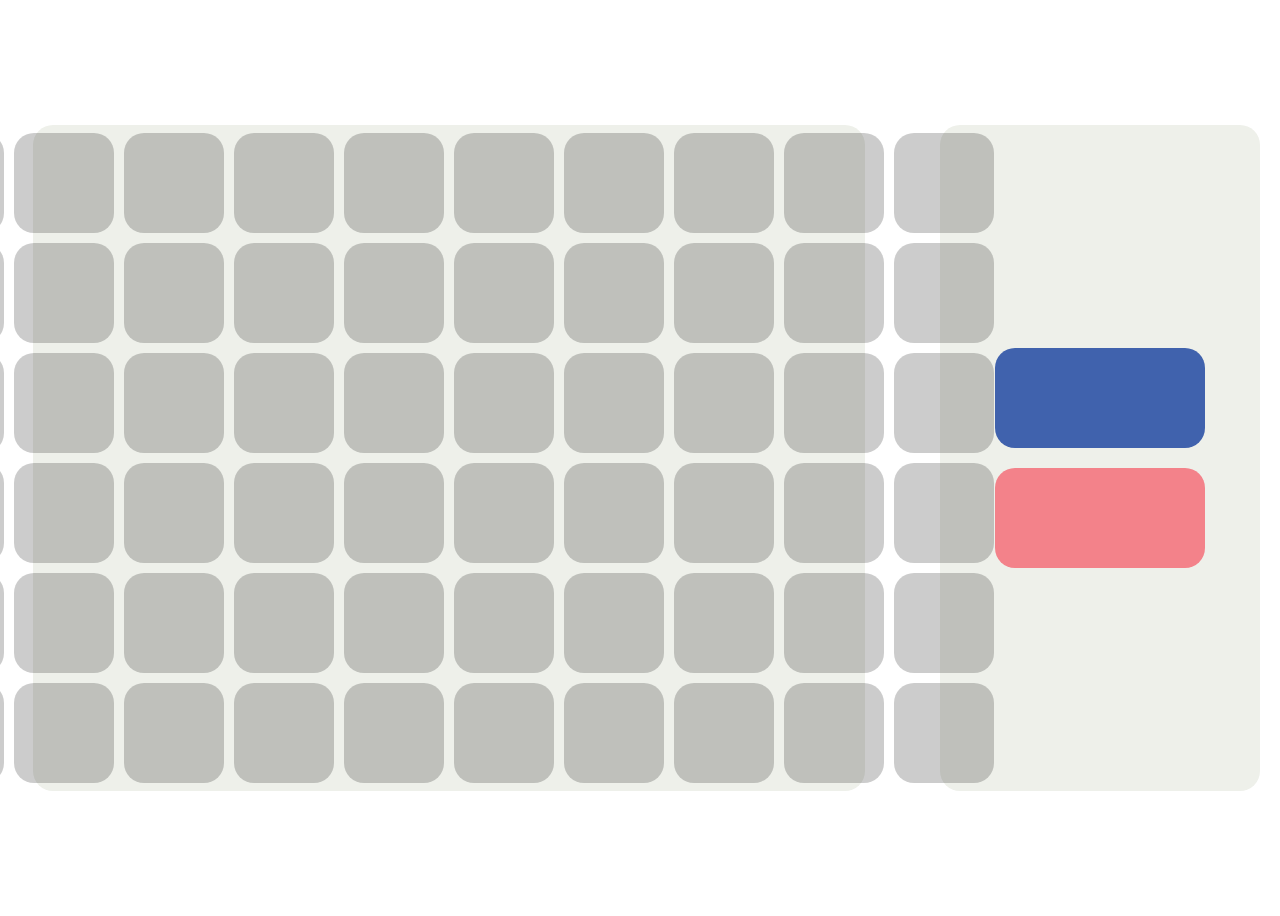
<file: assingment-2/index.html>
<!doctype html>
<html lang="en">
  <head>
    <meta charset="UTF-8" />
    <meta name="viewport" content="width=device-width, initial-scale=1.0" />
    <title>Assignment 2</title>

    <link rel="stylesheet" href="../mappingDesignExperiment/reset.css" />
    <link rel="stylesheet" href="assignment2.css" />

    <script src="assignment2.js" defer></script>
  </head>
  <body>
    <section class="playArea">
      <div id="square-container">
        <!-- using Claude Ai I wanted to figure out how should I best create this 
         system since I had to link it up to the JS. I could have had different ID 
         for each square but using this data I can seperate it based on row and column 
         for more control over what I might what to do with it-->

        <!-- Using chatgpt to help me write it all since it will be faster -->
        <div id="grid-container">
          <!-- Row 0 -->
          <div class="square" data-row="0" data-col="0"></div>
          <div class="square" data-row="0" data-col="1"></div>
          <div class="square" data-row="0" data-col="2"></div>
          <div class="square" data-row="0" data-col="3"></div>
          <div class="square" data-row="0" data-col="4"></div>
          <div class="square" data-row="0" data-col="5"></div>
          <div class="square" data-row="0" data-col="6"></div>
          <div class="square" data-row="0" data-col="7"></div>
          <div class="square" data-row="0" data-col="8"></div>
          <div class="square" data-row="0" data-col="9"></div>

          <!-- Row 1 -->
          <div class="square" data-row="1" data-col="0"></div>
          <div class="square" data-row="1" data-col="1"></div>
          <div class="square" data-row="1" data-col="2"></div>
          <div class="square" data-row="1" data-col="3"></div>
          <div class="square" data-row="1" data-col="4"></div>
          <div class="square" data-row="1" data-col="5"></div>
          <div class="square" data-row="1" data-col="6"></div>
          <div class="square" data-row="1" data-col="7"></div>
          <div class="square" data-row="1" data-col="8"></div>
          <div class="square" data-row="1" data-col="9"></div>

          <!-- Row 2 -->
          <div class="square" data-row="2" data-col="0"></div>
          <div class="square" data-row="2" data-col="1"></div>
          <div class="square" data-row="2" data-col="2"></div>
          <div class="square" data-row="2" data-col="3"></div>
          <div class="square" data-row="2" data-col="4"></div>
          <div class="square" data-row="2" data-col="5"></div>
          <div class="square" data-row="2" data-col="6"></div>
          <div class="square" data-row="2" data-col="7"></div>
          <div class="square" data-row="2" data-col="8"></div>
          <div class="square" data-row="2" data-col="9"></div>

          <!-- Row 3 -->
          <div class="square" data-row="3" data-col="0"></div>
          <div class="square" data-row="3" data-col="1"></div>
          <div class="square" data-row="3" data-col="2"></div>
          <div class="square" data-row="3" data-col="3"></div>
          <div class="square" data-row="3" data-col="4"></div>
          <div class="square" data-row="3" data-col="5"></div>
          <div class="square" data-row="3" data-col="6"></div>
          <div class="square" data-row="3" data-col="7"></div>
          <div class="square" data-row="3" data-col="8"></div>
          <div class="square" data-row="3" data-col="9"></div>

          <!-- Row 4 -->
          <div class="square" data-row="4" data-col="0"></div>
          <div class="square" data-row="4" data-col="1"></div>
          <div class="square" data-row="4" data-col="2"></div>
          <div class="square" data-row="4" data-col="3"></div>
          <div class="square" data-row="4" data-col="4"></div>
          <div class="square" data-row="4" data-col="5"></div>
          <div class="square" data-row="4" data-col="6"></div>
          <div class="square" data-row="4" data-col="7"></div>
          <div class="square" data-row="4" data-col="8"></div>
          <div class="square" data-row="4" data-col="9"></div>

          <!-- Row 5 -->
          <div class="square" data-row="5" data-col="0"></div>
          <div class="square" data-row="5" data-col="1"></div>
          <div class="square" data-row="5" data-col="2"></div>
          <div class="square" data-row="5" data-col="3"></div>
          <div class="square" data-row="5" data-col="4"></div>
          <div class="square" data-row="5" data-col="5"></div>
          <div class="square" data-row="5" data-col="6"></div>
          <div class="square" data-row="5" data-col="7"></div>
          <div class="square" data-row="5" data-col="8"></div>
          <div class="square" data-row="5" data-col="9"></div>
        </div>
      </div>
    </section>

    <section class="shape-container">
      <div
        class="shape"
        id="rectangle"
        draggable="true"
        data-width="2"
        data-height="1"
        ondragstart="dragstartHandler(event)"
      ></div>

      <div
        class="shape"
        id="rectangle2"
        draggable="true"
        data-width="2"
        data-height="1"
        ondragstart="dragstartHandler(event)"
      ></div>
    </section>
  </body>
</html>

<!-- Feature Analysis -->
</file>
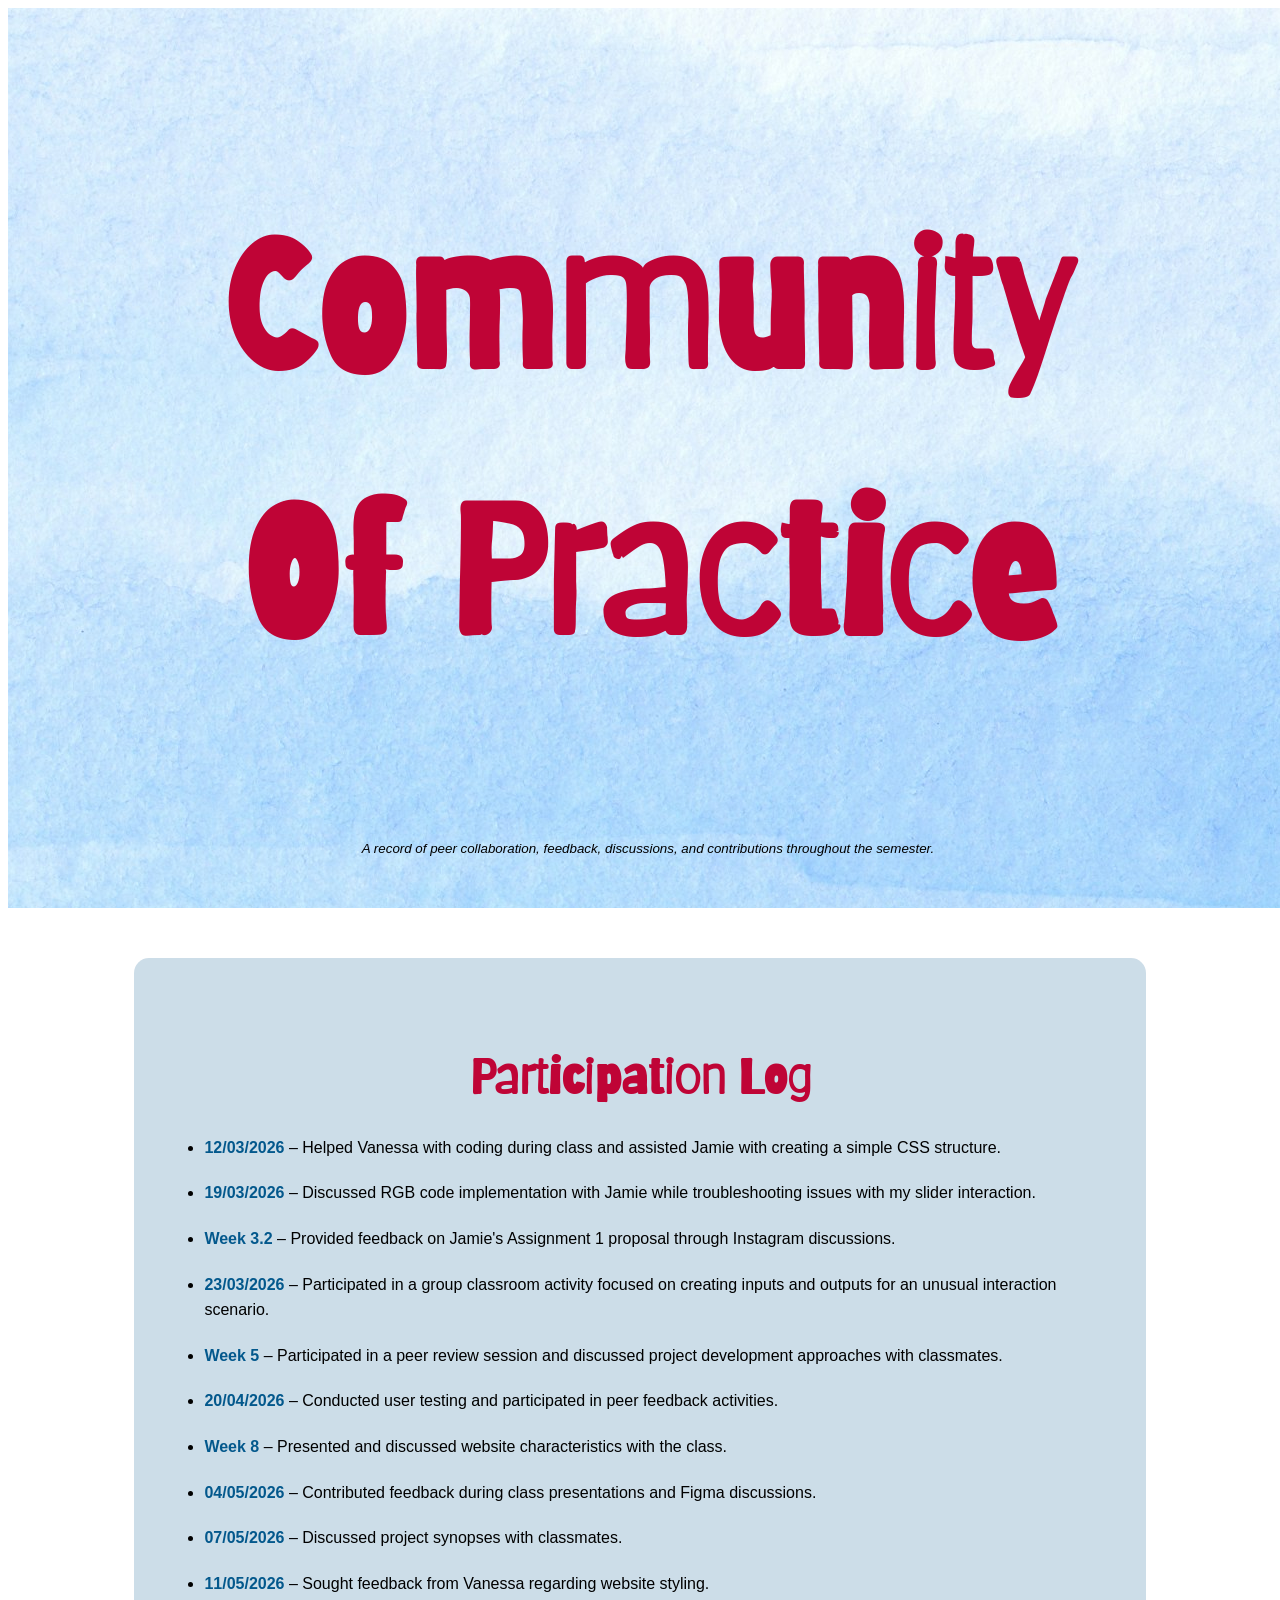
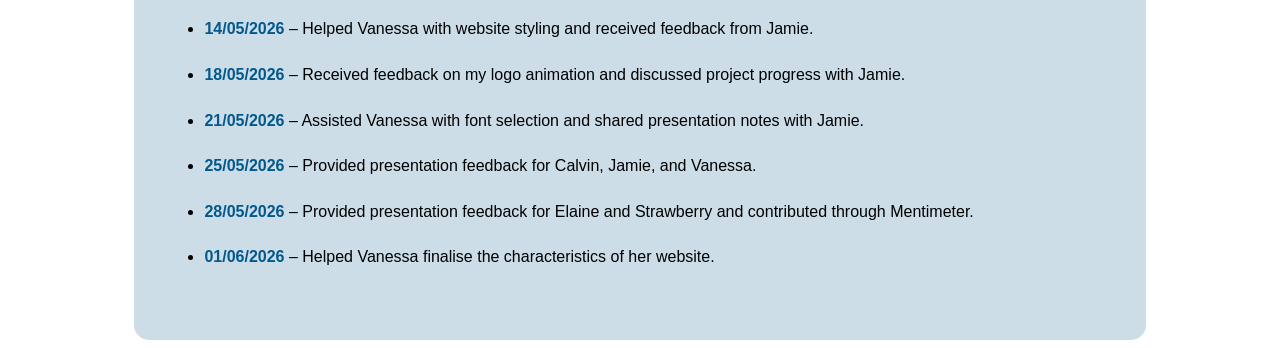
<file: assignment-4/community/index.html>
<!doctype html>
<html lang="en">
  <head>
    <meta charset="UTF-8" />
    <meta name="viewport" content="width=device-width, initial-scale=1.0" />
    <title>Community of Practice</title>

    <link rel="preconnect" href="https://fonts.googleapis.com" />
    <link rel="preconnect" href="https://fonts.gstatic.com" crossorigin />
    <link
      href="https://fonts.googleapis.com/css2?family=Barriecito&family=Bodoni+Moda:ital,opsz,wght@0,6..96,400..900;1,6..96,400..900&family=Intel+One+Mono:ital,wght@0,300..700;1,300..700&family=Lexend:wght@100..900&family=Open+Sans:ital,wght@0,300..800;1,300..800&family=Roboto:ital,wght@0,100..900;1,100..900&display=swap"
      rel="stylesheet"
    />

    <link rel="stylesheet" href="../assignment4.css" />
    <link rel="stylesheet" href="style.css" />

    <script src="../assignment4.js"></script>
  </head>
  <body>
    <section id="heading">
      <h1 id="community">Community</h1>
      <h1 id="community" style="margin-top: -100px">Of Practice</h1>

      <p class="subtext">
        A record of peer collaboration, feedback, discussions, and contributions
        throughout the semester.
      </p>
    </section>

    <section class="content">
      <div id="summary">
        <h2>Participation Log</h2>

        <ul class="cop-list">
          <li>
            <strong>12/03/2026</strong> – Helped Vanessa with coding during
            class and assisted Jamie with creating a simple CSS structure.
          </li>

          <li>
            <strong>19/03/2026</strong> – Discussed RGB code implementation with
            Jamie while troubleshooting issues with my slider interaction.
          </li>

          <li>
            <strong>Week 3.2</strong> – Provided feedback on Jamie's Assignment
            1 proposal through Instagram discussions.
          </li>

          <li>
            <strong>23/03/2026</strong> – Participated in a group classroom
            activity focused on creating inputs and outputs for an unusual
            interaction scenario.
          </li>

          <li>
            <strong>Week 5</strong> – Participated in a peer review session and
            discussed project development approaches with classmates.
          </li>

          <li>
            <strong>20/04/2026</strong> – Conducted user testing and
            participated in peer feedback activities.
          </li>

          <li>
            <strong>Week 8</strong> – Presented and discussed website
            characteristics with the class.
          </li>

          <li>
            <strong>04/05/2026</strong> – Contributed feedback during class
            presentations and Figma discussions.
          </li>

          <li>
            <strong>07/05/2026</strong> – Discussed project synopses with
            classmates.
          </li>

          <li>
            <strong>11/05/2026</strong> – Sought feedback from Vanessa regarding
            website styling.
          </li>

          <li>
            <strong>14/05/2026</strong> – Helped Vanessa with website styling
            and received feedback from Jamie.
          </li>

          <li>
            <strong>18/05/2026</strong> – Received feedback on my logo animation
            and discussed project progress with Jamie.
          </li>

          <li>
            <strong>21/05/2026</strong> – Assisted Vanessa with font selection
            and shared presentation notes with Jamie.
          </li>

          <li>
            <strong>25/05/2026</strong> – Provided presentation feedback for
            Calvin, Jamie, and Vanessa.
          </li>

          <li>
            <strong>28/05/2026</strong> – Provided presentation feedback for
            Elaine and Strawberry and contributed through Mentimeter.
          </li>

          <li>
            <strong>01/06/2026</strong> – Helped Vanessa finalise the
            characteristics of her website.
          </li>
        </ul>
      </div>
    </section>
  </body>
</html>
</file>
<file: style.css>
/* --------------------------------------------
   BASE
  -------------------------------------------- */
* {
  box-sizing: border-box;
  margin: 0;
  padding: 0;
}

/* Achieved the background through the linear-gradiaent trying to get it to look as similar to an apple system as possible */
body {
  font-family:
    -apple-system, BlinkMacSystemFont, "Segoe UI", Roboto, sans-serif;
  background: linear-gradient(
    150deg,
    #1a3a2a 0%,
    #2a5a3a 30%,
    #1a4060 65%,
    #0d1a30 100%
  );
  background-image:
    radial-gradient(
      ellipse 70% 50% at 60% 40%,
      rgba(80, 180, 100, 0.2) 0%,
      transparent 65%
    ),
    radial-gradient(
      ellipse 50% 60% at 20% 70%,
      rgba(40, 100, 160, 0.25) 0%,
      transparent 65%
    ),
    linear-gradient(150deg, #1a3a2a 0%, #2a5a3a 30%, #1a4060 65%, #0d1a30 100%);
  color: white;
  display: flex;
  height: 100vh;
  overflow: hidden;
}

a {
  text-decoration: none;
  color: black;
}

p {
  color: white;
}

/* --------------------------------------------
   MENU BAR
   -------------------------------------------- */

.menu-bar {
  justify-content: flex-start;
  position: fixed;
  top: 0;
  width: 100%;
  height: 24px;
  background: rgba(255, 255, 255, 0.8);
  backdrop-filter: blur(10px);
  display: flex;
  align-items: center;
  padding: 0 12px;
  gap: 16px;
  box-shadow: 0 1px 3px rgba(0, 0, 0, 0.15);
  z-index: 300;
  color: black;
}

.menu-right {
  margin-left: auto;
  display: flex;
  gap: 10px;
  font-size: 12px;
  color: #333;
  opacity: 0.8;
}

.apple-logo {
  font-size: 16px;
}

.menu-items {
  display: flex;
  gap: 4px;
}

.menu-items span {
  font-size: 13px;
  padding: 0 6px;
  border-radius: 4px;
}

/* Added a hover to increase user feedback, even though the buttons don't go anymore I wanted it to look more like a Mac system. */

.menu-items span:hover {
  background: rgba(0, 0, 0, 0.08);
}

/* --------------------------------------------
   DESKTOP
   -------------------------------------------- */

.desktop {
  position: fixed;
  top: 24px;
  left: 0;
  right: 0;
  bottom: 0;
}

/* --------------------------------------------
   FOLDER ICON
 -------------------------------------------- */
.about-me {
  position: absolute;
  top: 20px;
  right: 10px;
}

.assingment-1 {
  position: absolute;
  top: 100px;
  right: 10px;
}

.assingment-2 {
  position: absolute;
  top: 180px;
  right: 10px;
}

.assingment-3 {
  position: absolute;
  top: 260px;
  right: 10px;
}

.assingment-4 {
  position: absolute;
  top: 340px;
  right: 10px;
}

.folder {
  display: flex;
  flex-direction: column;
  align-items: center;
  justify-content: center;
  width: 100px;
  padding: 6px;
  border-radius: 6px;
  cursor: pointer;
  text-align: center;
  font-size: 12px;
  color: white;
  user-select: none;
  transition: background 0.15s ease;
}

/* Icon */
.folder img {
  width: 64px;
  height: auto;
  transition:
    transform 0.15s ease,
    opacity 0.15s ease;
}

.folder:hover img {
  transform: scale(1.05);
}

/* Label for the folder */
.folder p {
  margin: 4px 0 0;
  font-size: 11px;
  text-shadow: 0 3px 6px rgba(0, 0, 0, 0.6);
}

/*-------------------------------------------- 
   Finder Window
--------------------------------------------  */
/* Done through trial and error to get it looking most like an apple system */
.finder-window {
  display: none;
  position: fixed;
  top: 80px;
  left: 50%;
  transform: translateX(-50%);
  width: 600px;
  height: 380px;
  background: rgba(236, 236, 236, 0.98);
  border-radius: 10px;
  border: 0.5px solid rgba(0, 0, 0, 0.25);
  box-shadow: 0 20px 60px rgba(0, 0, 0, 0.4);
  overflow: hidden;
  flex-direction: column;
  z-index: 200;
}

.finder-window.open {
  display: flex;
}

.finder-window.hide {
  display: none;
}

/* Title Bar */
.titlebar {
  height: 38px;
  background: rgba(210, 210, 210, 0.98);
  display: flex;
  align-items: center;
  padding: 0 12px;
  gap: 8px;
  border-bottom: 0.5px solid rgba(0, 0, 0, 0.12);
}

/* Sidebar */
.sidebar {
  width: 150px;
  background: rgba(215, 215, 215, 0.9);
  padding: 8px 0;
  border-right: 0.5px solid rgba(0, 0, 0, 0.1);
  flex-shrink: 0;
  text-align: left;
}

.sidebar-head {
  padding: 6px 12px 4px;
  font-size: 10px;
  font-weight: 600;
  color: #888;
  letter-spacing: 0.07em;
  text-transform: uppercase;
}

.sidebar-row {
  display: flex;
  align-items: center;
  gap: 7px;
  padding: 5px 12px;
  margin: 1px 4px;
  font-size: 12px;
  color: #333;
  border-radius: 6px;
  cursor: pointer;
  transition: background 0.1s;
}

.sidebar-row:hover {
  background: rgba(0, 0, 0, 0.06);
}
.sidebar-row.active {
  background: rgba(100, 150, 255, 0.25);
}

/* -------------------------------------------- 
   Close Buttons
  -------------------------------------------- */
.traffic-lights {
  display: flex;
  gap: 7px;
}

/* Each Button */
.tl {
  width: 12px;
  height: 12px;
  border-radius: 50%;
  cursor: pointer;
  border: 0.5px solid rgba(0, 0, 0, 0.15);
  transition: filter 0.15s;
}

.tl:hover {
  filter: brightness(0.82);
}
.tl-red {
  background: #ff5f57;
}
.tl-yellow {
  background: #ffbd2e;
}
.tl-green {
  background: #28ca41;
}

.win-title {
  flex: 1;
  text-align: center;
  font-size: 12px;
  font-weight: 500;
  color: #333;
}

/* -------------------------------------------- 
   Content for Finder
  --------------------------------------------  */

.win-body {
  display: flex;
  flex: 1;
  overflow: hidden;
}

/* Content Area */
.win-content {
  flex: 1;
  padding: 20px 24px;
  overflow-y: auto;
  user-select: text;
  text-align: left;
}

.win-content h2 {
  font-size: 15px;
  font-weight: 600;
  color: #111;
  margin-bottom: 14px;
}

.win-content p {
  font-size: 13px;
  color: #222;
  line-height: 1.7;
  margin-bottom: 10px;
}

.win-content a {
  display: inline-block;
  margin-top: 6px;
  font-size: 13px;
  color: #0066cc;
  text-decoration: none;
}

.win-content a:hover {
  text-decoration: underline;
}

/* Status Bar */
.win-statusbar {
  height: 22px;
  background: rgba(210, 210, 210, 0.9);
  border-top: 0.5px solid rgba(0, 0, 0, 0.1);
  display: flex;
  align-items: center;
  justify-content: center;
  font-size: 10px;
  color: #888;
  flex-shrink: 0;
}

.win-content ul {
  list-style: none;
  padding: 0;
  margin: 12px 0;
}

.win-content ul li {
  display: flex;
  align-items: flex-start;
  gap: 10px;
  padding-top: 5px;
  font-size: 13px;
  color: #222;
}

.win-content ul li::before {
  content: "•";
  color: #5b9cf6;
  font-size: 18px;
  line-height: 1.3;
  flex-shrink: 0;
}

.win-content ul li p {
  margin: 0;
}

.win-content {
  display: none;
}

.win-content.active {
  display: block;
}
</file>
<file: assignment-1/assignment1.css>
/* ---------------------------------------------
   COLOURS 
  --------------------------------------------- */
/* used the root colours to make changing the colour system easier */

:root {
  --red: #bf0436;
  --blue: #03588c;
  --yellow: #d9a404;
  --yellow-dark: #d98e04;
  --orange: #f2762e;
  --faint: #5359231a;
}

/* ---------------------------------------------
   BASE
--------------------------------------------- */

body {
  font-family: "Barriecito", system-ui;
}

p {
  font-family: "Gill Sans", "Gill Sans MT", Calibri, "Trebuchet MS", sans-serif;
  font-weight: lighter;
  margin-left: 10%;
  margin-right: 10%;
  color: #000;
}

h1,
h2,
h3 {
  color: var(--red);
  font-family: "Barriecito", system-ui;
}

h2 {
  font-size: 3rem;
}

h3 {
  font-size: 25px;
}

img {
  border-radius: 10px;
}

a {
  text-decoration: none;
  color: #000;
}

a:hover {
  text-decoration: none;
  scale: 1.25;
  background-color: var(--faint);
  border-radius: 15px;
}

/* ============================================
   LAYOUT
   ============================================ */

.content {
  display: flex;
  align-items: center;
  justify-content: center;
  flex-direction: column;
  text-align: center;
}

.container {
  position: relative;
  justify-content: center;
  margin-left: 5%;
  margin-right: 5%;
}

.sidebyside {
  display: flex;
  align-items: center;
  gap: 20px;
}

.sidebyside2 {
  display: flex;
  align-items: center;
  gap: 15px;
  color: white;
  margin-left: 5%;
  margin-right: 5%;
}

.left {
  text-align: left;
  align-items: left;
  margin-left: 10%;
}

.right {
  align-items: right;
  text-align: right;
  margin-right: 10%;
}

.subtext {
  font-size: smaller;
  font-style: italic;
}

/* --------------------------------------------
   Buttons
   -------------------------------------------- */

/*  For the header buttons */

button {
  padding: 10px;
  font-size: 20px;
  font-family: "Gill Sans", "Gill Sans MT", Calibri, "Trebuchet MS", sans-serif;
  font-weight: lighter;
  color: var(--red);
  border: none;
  background-color: transparent;
  cursor: pointer;
}
/* for more feedback and interaction for the user */
button:hover {
  scale: 1.1;
}

/* --------------------------------------------
   Content buttons
   -------------------------------------------- */

/*  For the content buttons */
.links,
.experimentsBtn {
  color: white;
  background-color: var(--blue);
  border-radius: 15px;
  padding: 15px 25px;
  font-size: 20px;
  font-family: "Gill Sans", "Gill Sans MT", Calibri, "Trebuchet MS", sans-serif;
  font-weight: lighter;
  border: none;
  cursor: pointer;
}

.links {
  margin-top: -30px;
  margin-bottom: 40px;
}
.experimentsBtn {
  margin-top: -100px;
  margin-bottom: 10px;
}

/* ============================================
   Heading & Ending
   ============================================ */
/* Adding an image to bring out the personality and style of the website more */
#heading,
#ending {
  width: 100vw;
  background-image: url(images/kseniya-lapteva-kOajnscQxW8-unsplash.jpg);
  background-repeat: no-repeat;
  background-position: center;
  color: white;
  display: flex;
  flex-direction: column;
  align-items: center;
  justify-content: center;
  text-align: center;
}

#heading {
  height: 100vh;
}

#ending {
  height: 30vh;
  margin-top: 100px;
  position: relative;
}

#heading button,
#ending button {
  color: white;
  background-color: var(--red);
  border-radius: 15px;
  padding: 15px 25px;
}

#heading button:hover,
#ending button:hover {
  color: white;
  scale: 1.1;
}

#heading .sidebyside,
#ending .sidebyside {
  justify-content: center;
}

#name {
  position: absolute;
  bottom: 8px;
  right: 16px;
}

/* ============================================
   COMPONENTS
   ============================================ */

.backgroundcolour {
  background-color: var(--faint);
  margin-top: 50px;
  padding: 100px 0;
}

.background {
  background-color: var(--faint);
  border-radius: 15px;
  padding: 50px;
  display: flex;
  flex-direction: column;
  justify-content: center;
  align-items: center;
  text-align: center;
  color: #000;
}

.background {
  width: 400px;
  height: 200px;
}

.colouredBg {
  background-color: var(--faint);
  padding: 50px;
  border-radius: 15px;
  color: rgb(0, 0, 0);
}

/* --------------------------------------------
     Section Heading
   -------------------------------------------- */

#introduction,
#inspiration,
#interactive {
  font-size: 180px;
  color: var(--red);
}

/* ============================================
   BACK TO TOP BUTTON
   ============================================ */

#backToTopBtn {
  position: fixed;
  bottom: 30px;
  right: 30px;
  z-index: 1000;
  background-color: var(--yellow);
  color: white;
  border: none;
  width: 45px;
  height: 45px;
  border-radius: 50%;
  font-size: 20px;
  cursor: pointer;
  opacity: 0;
  pointer-events: none;
  transition: opacity 0.3s ease;
  box-shadow: 0 4px 10px rgba(0, 0, 0, 0.25);
}

#backToTopBtn:hover {
  background-color: var(--yellow-dark);
}

#backTopBtn:hover {
  color: var(--blue);
}

#backToTopBtn.show {
  opacity: 1;
  pointer-events: auto;
}
</file>
<file: assignment-4/assignment4.css>
/* ---------------------------------------------
   COLOURS 
  --------------------------------------------- */
/* used the root colours to make changing the colour system easier */

:root {
  --red: #bf0436;
  --blue: #03588c;
  --faint: rgba(3, 88, 140, 0.2);
  --yellow: #d9a404;
  --yellow-dark: #d98e04;
  --orange: #f2762e;
  --tag: rgba(0, 28, 45, 1);
}

html {
  scroll-behavior: smooth;
}

/* ---------------------------------------------
   BASE
--------------------------------------------- */

body {
  font-family: "Barriecito", system-ui;
}

p {
  font-family: "Gill Sans", "Gill Sans MT", Calibri, "Trebuchet MS", sans-serif;
  font-weight: lighter;
  margin-left: 10%;
  margin-right: 10%;
  color: #000;
  background-color: rgba(red, green, blue, alpha);
}

h1,
h2,
h3 {
  color: var(--red);
  font-family: "Barriecito", system-ui;
}

h2 {
  font-size: 3rem;
}

h3 {
  font-size: 25px;
}

img {
  border-radius: 10px;
}

a {
  text-decoration: none;
  color: #000;
}

a:hover {
  text-decoration: none;
  scale: 1.05;
  background-color: var(--faint);
  border-radius: 15px;
}

/* ============================================
   LAYOUT
   ============================================ */

.content {
  display: flex;
  align-items: center;
  justify-content: center;
  flex-direction: column;
  text-align: center;
}

.container {
  position: relative;
  justify-content: center;
  margin-left: 5%;
  margin-right: 5%;
}

.sidebyside {
  display: flex;
  align-items: center;
  gap: 20px;
}

.sidebyside2 {
  display: flex;
  align-items: center;
  gap: 15px;
  color: white;
  margin-left: 5%;
  margin-right: 5%;
}

.left {
  text-align: left;
  align-items: left;
  margin-left: 10%;
}

.sidebysideImg {
  display: flex;
  align-items: center;
  gap: 20px;
}

.right {
  align-items: right;
  text-align: right;
  margin-right: 10%;
}

.subtext {
  font-size: smaller;
  font-style: italic;
}
.imageText {
  display: flex;
  flex-direction: column;
}
.tag {
  text-align: left;
  margin-left: 0;
  font-style: italic;
  color: var(--tag);
}

.fullimg {
  max-width: 1000px;
}
/* --------------------------------------------
   Buttons
   -------------------------------------------- */

/*  For the header buttons */

button {
  padding: 10px;
  font-size: 20px;
  font-family: "Gill Sans", "Gill Sans MT", Calibri, "Trebuchet MS", sans-serif;
  font-weight: lighter;
  color: var(--red);
  border: none;
  background-color: transparent;
  cursor: pointer;
}
/* for more feedback and interaction for the user */
button:hover {
  scale: 1.1;
}

/* --------------------------------------------
   Gallery
   -------------------------------------------- */

.gallery {
  display: grid;
  grid-template-columns: repeat(3, 1fr);
  gap: 20px;
  max-width: 1200px;
  margin: 0 auto;
}

.gallery img {
  width: 100%;
  height: auto;
  display: block;
  border-radius: 12px;
}
/* --------------------------------------------
   Content buttons
   -------------------------------------------- */

/*  For the content buttons */
.links,
.experimentsBtn {
  color: white;
  background-color: var(--blue);
  border-radius: 15px;
  padding: 15px 25px;
  font-size: 20px;
  font-family: "Gill Sans", "Gill Sans MT", Calibri, "Trebuchet MS", sans-serif;
  font-weight: lighter;
  border: none;
  cursor: pointer;
}

.links {
  margin-top: -30px;
  margin-bottom: 40px;
}
.experimentsBtn {
  margin-top: -100px;
  margin-bottom: 10px;
}

/* ============================================
   Heading & Ending
   ============================================ */
/* Adding an image to bring out the personality and style of the website more */
#heading,
#ending {
  width: 100vw;
  background-image: url(images/kseniya-lapteva-kOajnscQxW8-unsplash.jpg);
  background-repeat: no-repeat;
  background-position: center;
  color: white;
  display: flex;
  flex-direction: column;
  align-items: center;
  justify-content: center;
  text-align: center;
}

#heading {
  height: 100vh;
}

#ending {
  height: 30vh;
  margin-top: 100px;
  position: relative;
}

#heading button,
#ending button {
  color: white;
  background-color: var(--red);
  border-radius: 15px;
  padding: 15px 25px;
}

#heading button:hover,
#ending button:hover {
  color: white;
  scale: 1.1;
}

#heading .sidebyside,
#ending .sidebyside {
  justify-content: center;
}

#name {
  position: absolute;
  bottom: 8px;
  right: 16px;
}
/* ============================================
   SKIP TO
   ============================================ */

#skipto {
  /* background-color: var(--faint); */
  width: 100vw;
  padding: 10px 0 100px 0;
}

#skipto button {
  color: white;
  background-color: var(--blue);
  border-radius: 15px;
  padding: 15px 25px;
}

#skipto .sidebyside {
  justify-content: center;
  gap: 20px;
}

/* ============================================
   COMPONENTS
   ============================================ */

.backgroundcolour {
  background-color: var(--faint);
  margin-top: 50px;
  padding: 100px 0;
  color: white;
}

.background {
  border-radius: 15px;
  padding: 50px;
  display: flex;
  flex-direction: column;
  justify-content: center;
  align-items: center;
  text-align: center;
  color: #000;
}

#background {
  background-color: var(--faint);
  width: 400px;
  height: 200px;
}

#background2 {
  background-color: var(--faint);
  width: 400px;
  height: 200px;
}

#background3 {
  background-color: var(--faint);
  width: 400px;
  height: 200px;
}

#background4 {
  background-color: var(--faint);
  width: 300px;
  height: 100px;
}

.colouredBg {
  background-color: var(--faint);
  padding: 50px;
  border-radius: 15px;
  color: rgb(0, 0, 0);
}

#summary {
  background-color: var(--faint);
  padding: 50px;
  margin-left: 10%;
  margin-right: 10%;
  border-radius: 15px;
  margin-top: 50px;
}

/* --------------------------------------------
     Section Heading
   -------------------------------------------- */

#purpose,
#values,
#interactionDesign,
#designJudgements,
#timeline,
#proud,
#challenge,
#peer,
#reflection {
  font-size: 180px;
  color: var(--red);
}

/* ============================================
   BACK TO TOP BUTTON
   ============================================ */

#backToTopBtn {
  position: fixed;
  bottom: 30px;
  right: 30px;
  z-index: 1000;
  background-color: var(--yellow);
  color: white;
  border: none;
  width: 45px;
  height: 45px;
  border-radius: 50%;
  font-size: 20px;
  cursor: pointer;
  opacity: 0;
  pointer-events: none;
  transition: opacity 0.3s ease;
  box-shadow: 0 4px 10px rgba(0, 0, 0, 0.25);
}

#backToTopBtn:hover {
  background-color: var(--yellow-dark);
}

#backTopBtn:hover {
  color: var(--blue);
}

#backToTopBtn.show {
  opacity: 1;
  pointer-events: auto;
}

/* --------------------------------------- */
/* Timeline--------------------------------- */
/* --------------------------------------- */

.timeline-container {
  margin-top: -50px;
  display: flex;
  align-items: center;
  justify-content: space-evenly;
  gap: 60px;
  color: white;
  margin-left: -25px;
}

.timeline-container p {
  margin-top: -20px;
  color: black;
}

.weeks {
  width: 140px;
}

#week2 {
  margin-left: -30px;
}

#week4 {
  margin-left: -10px;
}

.timeline {
  position: relative;
  width: 80%;
  max-width: 1400px; /* optional */
  margin: 0 auto;
  padding: 50px 0;
}

.timeline::after {
  content: "";
  position: absolute;
  width: 6px;
  background-color: var(--faint);
  top: 0;
  bottom: 0;
  left: 50%;
  transform: translateX(-50%);
  margin-top: 71px;
  margin-bottom: 901px;
}

.timeline-item {
  position: relative;
  width: 50%;
  padding: 20px 40px;
  box-sizing: border-box;
}

.timeline-item.left {
  left: -134px;
  text-align: right;
}

.timeline-item.right {
  left: 49.7%;
  text-align: left;
}

.timeline-item .content {
  background-color: var(--faint);
  padding: 30px;
  border-radius: 15px;
  position: relative;
}

.timeline-item::before {
  content: "";
  position: absolute;
  width: 20px;
  height: 20px;
  right: -14px;
  background-color: white;
  border: 4px solid var(--blue);
  top: 20px;
  border-radius: 50%;
  z-index: 1;
}

.timeline-item.right::before {
  left: -10px;
}

.timeline-item h2 {
  margin-bottom: 10px;
}

.timeline-item h2 span {
  font-style: italic;
  font-size: smaller;
}

.timeline-item p,
.timeline-item li {
  line-height: 1.2;
  color: black;
  text-align: left;
}

.timeline-item ul {
  padding-left: 20px;
  margin: 10px 0;
  text-align: left;
}

@media screen and (max-width: 768px) {
  .timeline::after {
    left: 30px;
  }

  .timeline-item {
    width: 100%;
    padding-left: 60px;
    padding-right: 25px;
  }

  .timeline-item.right {
    left: 0;
  }

  .timeline-item::before {
    left: 18px;
    right: auto;
  }
}

/* ============================================
   Animations
   ============================================ */

.timeline-item {
  opacity: 0;
  transition:
    opacity 0.8s ease,
    transform 0.8s ease;
}

.timeline-item.left {
  transform: translateX(-80px);
}

.timeline-item.right {
  transform: translateX(80px);
}

.timeline-item.show {
  opacity: 1;
  transform: translateX(0);
}

#purpose,
#values,
#interactionDesign,
#designJudgements,
#timeline,
#proud,
#challenge,
#peer,
#reflection {
  opacity: 0;
  transform: translateY(60px);
  transition:
    opacity 1s ease,
    transform 1s ease;
}

#purpose.show,
#values.show,
#interactionDesign.show,
#designJudgements.show,
#timeline.show,
#proud.show,
#challenge.show,
#peer.show,
#reflection.show {
  opacity: 1;
  transform: translateY(0);
}
</file>
<file: assingment-2/assignment2.css>
:root {
  --blue: #4062ad;
  --grey-white: #eef0ea;
  --yellow: #fbce2e;
  --pink: #f3828a;
  --green: #508a78;
  --off-white: #fff6e9;
}

body {
  width: 100vw;
  height: 100vh;
  display: flex;
  align-items: center;
  overflow: hidden;
}

/* ---------------------------------------- */
/* Square Grid */
/* ---------------------------------------- */

#square-container {
  background-color: var(--grey-white);
  width: 65vw;
  height: 74vh;
  border-radius: 20px;

  margin-left: 3%;

  display: flex;
  justify-content: center;
  align-items: center;
}

#grid-container {
  display: grid;
  grid-template-columns: repeat(10, 100px);
  grid-template-rows: repeat(6, 100px);
  gap: 10px;
}

.square {
  background-color: rgba(0, 0, 0, 0.2);
  border-radius: 20px;
  position: relative;
}

.occupied {
  background-color: rgba(0, 0, 0, 0.2);
}

/* ---------------------------------------- */
/* Shapes*/
/* ---------------------------------------- */

.shape-container {
  background-color: var(--grey-white);
  width: 25vw;
  height: 74vh;
  border-radius: 20px;

  margin-left: 100px;
  display: flex;
  flex-direction: column;
  justify-content: center;
  align-items: center;
  gap: 20px;
}

#rectangle {
  background-color: var(--blue);
  width: 210px;
  height: 100px;
  border-radius: 20px;
}

#rectangle2 {
  background-color: var(--pink);
  width: 210px;
  height: 100px;
  border-radius: 20px;
}

.shape {
  cursor: grab;
}

.shape.dragging {
  opacity: 0.7;
  cursor: grab;
}
</file>
<file: assignment-4/community/style.css>
#community {
  font-size: 180px;
  color: var(--red);
}

.cop-list {
  text-align: left;
  max-width: 900px;
  margin: auto;
  padding-left: 20px;
}

.cop-list li {
  margin-bottom: 20px;
  font-family: "Gill Sans", "Gill Sans MT", Calibri, "Trebuchet MS", sans-serif;
  line-height: 1.6;
}

.cop-list strong {
  color: var(--blue);
}

#summary h2 {
  margin-bottom: 30px;
}

#ending p {
  max-width: 700px;
}
</file>
